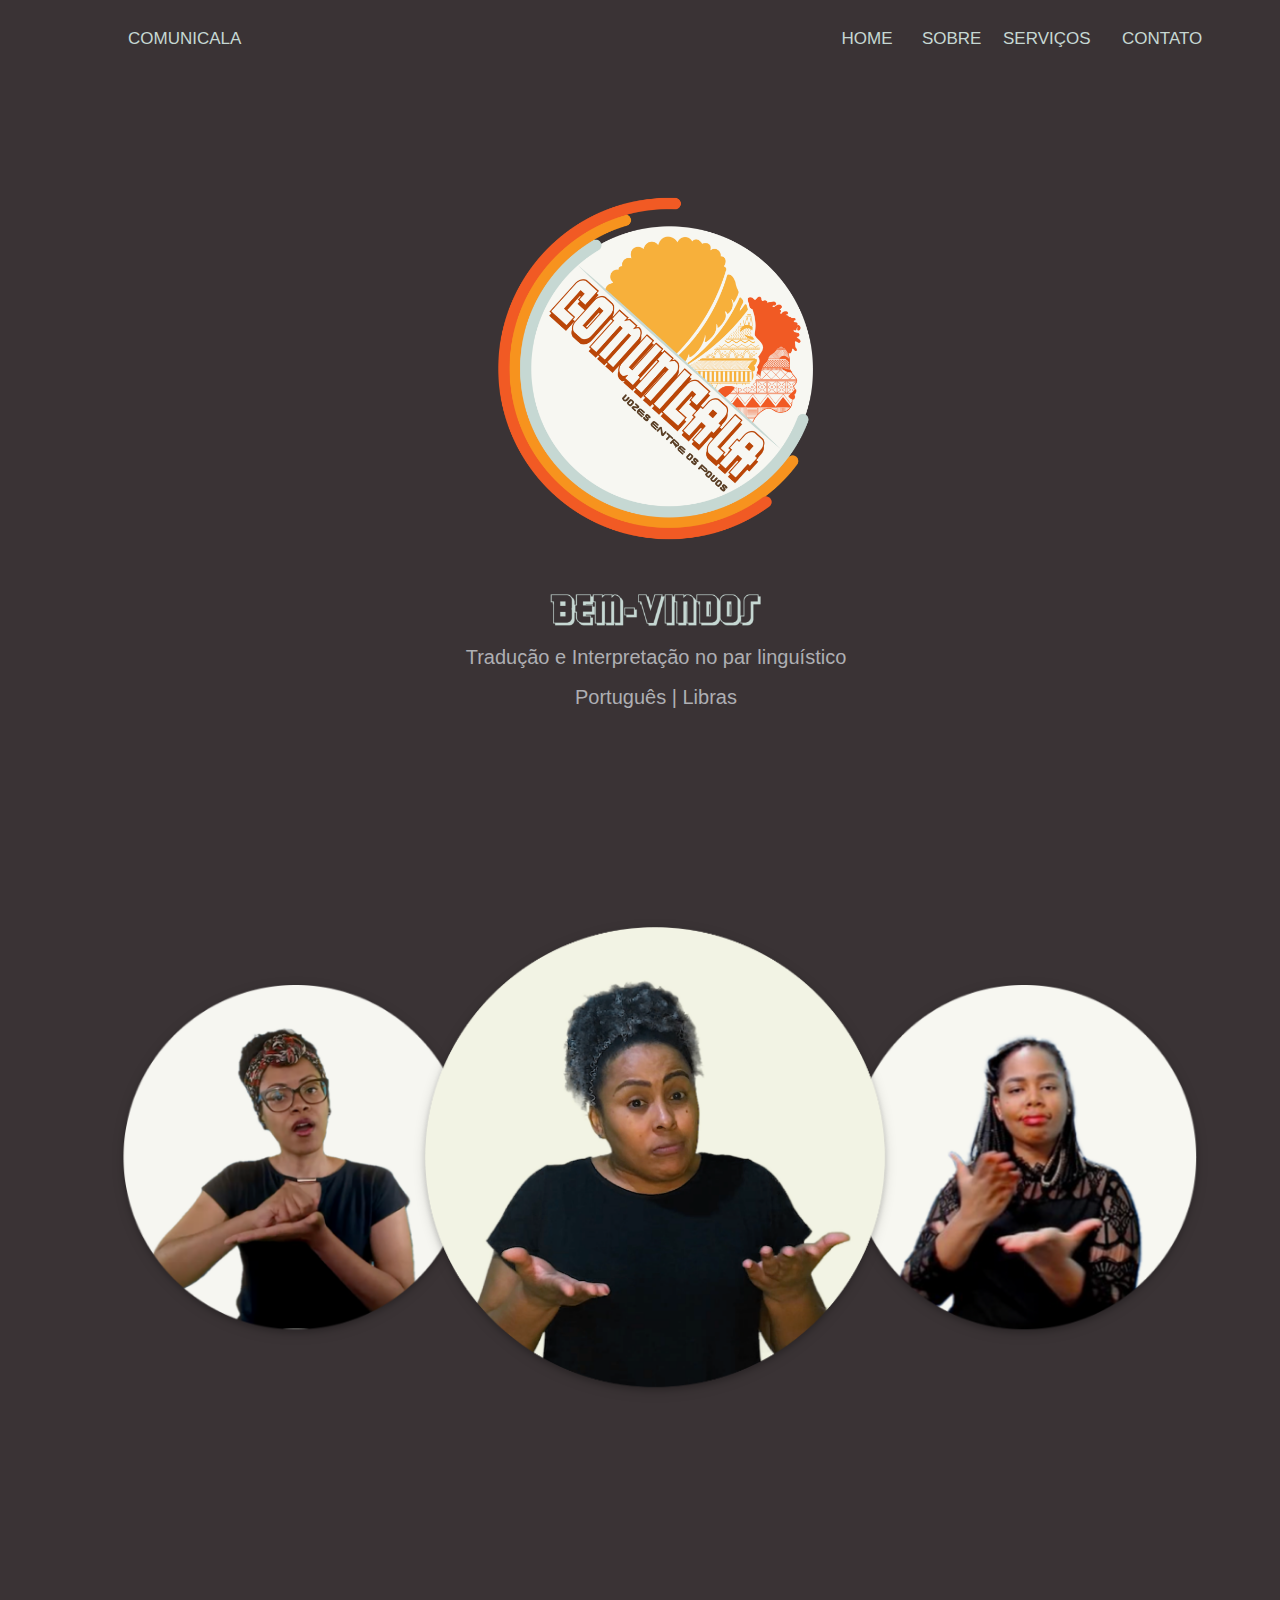
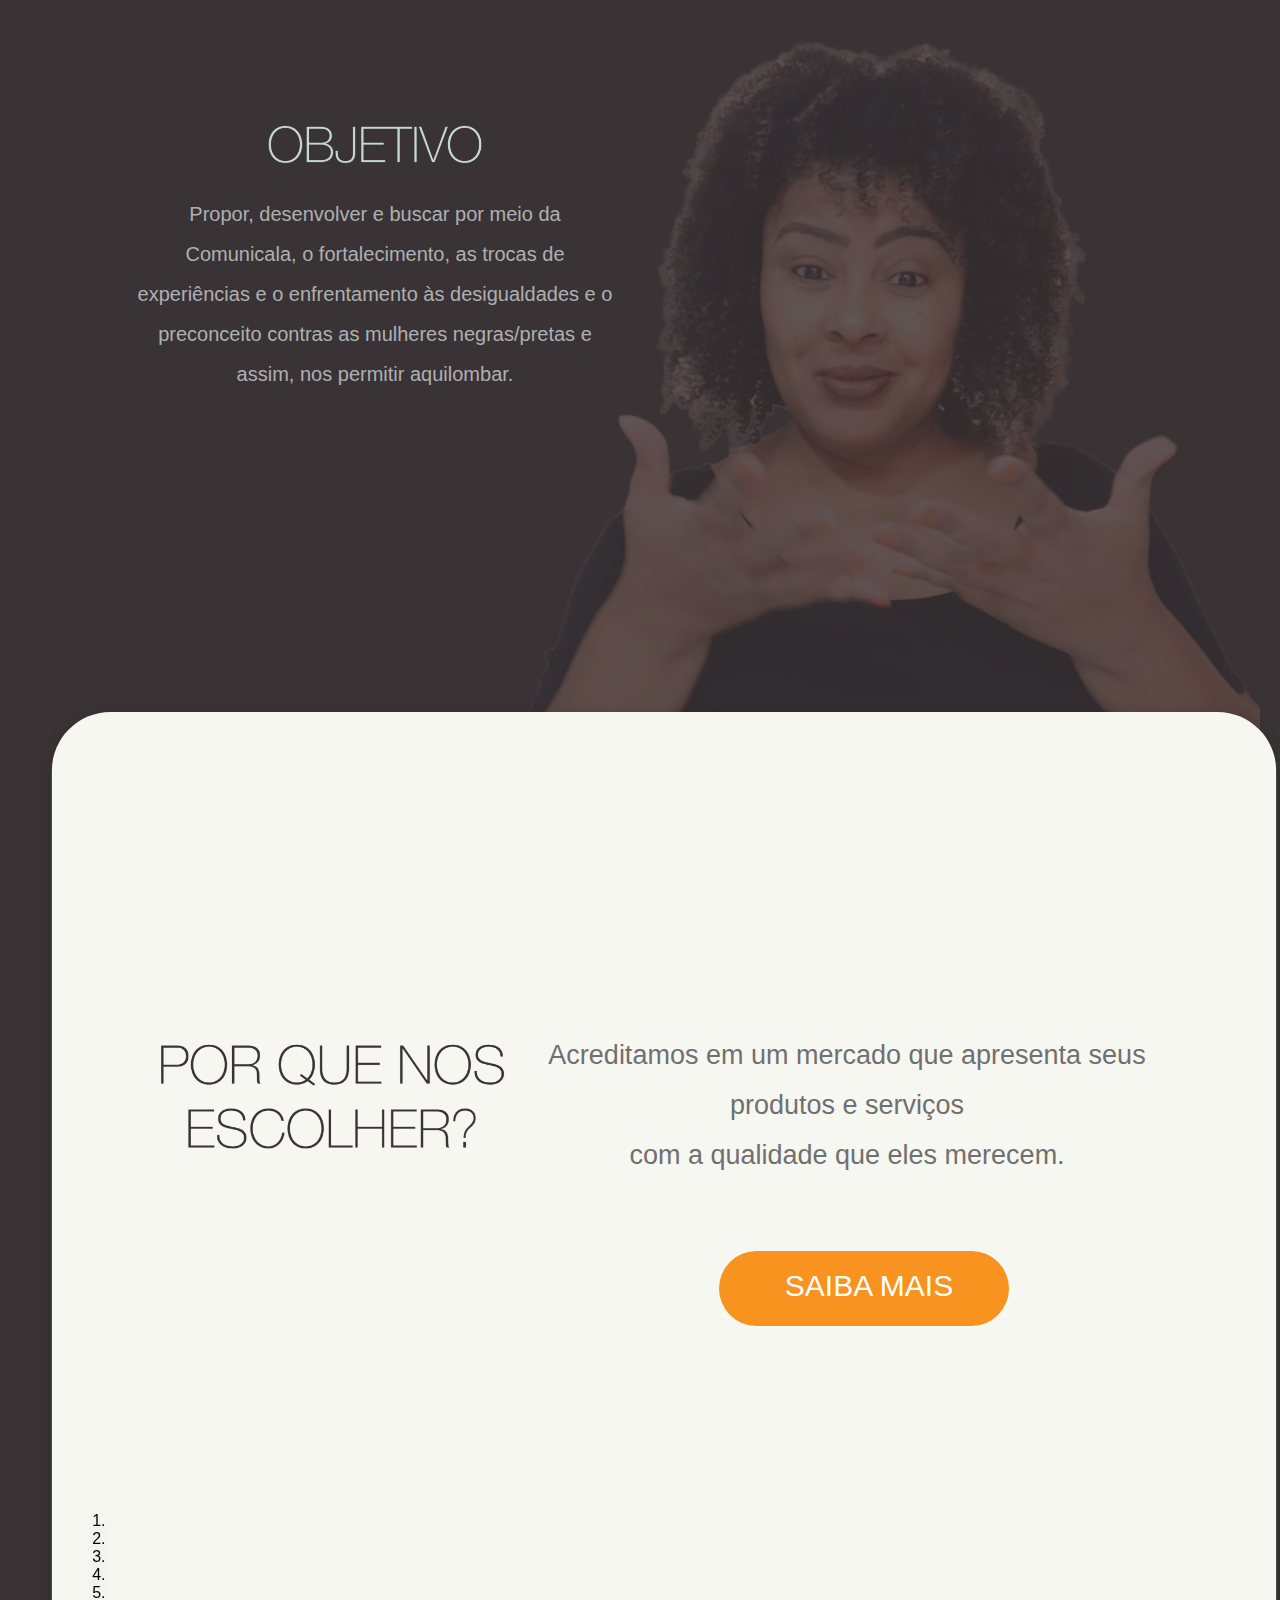
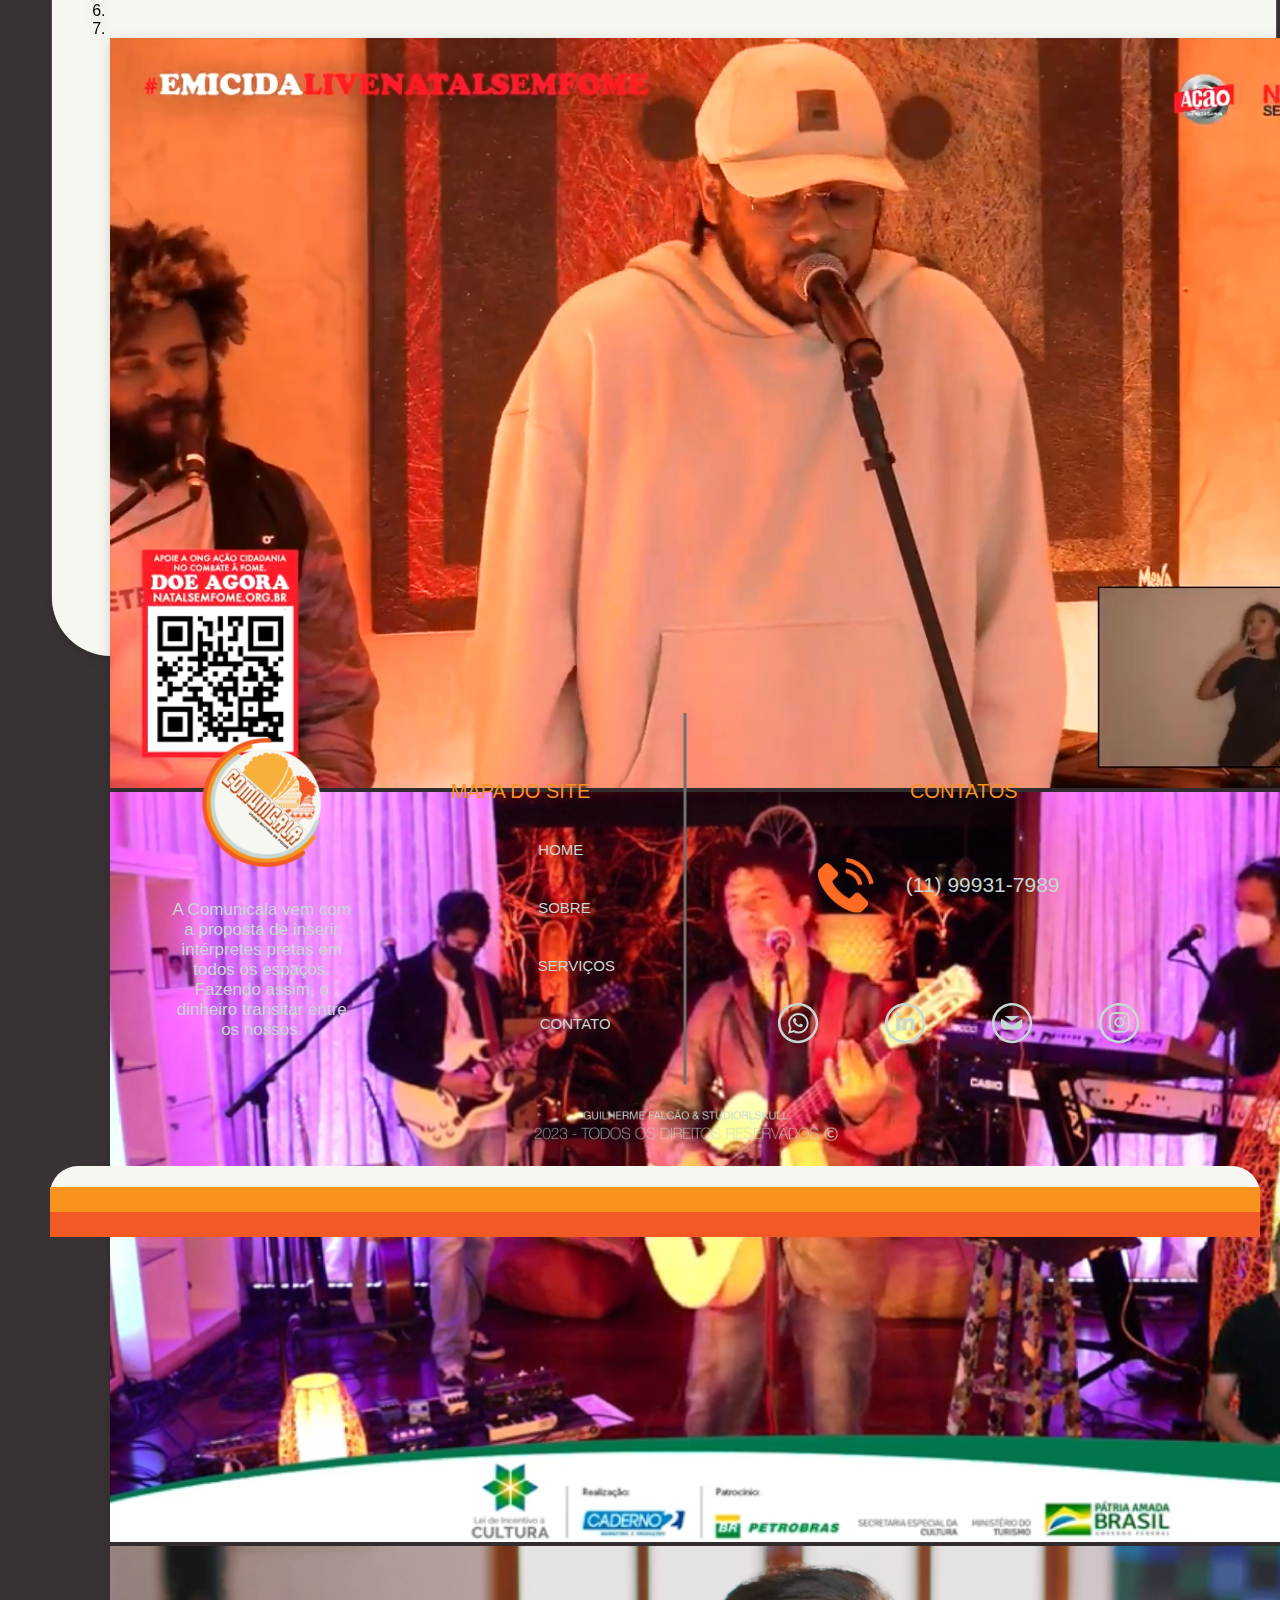
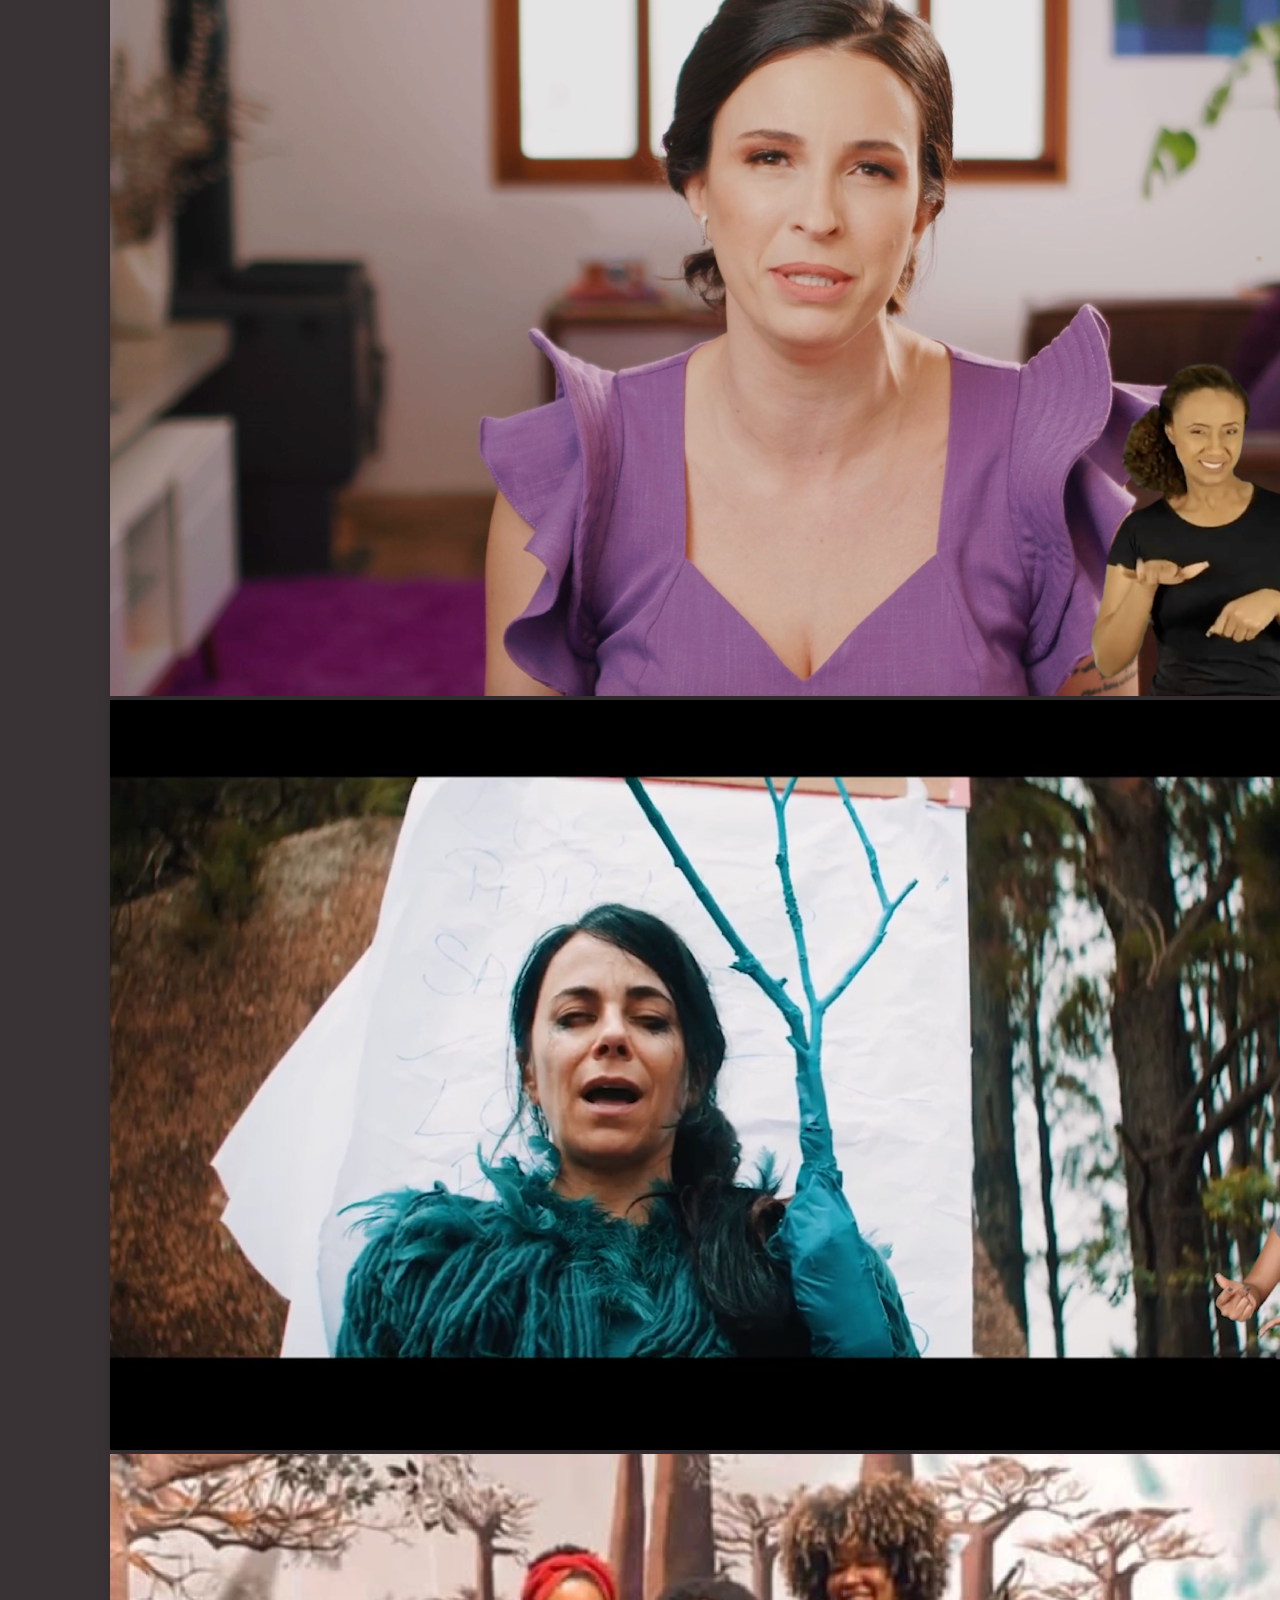
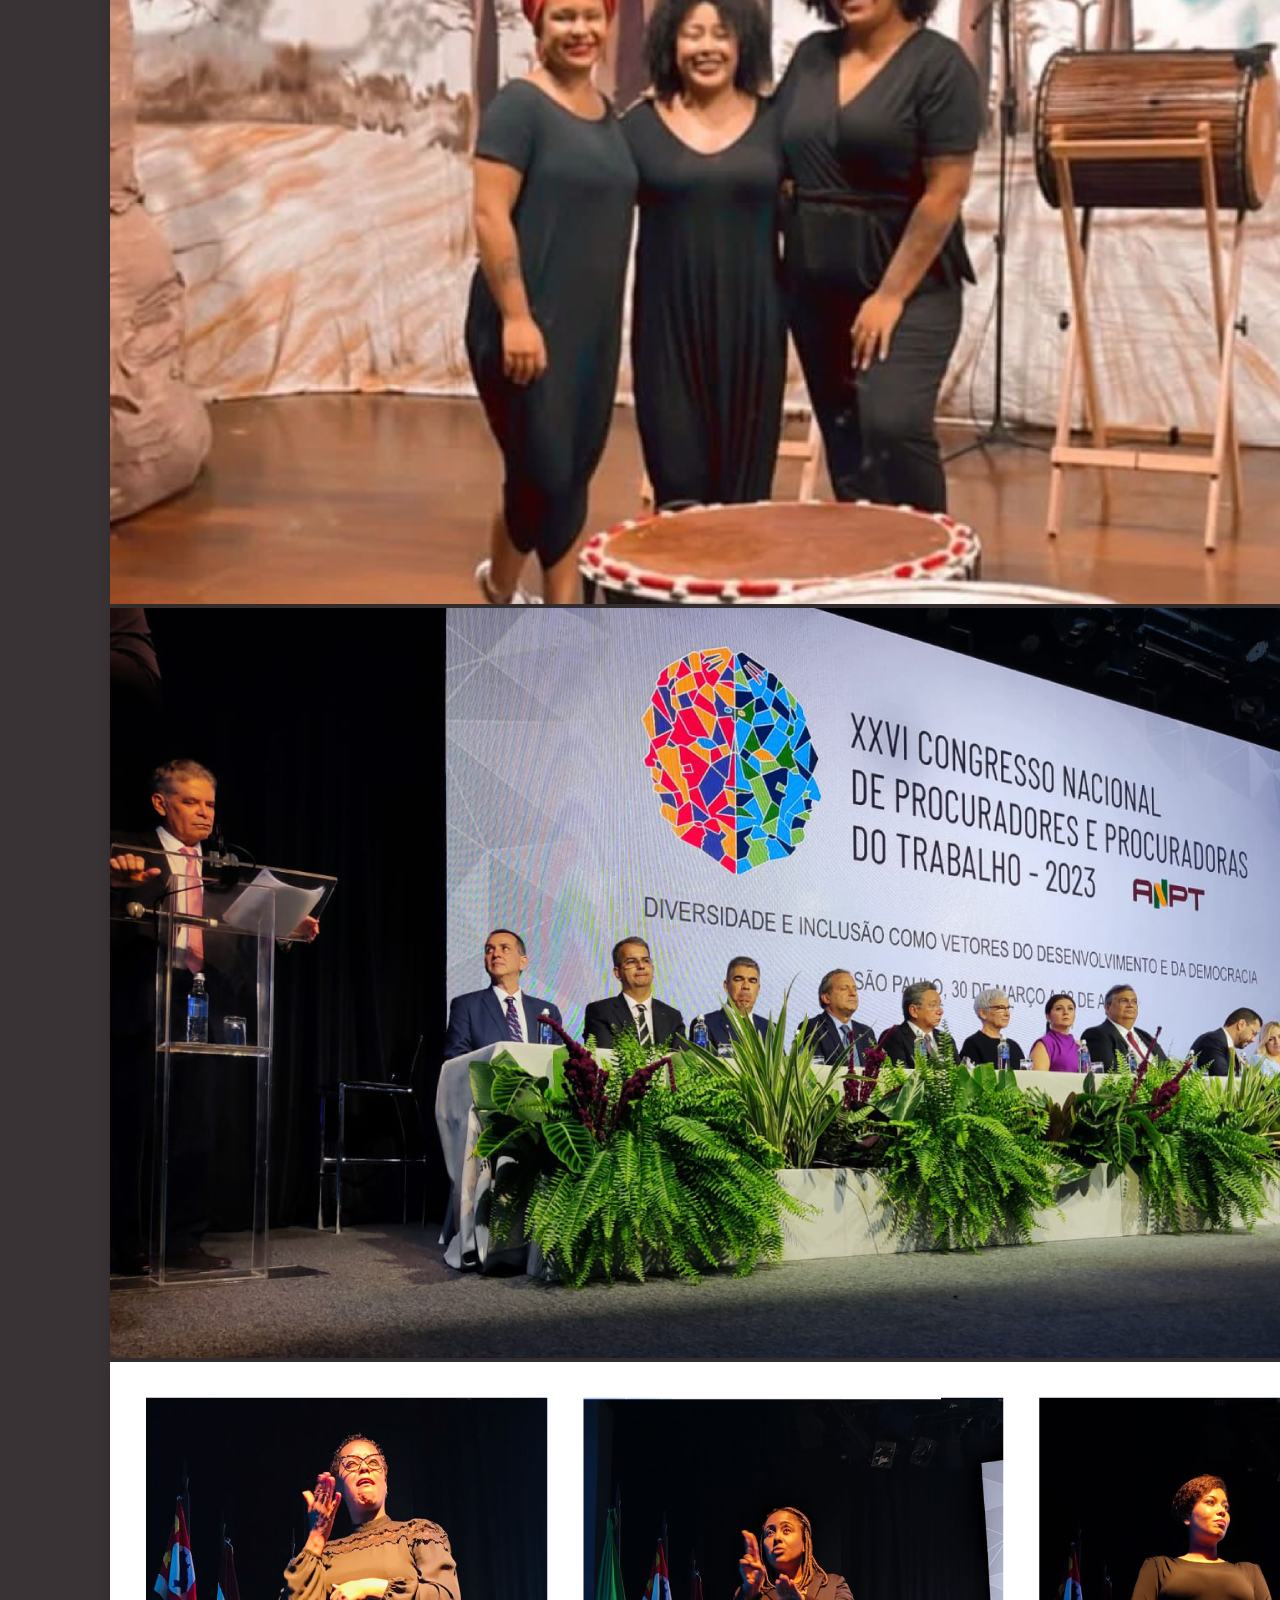
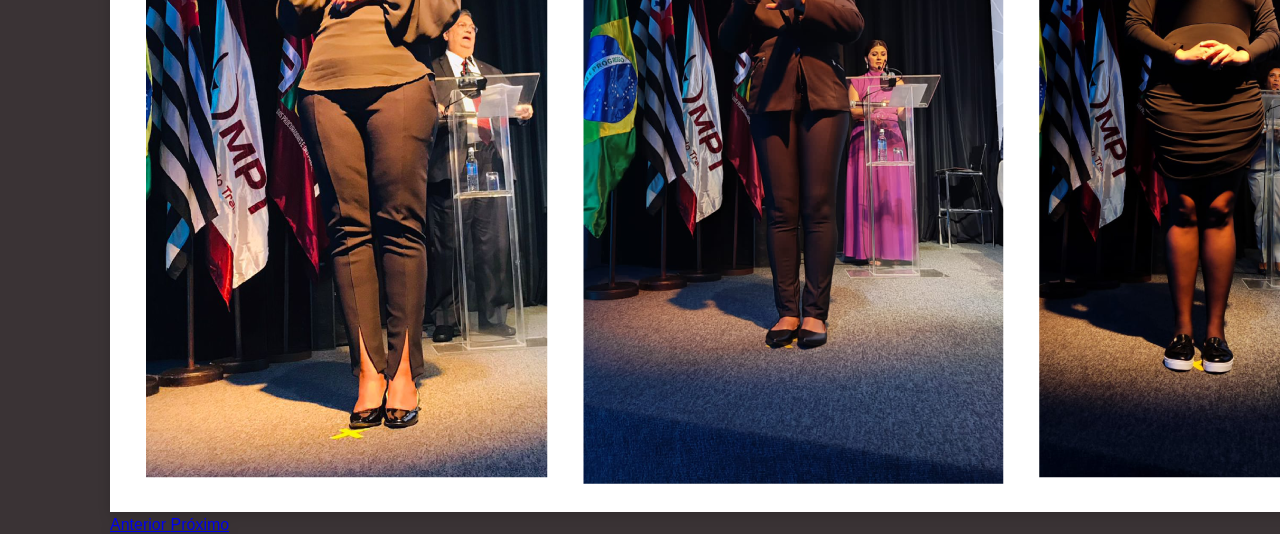
<file: index.html>
<!DOCTYPE html>
<html>
<head>
<meta charset="utf-8"/>
<meta http-equiv="X-UA-Compatible" content="IE=edge"/>
<meta name="viewport" content="width=device-width, initial-scale=1.0">
<link rel="icon" type="image/x-icon" href="img/LOGO_OFICIAL_SEM_FUNDO.png">
<title>HOME</title>

<script id="applicationScript" type="text/javascript" src="HOME.js"></script>
    <link rel="stylesheet" href="https://stackpath.bootstrapcdn.com/bootstrap/4.1.3/css/bootstrap.min.css" integrity="sha384-MCw98/SFnGE8fJT3GXwEOngsV7Zt27NXFoaoApmYm81iuXoPkFOJwJ8ERdknLPMO" crossorigin="anonymous"> 
    <link rel="stylesheet" type="text/css" id="applicationStylesheet" href="HOME.css"/>
    <style > 
        body{
            background-color: rgba(58,51,53,1);
        }
    </style>
</head>
<body>
<div id="HOME">
	
	<div id="Grupo_76">
		<img id="home_objetivo" src="img/home_objetivo.png" srcset="img/home_objetivo.png 1x, img/home_objetivo@2x.png 2x">
			
	</div>
	<div id="Grupo_1">
		<svg class="Retngulo_1">
			<rect id="Retngulo_1" rx="0" ry="0" x="0" y="0" width="1090" height="77">
			</rect>
		</svg>
		<div id="HOME_n">
			<span> <a href="index.html" style="text-decoration: none;" class="nav"> HOME</a></span>
		</div>
		<div onclick="application.goToTargetView(event)" id="SOBRE_o">
			<span>  <a href="SOBRE.html" style="text-decoration: none;" class="nav"> SOBRE</a></span>
		</div>
		<div onclick="application.goToTargetView(event)" id="SERVIOS">
			<span><a href="SERVICOS.html" style="text-decoration: none;"class="nav"> SERVIÇOS</a></span>
		</div>
		<div onclick="application.goToTargetView(event)" id="CONTATO_q">
			<span><a href="contato.html" style="text-decoration: none;"class="nav"> CONTATO</a></span>
		</div>
		<div id="COMUNICALA">
			<span><a href="index.html" style="text-decoration: none;" class="nav">COMUNICALA</a></span>
		</div>
	</div>
	<div id="Grupo_77">
		<img id="LOGO_OFICIAL_COM_FUNDO" src="img/LOGO_OFICIAL_COM_FUNDO.png" srcset="img/LOGO_OFICIAL_COM_FUNDO.png 1x, img/LOGO_OFICIAL_COM_FUNDO@2x.png 2x">
			
	</div>
	<div id="Grupo_78">
		<img id="bem_vindos" src="img/bem_vindos.png" srcset="img/bem_vindos.png 1x, img/bem_vindos@2x.png 2x">
			
	</div>
	<div id="Traduo_e_Interpretao_no_par_li">
		<span>Tradução e Interpretação no par linguístico <br/>Português | Libras</span>
	</div>
	<div id="Grupo_73">
		<img id="home_01_direita" src="img/home_01_direita.png" srcset="img/home_01_direita.png 1x, img/home_01_direita@2x.png 2x">
			
	</div>
	<div id="Grupo_74">
		<img id="home_01_esquerda" src="img/home_01_esquerda.png" srcset="img/home_01_esquerda.png 1x, img/home_01_esquerda@2x.png 2x">
			
	</div>
	<div id="Grupo_72">
		<img id="home_01" src="img/home_01.png" srcset="img/home_01.png 1x, img/home_01@2x.png 2x">
			
	</div>
	<div id="Grupo_93">
        
		<svg class="Caminho_57" viewBox="0 0 1210 1526">
			<path id="Caminho_57" d="M 58 0 L 1152 0 C 1184.032470703125 0 1210 25.96748352050781 1210 58 L 1210 1468 C 1210 1500.032470703125 1184.032470703125 1526 1152 1526 L 58 1526 C 25.96748352050781 1526 0 1500.032470703125 0 1468 L 0 58 C 0 25.96748352050781 25.96748352050781 0 58 0 Z">
			</path>
		</svg>
       <div id="teste">
        
<div id="carouselExampleIndicators" class="carousel slide" data-ride="carousel">
  <ol class="carousel-indicators">
    <li data-target="#carouselExampleIndicators" data-slide-to="0" class="active"></li>
    <li data-target="#carouselExampleIndicators" data-slide-to="1"></li>
    <li data-target="#carouselExampleIndicators" data-slide-to="2"></li>
      <li data-target="#carouselExampleIndicators" data-slide-to="3"></li>
      <li data-target="#carouselExampleIndicators" data-slide-to="4"></li>
      <li data-target="#carouselExampleIndicators" data-slide-to="5"></li>
      <li data-target="#carouselExampleIndicators" data-slide-to="6"></li>
  </ol>
  <div class="carousel-inner">
    <div class="carousel-item active">
      <img class="d-block w-100" src="img/IMG_5462.PNG" alt="Primeiro Slide">
    </div>
    <div class="carousel-item">
      <img class="d-block w-100" src="img/IMG_8845.PNG" alt="Segundo Slide">
    </div>
    <div class="carousel-item">
      <img class="d-block w-100" src="img/Nubank.png" alt="Terceiro Slide">
    </div>
       <div class="carousel-item">
      <img class="d-block w-100" src="img/img_0001.png" alt="Quarto Slide">
    </div>
       <div class="carousel-item">
      <img class="d-block w-100" src="img/img_0002.png" alt="Quinto Slide">
    </div>
      <div class="carousel-item">
      <img class="d-block w-100" src="img/img_0003.png" alt="Quinto Slide">
    </div>
      <div class="carousel-item">
      <img class="d-block w-100" src="img/img_0004.png" alt="Quinto Slide">
    </div>
      <!--<div class="carousel-item">
      <img class="d-block w-100" src="img/img_0005.png" alt="Quinto Slide">
    </div>
      <div class="carousel-item">
      <img class="d-block w-100" src="img/img_0006.png" alt="Quinto Slide">
    </div>-->
  </div>
  <a class="carousel-control-prev" href="#carouselExampleIndicators" role="button" data-slide="prev">
    <span class="carousel-control-prev-icon" aria-hidden="true"></span>
    <span class="sr-only">Anterior</span>
  </a>
  <a class="carousel-control-next" href="#carouselExampleIndicators" role="button" data-slide="next">
    <span class="carousel-control-next-icon" aria-hidden="true"></span>
    <span class="sr-only">Próximo</span>
  </a>
</div>
            
        </div>
	</div>
	<div id="Grupo_75">
		<div id="Propor_desenvolver_e_buscar_po">
			<span>Propor, desenvolver e buscar por meio da Comunicala, o fortalecimento, as trocas de experiências e o enfrentamento às desigualdades e o preconceito contras as mulheres negras/pretas e assim, nos permitir aquilombar.</span>
		</div>
	</div>
	<div id="Grupo_80">
		<div id="Acreditamos_em_um_mercado_que_">
			<span>Acreditamos em um mercado que apresenta seus produtos e serviços<br/>com a qualidade que eles merecem.</span>
		</div>
	</div>
	<a href="SERVICOS.html">
	<div id="Grupo_81">
		<svg class="Retngulo_3">
			<rect onclick="application.goToTargetView(event)" id="Retngulo_3" rx="37.5" ry="37.5" x="0" y="0" width="290" height="75">
			</rect>
		</svg>
		<div id="SAIBA_MAIS">
			<span>SAIBA MAIS</span>
		</div>
        
	</div></a>
    
    
    
	<svg class="Caminho_1" viewBox="960 6242.586 3 371.71">
		<path id="Caminho_1" d="M 960 6242.5859375 L 960 6614.2958984375">
		</path>
	</svg>
	<div id="Grupo_82">
		<img id="LOGO_OFICIAL_COM_FUNDO_be" src="img/LOGO_OFICIAL_COM_FUNDO_be.png" srcset="img/LOGO_OFICIAL_COM_FUNDO_be.png 1x, img/LOGO_OFICIAL_COM_FUNDO_be@2x.png 2x">
			
	</div>
	<div id="Grupo_83">
		<div id="A_Comunicala_vem_com_a_propost">
			<span>A Comunicala vem com a proposta de inserir intérpretes pretas em todos os espaços. Fazendo assim, o dinheiro transitar entre os nossos. </span>
		</div>
	</div>
	<div id="Grupo_120">
		<div id="Grupo_84">
			<div id="MAPA_DO_SITE">
				<span>MAPA DO SITE</span>
			</div>
		</div>
	</div>
	<div id="Grupo_85">
		<div id="HOME_bl" class="nav">
			<span><a href="index.html" style="text-decoration: none;"> HOME</a></span>
		</div>
	</div>
	<div onclick="application.goToTargetView(event)" id="Grupo_87">
		<div id="SERVIOS_bn" class="nav">
			<span><a href="SERVICOS.html" style="text-decoration: none;">SERVIÇOS</a></span>	
		</div>
	</div>
	<div onclick="application.goToTargetView(event)" id="Grupo_88">
		<div id="CONTATO_bp" class="nav">
			<span><a href="contato.html" style="text-decoration: none;" class="nav">CONTATO</a></span>
		</div>
	</div>
	<div onclick="application.goToTargetView(event)" id="Grupo_86">
		<div id="SOBRE_br">
			<span><a href="SOBRE.html" style="text-decoration: none;"  class="nav">SOBRE</a></span>
		</div>
	</div>
	
	<div id="Grupo_121">
		<div id="Grupo_89">
			<div id="CONTATOS" >
				<span>CONTATOS</span>
			</div>
		</div>
	</div>
	<div id="Grupo_90">
		<img id="telefone" src="img/telefone.png" srcset="img/telefone.png 1x, img/telefone@2x.png 2x">
			
	</div>
	<div id="Grupo_91">
		<div id="n_1_99931-7989">
			<span>(11) 99931-7989</span>
		</div>
	</div>
	<div id="Grupo_71">
		<svg class="Caminho_2" viewBox="927.557 27.305 20.78 20.78">
			<path id="Caminho_2" d="M 944.653076171875 32.14497375488281 C 944.653076171875 32.81048202514648 944.11376953125 33.35015869140625 943.447509765625 33.35015869140625 C 942.7816772460938 33.35015869140625 942.2423706054688 32.81048202514648 942.2423706054688 32.14497375488281 C 942.2423706054688 31.4791145324707 942.7816772460938 30.9394359588623 943.447509765625 30.9394359588623 C 944.11376953125 30.9394359588623 944.653076171875 31.4791145324707 944.653076171875 32.14497375488281 M 943.1520385742188 37.54886245727539 C 943.1520385742188 40.34099197387695 940.8807373046875 42.61268997192383 938.0885620117188 42.61268997192383 C 935.2968139648438 42.61268997192383 933.0247192382812 40.34099197387695 933.0247192382812 37.54886245727539 C 933.0247192382812 34.7570915222168 935.2968139648438 32.48539352416992 938.0885620117188 32.48539352416992 C 940.8807373046875 32.48539352416992 943.1520385742188 34.7570915222168 943.1520385742188 37.54886245727539 M 941.3326416015625 37.54886245727539 C 941.3326416015625 35.76051712036133 939.8772583007812 34.30510330200195 938.0885620117188 34.30510330200195 C 936.2998657226562 34.30510330200195 934.8451538085938 35.76051712036133 934.8451538085938 37.54886245727539 C 934.8451538085938 39.33756637573242 936.2998657226562 40.79262161254883 938.0885620117188 40.79262161254883 C 939.8772583007812 40.79262161254883 941.3326416015625 39.33756637573242 941.3326416015625 37.54886245727539 M 948.33740234375 33.48097610473633 C 948.33740234375 30.07003593444824 945.572021484375 27.30500221252441 942.1614379882812 27.30500221252441 L 933.7330322265625 27.30500221252441 C 930.3224487304688 27.30500221252441 927.5570678710938 30.07003593444824 927.5570678710938 33.48097610473633 L 927.5570678710938 41.90940093994141 C 927.5570678710938 45.32033920288086 930.3224487304688 48.08537292480469 933.7330322265625 48.08537292480469 L 942.1614379882812 48.08537292480469 C 945.572021484375 48.08537292480469 948.33740234375 45.32033920288086 948.33740234375 41.90940093994141 L 948.33740234375 33.48097610473633 Z M 946.3101806640625 41.81636810302734 C 946.3101806640625 44.15900039672852 944.4110717773438 46.05820465087891 942.0680541992188 46.05820465087891 L 933.8267211914062 46.05820465087891 C 931.4837646484375 46.05820465087891 929.5845336914062 44.15900039672852 929.5845336914062 41.81636810302734 L 929.5845336914062 33.57401275634766 C 929.5845336914062 31.23137664794922 931.4837646484375 29.33217239379883 933.8267211914062 29.33217239379883 L 942.0680541992188 29.33217239379883 C 944.4110717773438 29.33217239379883 946.3101806640625 31.23137664794922 946.3101806640625 33.57401275634766 L 946.3101806640625 41.81636810302734 Z">
			</path>
		</svg>
		<a href="https://instagram.com/comunicala.tils?igshid=YmMyMTA2M2Y=" target="_blank">
			<svg class="Caminho_3" viewBox="900.253 0 40.245 40.246">
			<path id="Caminho_3" d="M 920.375732421875 -5.172507826500805e-07 C 909.280029296875 -5.172507826500805e-07 900.253173828125 9.027273178100586 900.253173828125 20.12306594848633 C 900.253173828125 31.21885871887207 909.280029296875 40.24613189697266 920.375732421875 40.24613189697266 C 931.4715576171875 40.24613189697266 940.4984130859375 31.21885871887207 940.4984130859375 20.12306594848633 C 940.4984130859375 9.027273178100586 931.4715576171875 -5.172507826500805e-07 920.375732421875 -5.172507826500805e-07 M 920.375732421875 37.66538238525391 C 910.703369140625 37.66538238525391 902.8338623046875 29.79588317871094 902.8338623046875 20.12306594848633 C 902.8338623046875 10.45024871826172 910.703369140625 2.580748081207275 920.375732421875 2.580748081207275 C 930.0489501953125 2.580748081207275 937.918212890625 10.45024871826172 937.918212890625 20.12306594848633 C 937.918212890625 29.79588317871094 930.0489501953125 37.66538238525391 920.375732421875 37.66538238525391">
			</path>
		</svg></a>
	</div>
	<div id="Grupo_70">
		<svg class="Caminho_4" viewBox="330.513 24.732 18.553 18.51">
			<path id="Caminho_4" d="M 330.8188171386719 30.87660598754883 L 334.668212890625 30.87660598754883 L 334.668212890625 43.24210357666016 L 330.8188171386719 43.24210357666016 L 330.8188171386719 30.87660598754883 Z M 332.7440795898438 24.73199844360352 C 333.9752807617188 24.73199844360352 334.97265625 25.73079299926758 334.97265625 26.95914459228516 C 334.97265625 28.18927764892578 333.9752807617188 29.18949508666992 332.7440795898438 29.18949508666992 C 331.5104064941406 29.18949508666992 330.5130004882812 28.18927764892578 330.5130004882812 26.95914459228516 C 330.5130004882812 25.73079299926758 331.5104064941406 24.73199844360352 332.7440795898438 24.73199844360352 M 337.0800170898438 43.24210357666016 L 340.9215393066406 43.24210357666016 L 340.9215393066406 37.12565612792969 C 340.9215393066406 35.51304244995117 341.226318359375 33.9514045715332 343.2274780273438 33.9514045715332 C 345.1968994140625 33.9514045715332 345.2246704101562 35.79536056518555 345.2246704101562 37.23044967651367 L 345.2246704101562 43.24210357666016 L 349.0658569335938 43.24210357666016 L 349.0658569335938 36.46014785766602 C 349.0658569335938 33.13013076782227 348.3483276367188 30.57076263427734 344.4569091796875 30.57076263427734 C 342.5851135253906 30.57076263427734 341.3311157226562 31.59486770629883 340.8171081542969 32.56835174560547 L 340.7668762207031 32.56835174560547 L 340.7668762207031 30.87660598754883 L 337.0800170898438 30.87660598754883 L 337.0800170898438 43.24210357666016 Z">
			</path>
		</svg>
		<a href="https://www.linkedin.com/in/comunicala" target="_blank">
		<svg class="Caminho_5" viewBox="300.084 0 40.246 40.246">
			<path id="Caminho_5" d="M 320.2067260742188 -1.199420239572646e-06 C 309.1109313964844 -1.199420239572646e-06 300.0840148925781 9.026915550231934 300.0840148925781 20.12271118164062 C 300.0840148925781 31.21885871887207 309.1109313964844 40.24613189697266 320.2067260742188 40.24613189697266 C 331.302490234375 40.24613189697266 340.3301391601562 31.21885871887207 340.3301391601562 20.12271118164062 C 340.3301391601562 9.026915550231934 331.302490234375 -1.199420239572646e-06 320.2067260742188 -1.199420239572646e-06 M 320.2067260742188 37.66538238525391 C 310.5342712402344 37.66538238525391 302.664794921875 29.79588317871094 302.664794921875 20.12271118164062 C 302.664794921875 10.45024871826172 310.5342712402344 2.580747127532959 320.2067260742188 2.580747127532959 C 329.8798828125 2.580747127532959 337.7490539550781 10.45024871826172 337.7490539550781 20.12271118164062 C 337.7490539550781 29.79588317871094 329.8798828125 37.66538238525391 320.2067260742188 37.66538238525391">
			</path>
		</svg></a>
	</div>
	<svg class="Caminho_9" viewBox="27.498 27.408 20.635 20.686">
		<path id="Caminho_9" d="M 37.91651916503906 27.40800285339355 C 32.28307723999023 27.40800285339355 27.69975280761719 31.990966796875 27.69975280761719 37.62477111816406 C 27.69975280761719 39.34788513183594 28.14175987243652 41.04568862915039 28.98121643066406 42.56027603149414 L 27.49799728393555 48.09355926513672 L 33.05979919433594 46.60356903076172 C 34.55477142333984 47.41450500488281 36.22513198852539 47.8415412902832 37.91651916503906 47.8415412902832 C 43.54996490478516 47.8415412902832 48.13329315185547 43.25821685791016 48.13329315185547 37.62477111816406 C 48.13329315185547 31.990966796875 43.54996490478516 27.40800285339355 37.91651916503906 27.40800285339355 M 37.91651916503906 45.91025924682617 C 36.43508911132812 45.91025924682617 34.97254180908203 45.50532531738281 33.68680191040039 44.73894119262695 L 33.33640670776367 44.53005981445312 L 30.22952842712402 45.36273956298828 L 31.05757713317871 42.2733268737793 L 30.84263610839844 41.92043685913086 C 30.04987335205078 40.61865615844727 29.63103866577148 39.13330078125 29.63103866577148 37.62477111816406 C 29.63103866577148 33.05606079101562 33.34781265258789 29.33928680419922 37.91651916503906 29.33928680419922 C 42.48487091064453 29.33928680419922 46.20200347900391 33.05606079101562 46.20200347900391 37.62477111816406 C 46.20200347900391 42.1934814453125 42.48487091064453 45.91025924682617 37.91651916503906 45.91025924682617">
		</path>
	</svg>
	<div id="Grupo_69">
		<svg class="Caminho_8" viewBox="42.866 42.974 9.914 9.217">
			<path id="Caminho_8" d="M 51.60697174072266 49.06271362304688 C 51.18671035766602 48.81105041503906 50.63954925537109 48.53016662597656 50.14407348632812 48.73298645019531 C 49.76408767700195 48.88876342773438 49.52134323120117 49.48333740234375 49.27502822875977 49.78739166259766 C 49.14849090576172 49.94316101074219 48.99770736694336 49.96775817871094 48.80343627929688 49.88933563232422 C 47.37725448608398 49.32114410400391 46.28364562988281 48.36869049072266 45.49658966064453 47.05657196044922 C 45.3632698059082 46.85232543945312 45.38715362548828 46.69155883789062 45.54791641235352 46.50263977050781 C 45.78567504882812 46.22246551513672 46.08438110351562 45.90450286865234 46.14890289306641 45.52701568603516 C 46.21306610107422 45.14988708496094 46.03590774536133 44.70859527587891 45.87977600097656 44.37281036376953 C 45.68087387084961 43.94328308105469 45.45773315429688 43.33088302612305 45.02749252319336 43.088134765625 C 44.63218307495117 42.86463928222656 44.11139678955078 42.98975372314453 43.75921630859375 43.27670288085938 C 43.15145874023438 43.77182006835938 42.85773468017578 44.54747772216797 42.86664581298828 45.31635284423828 C 42.86914443969727 45.53485870361328 42.89588165283203 45.75301361083984 42.94720458984375 45.96367645263672 C 43.06983184814453 46.47091674804688 43.30402374267578 46.94464874267578 43.56815338134766 47.39485168457031 C 43.76670455932617 47.73419952392578 43.98307037353516 48.06391906738281 44.21619415283203 48.38081359863281 C 44.97936630249023 49.41738891601562 45.92861175537109 50.31815338134766 47.02792358398438 50.99150085449219 C 47.57722854614258 51.32764434814453 48.16858673095703 51.62278747558594 48.78133773803711 51.82525634765625 C 49.46858596801758 52.05232238769531 50.08061981201172 52.28865051269531 50.8227653503418 52.14749145507812 C 51.59912872314453 52.00027465820312 52.36515426635742 51.51941680908203 52.67349243164062 50.77085113525391 C 52.76474380493164 50.54949188232422 52.81036758422852 50.30247497558594 52.75904083251953 50.06827545166016 C 52.65388107299805 49.58456420898438 51.99835586547852 49.29654693603516 51.60697174072266 49.06271362304688">
			</path>
		</svg>
		<a href="https://wa.me/5511999317989" target="_blank">
			<svg class="Caminho_10" viewBox="0 0.001 40.246 40.245">
			<path id="Caminho_10" d="M 20.12270355224609 0.001000000047497451 C 9.026912689208984 0.001000000047497451 -1.199420239572646e-06 9.02791690826416 -1.199420239572646e-06 20.12370872497559 C -1.199420239572646e-06 31.21950340270996 9.026912689208984 40.24642181396484 20.12270355224609 40.24642181396484 C 31.21849250793457 40.24642181396484 40.24612045288086 31.21950340270996 40.24612045288086 20.12370872497559 C 40.24612045288086 9.02791690826416 31.21849250793457 0.001000000047497451 20.12270355224609 0.001000000047497451 M 20.12270355224609 37.66567230224609 C 10.45024585723877 37.66567230224609 2.580746412277222 29.79616737365723 2.580746412277222 20.12370872497559 C 2.580746412277222 10.45053577423096 10.45024585723877 2.581035375595093 20.12270355224609 2.581035375595093 C 29.79622840881348 2.581035375595093 37.66501617431641 10.45053577423096 37.66501617431641 20.12370872497559 C 37.66501617431641 29.79616737365723 29.79622840881348 37.66567230224609 20.12270355224609 37.66567230224609">
			</path>
		</svg> </a>
	</div>
	<svg class="Retngulo_29">
		<rect id="Retngulo_29" rx="28" ry="28" x="0" y="0" width="1210" height="68">
		</rect>
	</svg>
	<svg class="Retngulo_30">
		<rect id="Retngulo_30" rx="0" ry="0" x="0" y="0" width="1210" height="50">
		</rect>
	</svg>
	<svg class="Retngulo_31">
		<rect id="Retngulo_31" rx="0" ry="0" x="0" y="0" width="1210" height="25">
		</rect>
	</svg>
	<div id="Grupo_92">
		<img id="DIREITOS" src="img/DIREITOS.png" srcset="img/DIREITOS.png 1x, img/DIREITOS@2x.png 2x">
			
	</div>
	
	<div id="Grupo_49">
		<a href="contato.html" target="_blank">
		<svg class="Caminho_7" viewBox="600.169 0 40.245 40.246">
			<path id="Caminho_7" d="M 620.2916870117188 -1.199420239572646e-06 C 609.1959228515625 -1.199420239572646e-06 600.1690063476562 9.026915550231934 600.1690063476562 20.12306594848633 C 600.1690063476562 31.21885871887207 609.1959228515625 40.24613189697266 620.2916870117188 40.24613189697266 C 631.387451171875 40.24613189697266 640.4144287109375 31.21885871887207 640.4144287109375 20.12306594848633 C 640.4144287109375 9.026915550231934 631.387451171875 -1.199420239572646e-06 620.2916870117188 -1.199420239572646e-06 M 620.2916870117188 37.66538238525391 C 610.6185913085938 37.66538238525391 602.7490844726562 29.79588317871094 602.7490844726562 20.12306594848633 C 602.7490844726562 10.45024871826172 610.6185913085938 2.580747127532959 620.2916870117188 2.580747127532959 C 629.9649047851562 2.580747127532959 637.8344116210938 10.45024871826172 637.8344116210938 20.12306594848633 C 637.8344116210938 29.79588317871094 629.9649047851562 37.66538238525391 620.2916870117188 37.66538238525391">
			</path> 
		</svg>
		<div id="Grupo_48">
            <svg>
			<img id="Grupo_47" src="img/Grupo_47.png" srcset="img/Grupo_47.png 1x, img/Grupo_47@2x.png 2x">
				
			</svg>
		</div></a>
	</div>
	<img id="OBJETIVO" src="img/OBJETIVO.png" srcset="img/OBJETIVO.png 1x, img/OBJETIVO@2x.png 2x">
		
	<img id="POR-QUE-NOS-ESCOLHER" src="img/POR-QUE-NOS-ESCOLHER.png" srcset="img/POR-QUE-NOS-ESCOLHER.png 1x, img/POR-QUE-NOS-ESCOLHER@2x.png 2x">
		
</div>
    <script src="https://code.jquery.com/jquery-3.3.1.slim.min.js" integrity="sha384-q8i/X+965DzO0rT7abK41JStQIAqVgRVzpbzo5smXKp4YfRvH+8abtTE1Pi6jizo" crossorigin="anonymous"></script>
<script src="https://cdnjs.cloudflare.com/ajax/libs/popper.js/1.14.3/umd/popper.min.js" integrity="sha384-ZMP7rVo3mIykV+2+9J3UJ46jBk0WLaUAdn689aCwoqbBJiSnjAK/l8WvCWPIPm49" crossorigin="anonymous"></script>
<script src="https://stackpath.bootstrapcdn.com/bootstrap/4.1.3/js/bootstrap.min.js" integrity="sha384-ChfqqxuZUCnJSK3+MXmPNIyE6ZbWh2IMqE241rYiqJxyMiZ6OW/JmZQ5stwEULTy" crossorigin="anonymous"></script>
</body>
</html>
</file>
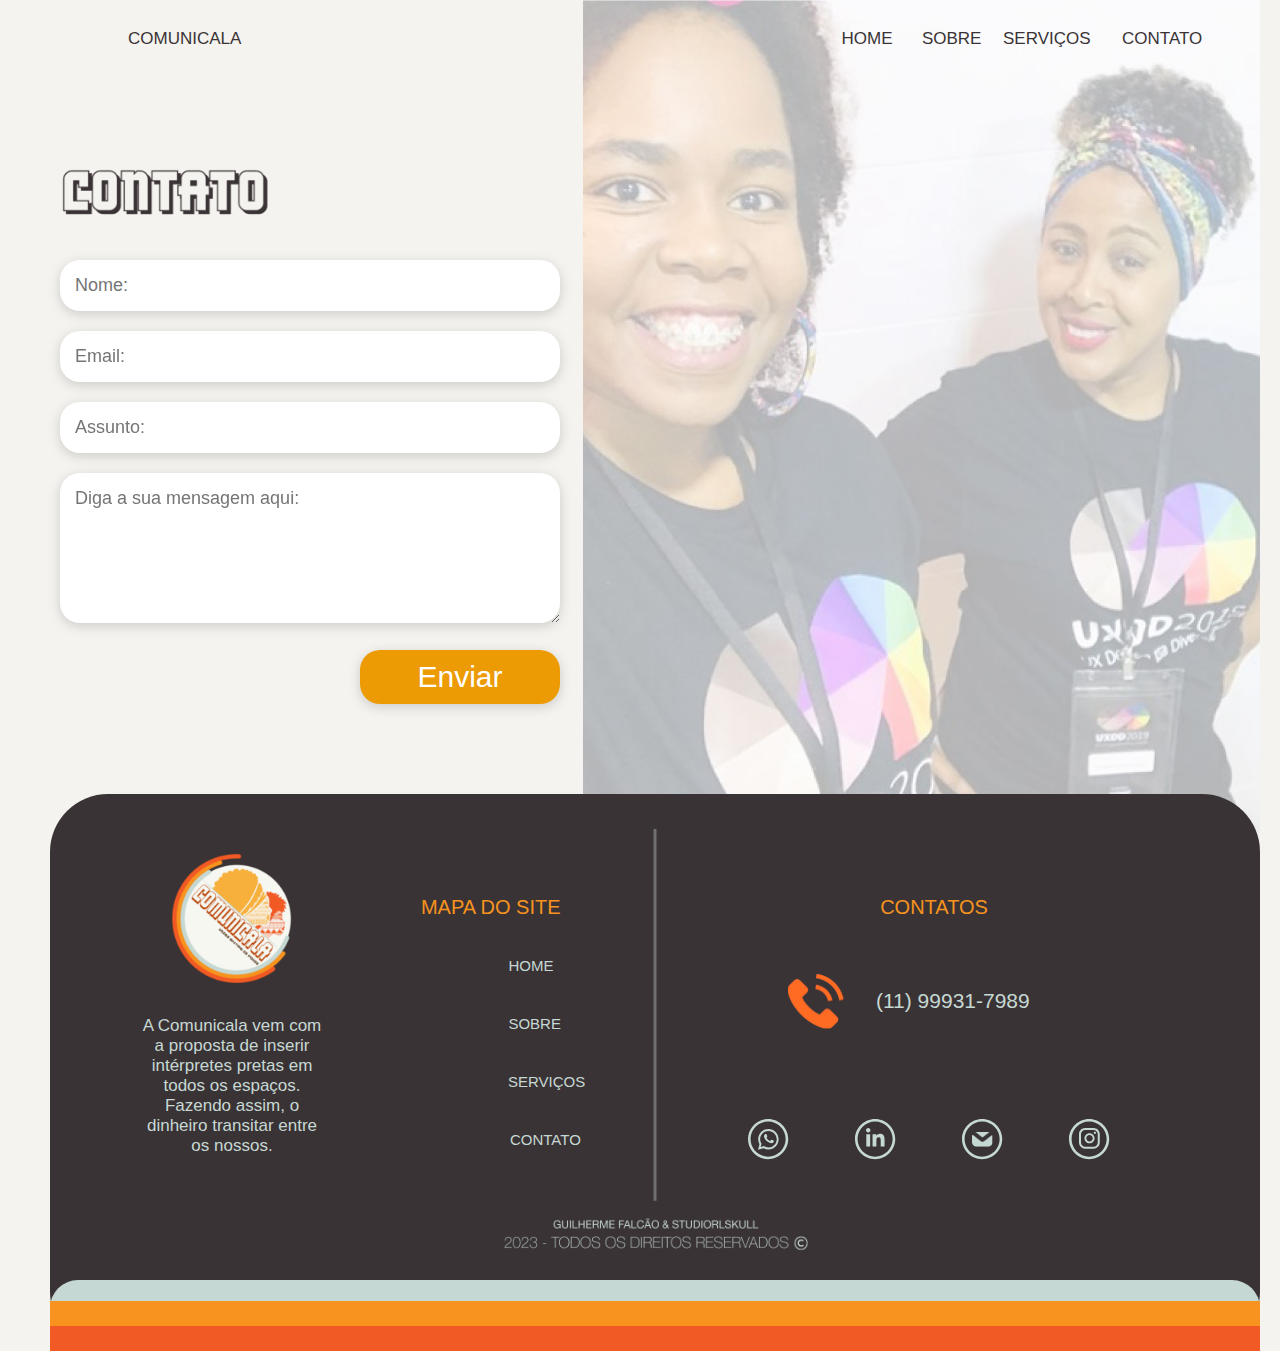
<file: contato.html>
<!DOCTYPE html>
<html>
<head>
<meta charset="utf-8"/>
<meta http-equiv="X-UA-Compatible" content="IE=edge"/>
<meta name="viewport" content="width=device-width, initial-scale=1.0">
    <link rel="icon" type="image/x-icon" href="img/LOGO_OFICIAL_SEM_FUNDO.png">
<title>CONTATO</title>
<link rel="stylesheet" type="text/css" id="applicationStylesheet" href="CONTATO.css"/>
<script id="applicationScript" type="text/javascript" src="CONTATO.js"></script>
</head>
<body>
<div id="CONTATO">
	<img id="comtato" src="img/comtato.png" srcset="img/comtato.png 1x, img/comtato@2x.png 2x">
		
	<div id="Grupo_43">
		<svg class="Retngulo_1_g">
			<rect id="Retngulo_1_g" rx="0" ry="0" x="0" y="0" width="1090" height="77">
			</rect>
		</svg>
		<div onclick="application.goToTargetView(event)" id="HOME_g">
			<span><a href="index.html" style="text-decoration: none;" class="nav"> HOME</a></span>
		</div>
		<div onclick="application.goToTargetView(event)" id="SOBRE_ha">
			<span><a href="SOBRE.html" style="text-decoration: none;" class="nav">SOBRE</a></span>
		</div>
		<div onclick="application.goToTargetView(event)" id="SERVIOS_hb">
			<span><a href="SERVICOS.html" style="text-decoration: none;" class="nav">SERVIÇOS</a></span>
		</div>
		<div id="CONTATO_hc">
			<span><a href="contato.html" style="text-decoration: none;" class="nav">CONTATO</a></span>
		</div>
		<div id="COMUNICALA_hd">
			<span><a href="index.html" style="text-decoration: none;" class="nav">COMUNICALA</a></span>
		</div>
	</div>
	<img id="contato" src="img/contato.png" srcset="img/contato.png 1x, img/contato@2x.png 2x">
		
	
	
	
	<div id="teste">
		<form action="https://formsubmit.co/contato@comunicala.com.br" method="POST" target="_blank">
			<label for="nome"></label>
			<input type="text" id="nome" name="nome" required placeholder="Nome:" >
		  
			<label for="email"></label>
			<input type="email" id="email" name="email" required placeholder="Email:">
		  
			<label for="assunto"></label>
			<input type="text" id="assunto" name="assunto" required placeholder="Assunto:">
		  
			<label for="mensagem"></label>
			<textarea id="mensagem" name="mensagem" required placeholder="Diga a sua mensagem aqui:" class="textt"></textarea>
			
			<button type="submit">Enviar</button>
		  </form>
		  

	</div>
	<svg class="Retngulo_62">
		<rect id="Retngulo_62" rx="58" ry="58" x="0" y="0" width="1210" height="556">
		</rect>
	</svg>
	<svg class="Caminho_39" viewBox="960 6242.586 3 371.71">
		<path id="Caminho_39" d="M 960 6242.5859375 L 960 6614.2958984375">
		</path>
	</svg>
	<div id="A_Comunicala_vem_com_a_propost_hr">
		<span>A Comunicala vem com a proposta de inserir intérpretes pretas em todos os espaços. Fazendo assim, o dinheiro transitar entre os nossos. </span>
	</div>
	<div id="MAPA_DO_SITE_hs">
		<span>MAPA DO SITE</span>
	</div>
	<div id="HOME_ht">
		<span><a href="index.html" style="text-decoration: none;" class="nav">HOME</a></span>
	</div>
	<div id="SERVIOS_hu">
		<span><a href="SERVICOS.html" style="text-decoration: none;">SERVIÇOS</a></span>
	</div>
	<div id="CONTATO_hv">
		<span><a href="contato.html" style="text-decoration: none;">CONTATO</a></span>
	</div>
	<div id="SOBRE_hw">
		<span><a href="SOBRE.html" style="text-decoration: none;">SOBRE</a></span>
	</div>
	
	<div id="CONTATOS_hx">
		<span>CONTATOS</span>
	</div>
	<img id="telefone_hy" src="img/telefone_hy.png" srcset="img/telefone_hy.png 1x, img/telefone_hy@2x.png 2x">
		
	<div id="n_1_99931-7989_hz">
		<span>(11) 99931-7989</span>
	</div>
	<div id="Grupo_64">
		<svg class="Caminho_40" viewBox="927.557 27.305 20.78 20.78">
			<path id="Caminho_40" d="M 944.653076171875 32.14497375488281 C 944.653076171875 32.81048202514648 944.11376953125 33.35015869140625 943.447509765625 33.35015869140625 C 942.7816772460938 33.35015869140625 942.2423706054688 32.81048202514648 942.2423706054688 32.14497375488281 C 942.2423706054688 31.4791145324707 942.7816772460938 30.9394359588623 943.447509765625 30.9394359588623 C 944.11376953125 30.9394359588623 944.653076171875 31.4791145324707 944.653076171875 32.14497375488281 M 943.1520385742188 37.54886245727539 C 943.1520385742188 40.34099197387695 940.8807373046875 42.61268997192383 938.0885620117188 42.61268997192383 C 935.2968139648438 42.61268997192383 933.0247192382812 40.34099197387695 933.0247192382812 37.54886245727539 C 933.0247192382812 34.7570915222168 935.2968139648438 32.48539352416992 938.0885620117188 32.48539352416992 C 940.8807373046875 32.48539352416992 943.1520385742188 34.7570915222168 943.1520385742188 37.54886245727539 M 941.3326416015625 37.54886245727539 C 941.3326416015625 35.76051712036133 939.8772583007812 34.30510330200195 938.0885620117188 34.30510330200195 C 936.2998657226562 34.30510330200195 934.8451538085938 35.76051712036133 934.8451538085938 37.54886245727539 C 934.8451538085938 39.33756637573242 936.2998657226562 40.79262161254883 938.0885620117188 40.79262161254883 C 939.8772583007812 40.79262161254883 941.3326416015625 39.33756637573242 941.3326416015625 37.54886245727539 M 948.33740234375 33.48097610473633 C 948.33740234375 30.07003593444824 945.572021484375 27.30500221252441 942.1614379882812 27.30500221252441 L 933.7330322265625 27.30500221252441 C 930.3224487304688 27.30500221252441 927.5570678710938 30.07003593444824 927.5570678710938 33.48097610473633 L 927.5570678710938 41.90940093994141 C 927.5570678710938 45.32033920288086 930.3224487304688 48.08537292480469 933.7330322265625 48.08537292480469 L 942.1614379882812 48.08537292480469 C 945.572021484375 48.08537292480469 948.33740234375 45.32033920288086 948.33740234375 41.90940093994141 L 948.33740234375 33.48097610473633 Z M 946.3101806640625 41.81636810302734 C 946.3101806640625 44.15900039672852 944.4110717773438 46.05820465087891 942.0680541992188 46.05820465087891 L 933.8267211914062 46.05820465087891 C 931.4837646484375 46.05820465087891 929.5845336914062 44.15900039672852 929.5845336914062 41.81636810302734 L 929.5845336914062 33.57401275634766 C 929.5845336914062 31.23137664794922 931.4837646484375 29.33217239379883 933.8267211914062 29.33217239379883 L 942.0680541992188 29.33217239379883 C 944.4110717773438 29.33217239379883 946.3101806640625 31.23137664794922 946.3101806640625 33.57401275634766 L 946.3101806640625 41.81636810302734 Z">
			</path>
		</svg>
			<svg class="Caminho_41" viewBox="900.253 0 40.245 40.246">
		<a href="https://instagram.com/comunicala.tils?igshid=YmMyMTA2M2Y=" target="_blank">
                
				<path id="Caminho_41" d="M 920.375732421875 -5.172507826500805e-07 C 909.280029296875 -5.172507826500805e-07 900.253173828125 9.027273178100586 900.253173828125 20.12306594848633 C 900.253173828125 31.21885871887207 909.280029296875 40.24613189697266 920.375732421875 40.24613189697266 C 931.4715576171875 40.24613189697266 940.4984130859375 31.21885871887207 940.4984130859375 20.12306594848633 C 940.4984130859375 9.027273178100586 931.4715576171875 -5.172507826500805e-07 920.375732421875 -5.172507826500805e-07 M 920.375732421875 37.66538238525391 C 910.703369140625 37.66538238525391 902.8338623046875 29.79588317871094 902.8338623046875 20.12306594848633 C 902.8338623046875 10.45024871826172 910.703369140625 2.580748081207275 920.375732421875 2.580748081207275 C 930.0489501953125 2.580748081207275 937.918212890625 10.45024871826172 937.918212890625 20.12306594848633 C 937.918212890625 29.79588317871094 930.0489501953125 37.66538238525391 920.375732421875 37.66538238525391">
				</path>
            </a>
			</svg>
		
	</div>
	<div id="Grupo_62">
		<svg class="Caminho_42" viewBox="330.513 24.732 18.553 18.51">
			<path id="Caminho_42" d="M 330.8188171386719 30.87660598754883 L 334.668212890625 30.87660598754883 L 334.668212890625 43.24210357666016 L 330.8188171386719 43.24210357666016 L 330.8188171386719 30.87660598754883 Z M 332.7440795898438 24.73199844360352 C 333.9752807617188 24.73199844360352 334.97265625 25.73079299926758 334.97265625 26.95914459228516 C 334.97265625 28.18927764892578 333.9752807617188 29.18949508666992 332.7440795898438 29.18949508666992 C 331.5104064941406 29.18949508666992 330.5130004882812 28.18927764892578 330.5130004882812 26.95914459228516 C 330.5130004882812 25.73079299926758 331.5104064941406 24.73199844360352 332.7440795898438 24.73199844360352 M 337.0800170898438 43.24210357666016 L 340.9215393066406 43.24210357666016 L 340.9215393066406 37.12565612792969 C 340.9215393066406 35.51304244995117 341.226318359375 33.9514045715332 343.2274780273438 33.9514045715332 C 345.1968994140625 33.9514045715332 345.2246704101562 35.79536056518555 345.2246704101562 37.23044967651367 L 345.2246704101562 43.24210357666016 L 349.0658569335938 43.24210357666016 L 349.0658569335938 36.46014785766602 C 349.0658569335938 33.13013076782227 348.3483276367188 30.57076263427734 344.4569091796875 30.57076263427734 C 342.5851135253906 30.57076263427734 341.3311157226562 31.59486770629883 340.8171081542969 32.56835174560547 L 340.7668762207031 32.56835174560547 L 340.7668762207031 30.87660598754883 L 337.0800170898438 30.87660598754883 L 337.0800170898438 43.24210357666016 Z">
			</path>
		</svg>
		<a href="https://www.linkedin.com/in/comunicala" target="_blank">
			<svg class="Caminho_43" viewBox="300.084 0 40.246 40.246">
				<path id="Caminho_43" d="M 320.2067260742188 -1.199420239572646e-06 C 309.1109313964844 -1.199420239572646e-06 300.0840148925781 9.026915550231934 300.0840148925781 20.12271118164062 C 300.0840148925781 31.21885871887207 309.1109313964844 40.24613189697266 320.2067260742188 40.24613189697266 C 331.302490234375 40.24613189697266 340.3301391601562 31.21885871887207 340.3301391601562 20.12271118164062 C 340.3301391601562 9.026915550231934 331.302490234375 -1.199420239572646e-06 320.2067260742188 -1.199420239572646e-06 M 320.2067260742188 37.66538238525391 C 310.5342712402344 37.66538238525391 302.664794921875 29.79588317871094 302.664794921875 20.12271118164062 C 302.664794921875 10.45024871826172 310.5342712402344 2.580747127532959 320.2067260742188 2.580747127532959 C 329.8798828125 2.580747127532959 337.7490539550781 10.45024871826172 337.7490539550781 20.12271118164062 C 337.7490539550781 29.79588317871094 329.8798828125 37.66538238525391 320.2067260742188 37.66538238525391">
				</path>
			</svg>
		</a>
	</div>
	<div id="Grupo_63">
		<svg class="Caminho_46" viewBox="42.866 42.974 9.914 9.217">
			<path id="Caminho_46" d="M 51.60697174072266 49.06271362304688 C 51.18671035766602 48.81105041503906 50.63954925537109 48.53016662597656 50.14407348632812 48.73298645019531 C 49.76408767700195 48.88876342773438 49.52134323120117 49.48333740234375 49.27502822875977 49.78739166259766 C 49.14849090576172 49.94316101074219 48.99770736694336 49.96775817871094 48.80343627929688 49.88933563232422 C 47.37725448608398 49.32114410400391 46.28364562988281 48.36869049072266 45.49658966064453 47.05657196044922 C 45.3632698059082 46.85232543945312 45.38715362548828 46.69155883789062 45.54791641235352 46.50263977050781 C 45.78567504882812 46.22246551513672 46.08438110351562 45.90450286865234 46.14890289306641 45.52701568603516 C 46.21306610107422 45.14988708496094 46.03590774536133 44.70859527587891 45.87977600097656 44.37281036376953 C 45.68087387084961 43.94328308105469 45.45773315429688 43.33088302612305 45.02749252319336 43.088134765625 C 44.63218307495117 42.86463928222656 44.11139678955078 42.98975372314453 43.75921630859375 43.27670288085938 C 43.15145874023438 43.77182006835938 42.85773468017578 44.54747772216797 42.86664581298828 45.31635284423828 C 42.86914443969727 45.53485870361328 42.89588165283203 45.75301361083984 42.94720458984375 45.96367645263672 C 43.06983184814453 46.47091674804688 43.30402374267578 46.94464874267578 43.56815338134766 47.39485168457031 C 43.76670455932617 47.73419952392578 43.98307037353516 48.06391906738281 44.21619415283203 48.38081359863281 C 44.97936630249023 49.41738891601562 45.92861175537109 50.31815338134766 47.02792358398438 50.99150085449219 C 47.57722854614258 51.32764434814453 48.16858673095703 51.62278747558594 48.78133773803711 51.82525634765625 C 49.46858596801758 52.05232238769531 50.08061981201172 52.28865051269531 50.8227653503418 52.14749145507812 C 51.59912872314453 52.00027465820312 52.36515426635742 51.51941680908203 52.67349243164062 50.77085113525391 C 52.76474380493164 50.54949188232422 52.81036758422852 50.30247497558594 52.75904083251953 50.06827545166016 C 52.65388107299805 49.58456420898438 51.99835586547852 49.29654693603516 51.60697174072266 49.06271362304688">
			</path>
		</svg>
		<svg class="Caminho_47" viewBox="27.498 27.408 20.635 20.686">
			<path id="Caminho_47" d="M 37.91651916503906 27.40800285339355 C 32.28307723999023 27.40800285339355 27.69975280761719 31.990966796875 27.69975280761719 37.62477111816406 C 27.69975280761719 39.34788513183594 28.14175987243652 41.04568862915039 28.98121643066406 42.56027603149414 L 27.49799728393555 48.09355926513672 L 33.05979919433594 46.60356903076172 C 34.55477142333984 47.41450500488281 36.22513198852539 47.8415412902832 37.91651916503906 47.8415412902832 C 43.54996490478516 47.8415412902832 48.13329315185547 43.25821685791016 48.13329315185547 37.62477111816406 C 48.13329315185547 31.990966796875 43.54996490478516 27.40800285339355 37.91651916503906 27.40800285339355 M 37.91651916503906 45.91025924682617 C 36.43508911132812 45.91025924682617 34.97254180908203 45.50532531738281 33.68680191040039 44.73894119262695 L 33.33640670776367 44.53005981445312 L 30.22952842712402 45.36273956298828 L 31.05757713317871 42.2733268737793 L 30.84263610839844 41.92043685913086 C 30.04987335205078 40.61865615844727 29.63103866577148 39.13330078125 29.63103866577148 37.62477111816406 C 29.63103866577148 33.05606079101562 33.34781265258789 29.33928680419922 37.91651916503906 29.33928680419922 C 42.48487091064453 29.33928680419922 46.20200347900391 33.05606079101562 46.20200347900391 37.62477111816406 C 46.20200347900391 42.1934814453125 42.48487091064453 45.91025924682617 37.91651916503906 45.91025924682617">
			</path>
		</svg>
		<a href="https://wa.me/5511999317989" target="_blank">
			<svg class="Caminho_48" viewBox="0 0.001 40.246 40.245">
				<path id="Caminho_48" d="M 20.12270355224609 0.001000000047497451 C 9.026912689208984 0.001000000047497451 -1.199420239572646e-06 9.02791690826416 -1.199420239572646e-06 20.12370872497559 C -1.199420239572646e-06 31.21950340270996 9.026912689208984 40.24642181396484 20.12270355224609 40.24642181396484 C 31.21849250793457 40.24642181396484 40.24612045288086 31.21950340270996 40.24612045288086 20.12370872497559 C 40.24612045288086 9.02791690826416 31.21849250793457 0.001000000047497451 20.12270355224609 0.001000000047497451 M 20.12270355224609 37.66567230224609 C 10.45024585723877 37.66567230224609 2.580746412277222 29.79616737365723 2.580746412277222 20.12370872497559 C 2.580746412277222 10.45053577423096 10.45024585723877 2.581035375595093 20.12270355224609 2.581035375595093 C 29.79622840881348 2.581035375595093 37.66501617431641 10.45053577423096 37.66501617431641 20.12370872497559 C 37.66501617431641 29.79616737365723 29.79622840881348 37.66567230224609 20.12270355224609 37.66567230224609">
				</path>
			</svg>
		</a>
	</div>
	<div id="Grupo_113">
		<img id="LOGO_OFICIAL_COM_FUNDO_ib" src="img/LOGO_OFICIAL_COM_FUNDO_ib.png" srcset="img/LOGO_OFICIAL_COM_FUNDO_ib.png 1x, img/LOGO_OFICIAL_COM_FUNDO_ib@2x.png 2x">
			
	</div>
	<svg class="Retngulo_64">
		<rect id="Retngulo_64" rx="28" ry="28" x="0" y="0" width="1210" height="70">
		</rect>
	</svg>
	<svg class="Retngulo_65">
		<rect id="Retngulo_65" rx="0" ry="0" x="0" y="0" width="1210" height="50">
		</rect>
	</svg>
	<svg class="Retngulo_66">
		<rect id="Retngulo_66" rx="0" ry="0" x="0" y="0" width="1210" height="25">
		</rect>
	</svg>
	<div id="Grupo_61">
		<svg class="Caminho_45" viewBox="600.169 0 40.245 40.246">
			<path id="Caminho_45" d="M 620.2916870117188 -1.199420239572646e-06 C 609.1959228515625 -1.199420239572646e-06 600.1690063476562 9.026915550231934 600.1690063476562 20.12306594848633 C 600.1690063476562 31.21885871887207 609.1959228515625 40.24613189697266 620.2916870117188 40.24613189697266 C 631.387451171875 40.24613189697266 640.4144287109375 31.21885871887207 640.4144287109375 20.12306594848633 C 640.4144287109375 9.026915550231934 631.387451171875 -1.199420239572646e-06 620.2916870117188 -1.199420239572646e-06 M 620.2916870117188 37.66538238525391 C 610.6185913085938 37.66538238525391 602.7490844726562 29.79588317871094 602.7490844726562 20.12306594848633 C 602.7490844726562 10.45024871826172 610.6185913085938 2.580747127532959 620.2916870117188 2.580747127532959 C 629.9649047851562 2.580747127532959 637.8344116210938 10.45024871826172 637.8344116210938 20.12306594848633 C 637.8344116210938 29.79588317871094 629.9649047851562 37.66538238525391 620.2916870117188 37.66538238525391">
			</path>
		</svg>
		<a href="contato.html">
			<div id="Grupo_60">
                <svg>
				<img id="Grupo_59" src="img/Grupo_59.png" srcset="img/Grupo_59.png 1x, img/Grupo_59@2x.png 2x">
				
				</svg>
			</div>
		</a>
	</div>
	<div id="Grupo_114">
		<img id="DIREITOS_ik" src="img/DIREITOS_ik.png" srcset="img/DIREITOS_ik.png 1x, img/DIREITOS_ik@2x.png 2x">
			
	</div>
</div>
</body>
</html>
</file>
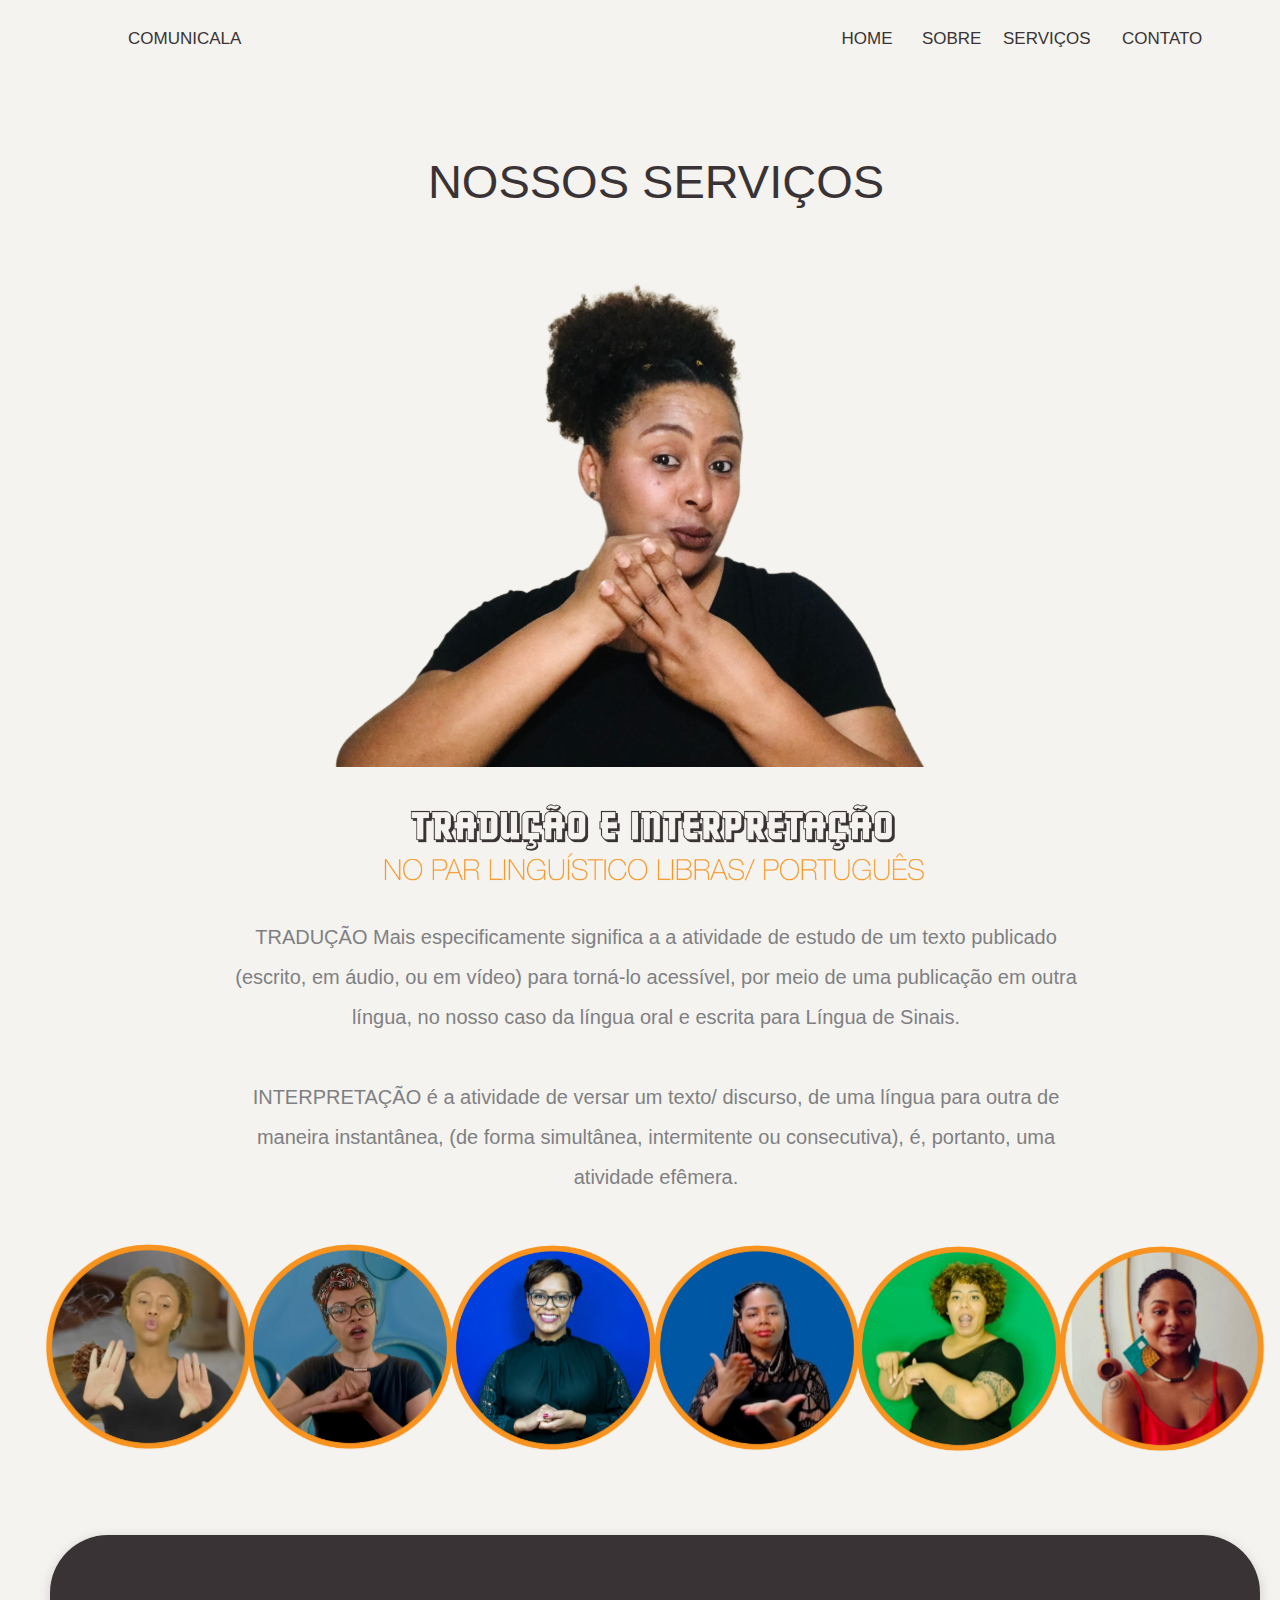
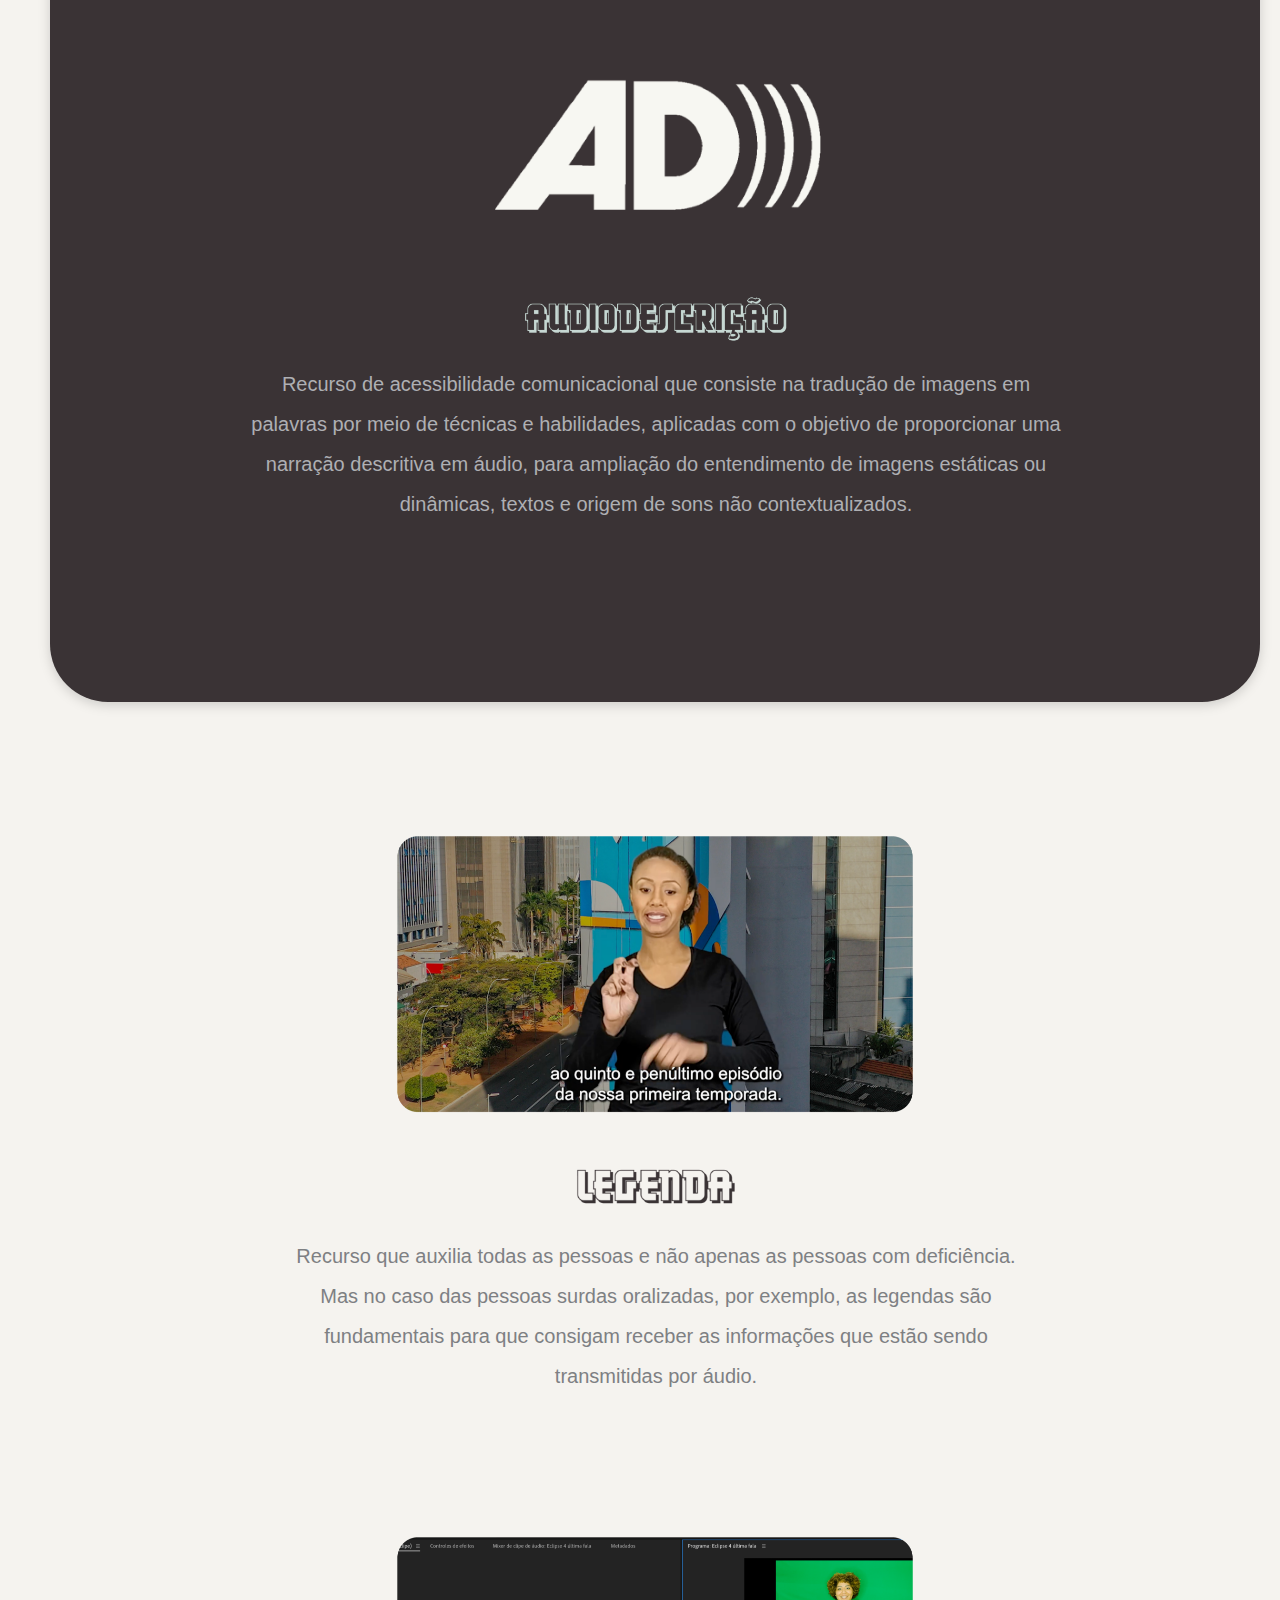
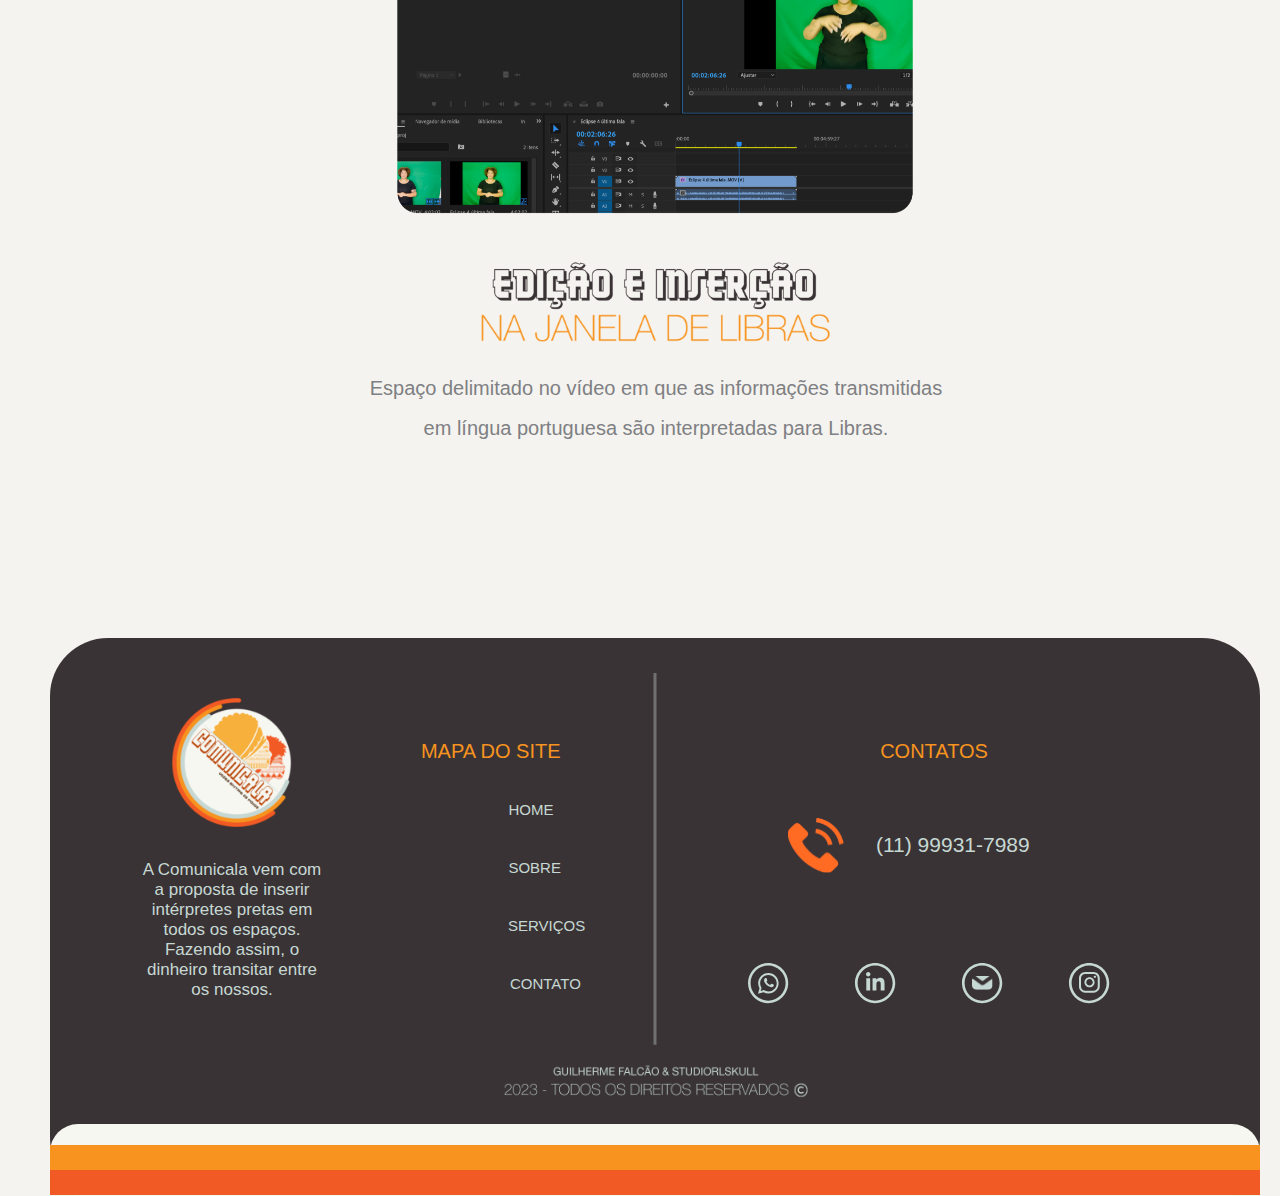
<file: SERVICOS.html>
<!DOCTYPE html>
<html>
<head>
<meta charset="utf-8"/>
<meta http-equiv="X-UA-Compatible" content="IE=edge"/>
<meta name="viewport" content="width=device-width, initial-scale=1.0">
    <link rel="icon" type="image/x-icon" href="img/LOGO_OFICIAL_SEM_FUNDO.png">
<title>SERVICOS</title>
<link rel="stylesheet" type="text/css" id="applicationStylesheet" href="SERVICOS.css"/>
<script id="applicationScript" type="text/javascript" src="SERVICOS.js"></script>
</head>
<body>
<div id="SERVICOS">
	<svg class="Retngulo_54">
		<rect id="Retngulo_54" rx="58" ry="58" x="0" y="0" width="1210" height="558">
		</rect>
	</svg>
	<div id="Grupo_42_e">
		<svg class="Retngulo_1_e">
			<rect id="Retngulo_1_e" rx="0" ry="0" x="0" y="0" width="1090" height="77">
			</rect>
		</svg>
		<div onclick="application.goToTargetView(event)" id="HOME_e">
			<span><a href="index.html" style="text-decoration: none;" class="nav"> HOME</a></span>
		</div>
		<div onclick="application.goToTargetView(event)" id="SOBRE_fa">
			<span><a href="SOBRE.html" style="text-decoration: none;" class="nav">SOBRE</a></span>
		</div>
		<div id="SERVIOS_fb">
			<span><a href="SERVICOS.html" style="text-decoration: none;" class="nav">SERVIÇOS</a></span>	
		</div>
		<div onclick="application.goToTargetView(event)" id="CONTATO_fc">
			<span><a href="contato.html" style="text-decoration: none;" class="nav">CONTATO</a></span>
		</div>
		<div id="COMUNICALA_fd">
			<span><a href="index.html" style="text-decoration: none;" class="nav">COMUNICALA</a></span>
		</div>
	</div>
	<div id="Grupo_106">
		<img id="servico_01" src="img/servico_01.png" srcset="img/servico_01.png 1x, img/servico_01@2x.png 2x">
			
	</div>
	<div id="Grupo_126">
		<div id="NossoS_SERVIOS">
			<span>NossoS SERVIÇOS</span>
		</div>
	</div>
	<div id="TRADUO_Mais_especificamente_si">
		<span>TRADUÇÃO Mais especificamente significa a a atividade de estudo de um texto publicado (escrito, em áudio, ou em vídeo) para torná-lo acessível, por meio de uma publicação em outra língua, no nosso caso da língua oral e escrita para Língua de Sinais.<br/><br/>INTERPRETAÇÃO é a atividade de versar um texto/ discurso, de uma língua para outra de maneira instantânea, (de forma simultânea, intermitente ou consecutiva), é, portanto, uma atividade efêmera.</span>
	</div>
	<div id="Grupo_107">
		<img id="traducao_e_interpretacao" src="img/traducao_e_interpretacao.png" srcset="img/traducao_e_interpretacao.png 1x, img/traducao_e_interpretacao@2x.png 2x">
			
	</div>
	<img id="servicos_02" src="img/servicos_02.png" srcset="img/servicos_02.png 1x, img/servicos_02@2x.png 2x">
		
	<img id="servicos_03" src="img/servicos_03.png" srcset="img/servicos_03.png 1x, img/servicos_03@2x.png 2x">
		
	<img id="servicos_04" src="img/servicos_04.png" srcset="img/servicos_04.png 1x, img/servicos_04@2x.png 2x">
		
	<img id="servicos_05" src="img/servicos_05.png" srcset="img/servicos_05.png 1x, img/servicos_05@2x.png 2x">
		
	<img id="servicos_06" src="img/servicos_06.png" srcset="img/servicos_06.png 1x, img/servicos_06@2x.png 2x">
		
	<img id="servicos_07" src="img/servicos_07.png" srcset="img/servicos_07.png 1x, img/servicos_07@2x.png 2x">
		
	<svg class="Retngulo_36">
		<rect id="Retngulo_36" rx="58" ry="58" x="0" y="0" width="1210" height="767">
		</rect>
	</svg>
	<div id="Grupo_115">
		<img id="AD" src="img/AD.png" srcset="img/AD.png 1x, img/AD@2x.png 2x">
			
	</div>
	<div id="Recurso_de_acessibilidade_comu">
		<span>Recurso de acessibilidade comunicacional que consiste na tradução de imagens em palavras por meio de técnicas e habilidades, aplicadas com o objetivo de proporcionar uma narração descritiva em áudio, para ampliação do entendimento de imagens estáticas ou dinâmicas, textos e origem de sons não contextualizados.</span>
	</div>
	<div id="Grupo_108">
		<img id="audiodescricao" src="img/audiodescricao.png" srcset="img/audiodescricao.png 1x, img/audiodescricao@2x.png 2x">
			
	</div>
	<div id="Grupo_116">
		<img id="servico_legenda" src="img/servico_legenda.png" srcset="img/servico_legenda.png 1x, img/servico_legenda@2x.png 2x">
			
	</div>
	<div id="Recurso_que_auxilia_todas_as_p">
		<span>Recurso que auxilia todas as pessoas e não apenas as pessoas com deficiência. Mas no caso das pessoas surdas oralizadas, por exemplo, as legendas são fundamentais para que consigam receber as informações que estão sendo transmitidas por áudio.</span>
	</div>
	<div id="Grupo_109">
		<img id="legenda" src="img/legenda.png" srcset="img/legenda.png 1x, img/legenda@2x.png 2x">
			
	</div>
	<div id="Grupo_117">
		<img id="servico_edicao" src="img/servico_edicao.png" srcset="img/servico_edicao.png 1x, img/servico_edicao@2x.png 2x">
			
	</div>
	<div id="Grupo_110">
		<img id="edicao_e_insercao" src="img/edicao_e_insercao.png" srcset="img/edicao_e_insercao.png 1x, img/edicao_e_insercao@2x.png 2x">
			
	</div>
	<div id="Espao_delimitado_no_vdeo_em_qu">
		<span>Espaço delimitado no vídeo em que as informações transmitidas em língua portuguesa são interpretadas para Libras.</span>
	</div>
	<svg class="Caminho_29_f" viewBox="960 6242.586 3 371.71">
		<path id="Caminho_29_f" d="M 960 6242.5859375 L 960 6614.2958984375">
		</path>
	</svg>
	<div id="A_Comunicala_vem_com_a_propost_f">
		<span>A Comunicala vem com a proposta de inserir intérpretes pretas em todos os espaços. Fazendo assim, o dinheiro transitar entre os nossos. </span>
	</div>
	<div id="MAPA_DO_SITE_f">
		<span>MAPA DO SITE</span>
	</div>
	<div id="HOME_ga">
		<span><a href="index.html" style="text-decoration: none;" class="nav"> HOME</a></span>
	</div>
	<div id="SERVIOS_gb">
		<span><a href="SERVICOS.html" style="text-decoration: none;">SERVIÇOS</a></span>
	</div>
	<div id="CONTATO_gc">
		<span><a href="contato.html" style="text-decoration: none;">CONTATO</a></span>
	</div>
	<div id="SOBRE_gd">
		<span><a href="SOBRE.html" style="text-decoration: none;">SOBRE</a></span>
	</div>
	
	<div id="CONTATOS_ge">
		<span>CONTATOS</span>
	</div>
	<div id="Grupo_112">
		<img id="telefone_gg" src="img/telefone_gg.png" srcset="img/telefone_gg.png 1x, img/telefone_gg@2x.png 2x">
			
	</div>
	<div id="n_1_99931-7989_gh">
		<span>(11) 99931-7989</span>
	</div>
	<div id="Grupo_58">
		<svg class="Caminho_30_gj" viewBox="927.557 27.305 20.78 20.78">
			<path id="Caminho_30_gj" d="M 944.653076171875 32.14497375488281 C 944.653076171875 32.81048202514648 944.11376953125 33.35015869140625 943.447509765625 33.35015869140625 C 942.7816772460938 33.35015869140625 942.2423706054688 32.81048202514648 942.2423706054688 32.14497375488281 C 942.2423706054688 31.4791145324707 942.7816772460938 30.9394359588623 943.447509765625 30.9394359588623 C 944.11376953125 30.9394359588623 944.653076171875 31.4791145324707 944.653076171875 32.14497375488281 M 943.1520385742188 37.54886245727539 C 943.1520385742188 40.34099197387695 940.8807373046875 42.61268997192383 938.0885620117188 42.61268997192383 C 935.2968139648438 42.61268997192383 933.0247192382812 40.34099197387695 933.0247192382812 37.54886245727539 C 933.0247192382812 34.7570915222168 935.2968139648438 32.48539352416992 938.0885620117188 32.48539352416992 C 940.8807373046875 32.48539352416992 943.1520385742188 34.7570915222168 943.1520385742188 37.54886245727539 M 941.3326416015625 37.54886245727539 C 941.3326416015625 35.76051712036133 939.8772583007812 34.30510330200195 938.0885620117188 34.30510330200195 C 936.2998657226562 34.30510330200195 934.8451538085938 35.76051712036133 934.8451538085938 37.54886245727539 C 934.8451538085938 39.33756637573242 936.2998657226562 40.79262161254883 938.0885620117188 40.79262161254883 C 939.8772583007812 40.79262161254883 941.3326416015625 39.33756637573242 941.3326416015625 37.54886245727539 M 948.33740234375 33.48097610473633 C 948.33740234375 30.07003593444824 945.572021484375 27.30500221252441 942.1614379882812 27.30500221252441 L 933.7330322265625 27.30500221252441 C 930.3224487304688 27.30500221252441 927.5570678710938 30.07003593444824 927.5570678710938 33.48097610473633 L 927.5570678710938 41.90940093994141 C 927.5570678710938 45.32033920288086 930.3224487304688 48.08537292480469 933.7330322265625 48.08537292480469 L 942.1614379882812 48.08537292480469 C 945.572021484375 48.08537292480469 948.33740234375 45.32033920288086 948.33740234375 41.90940093994141 L 948.33740234375 33.48097610473633 Z M 946.3101806640625 41.81636810302734 C 946.3101806640625 44.15900039672852 944.4110717773438 46.05820465087891 942.0680541992188 46.05820465087891 L 933.8267211914062 46.05820465087891 C 931.4837646484375 46.05820465087891 929.5845336914062 44.15900039672852 929.5845336914062 41.81636810302734 L 929.5845336914062 33.57401275634766 C 929.5845336914062 31.23137664794922 931.4837646484375 29.33217239379883 933.8267211914062 29.33217239379883 L 942.0680541992188 29.33217239379883 C 944.4110717773438 29.33217239379883 946.3101806640625 31.23137664794922 946.3101806640625 33.57401275634766 L 946.3101806640625 41.81636810302734 Z">
			</path>
		</svg>
		<a href="https://instagram.com/comunicala.tils?igshid=YmMyMTA2M2Y=" target="_blank">
			<svg class="Caminho_31_gk" viewBox="900.253 0 40.245 40.246">
				<path id="Caminho_31_gk" d="M 920.375732421875 -5.172507826500805e-07 C 909.280029296875 -5.172507826500805e-07 900.253173828125 9.027273178100586 900.253173828125 20.12306594848633 C 900.253173828125 31.21885871887207 909.280029296875 40.24613189697266 920.375732421875 40.24613189697266 C 931.4715576171875 40.24613189697266 940.4984130859375 31.21885871887207 940.4984130859375 20.12306594848633 C 940.4984130859375 9.027273178100586 931.4715576171875 -5.172507826500805e-07 920.375732421875 -5.172507826500805e-07 M 920.375732421875 37.66538238525391 C 910.703369140625 37.66538238525391 902.8338623046875 29.79588317871094 902.8338623046875 20.12306594848633 C 902.8338623046875 10.45024871826172 910.703369140625 2.580748081207275 920.375732421875 2.580748081207275 C 930.0489501953125 2.580748081207275 937.918212890625 10.45024871826172 937.918212890625 20.12306594848633 C 937.918212890625 29.79588317871094 930.0489501953125 37.66538238525391 920.375732421875 37.66538238525391">
				</path>
			</svg>
		</a>
	</div>
	<div id="Grupo_57">
		<svg class="Caminho_32_gm" viewBox="330.513 24.732 18.553 18.51">
			<path id="Caminho_32_gm" d="M 330.8188171386719 30.87660598754883 L 334.668212890625 30.87660598754883 L 334.668212890625 43.24210357666016 L 330.8188171386719 43.24210357666016 L 330.8188171386719 30.87660598754883 Z M 332.7440795898438 24.73199844360352 C 333.9752807617188 24.73199844360352 334.97265625 25.73079299926758 334.97265625 26.95914459228516 C 334.97265625 28.18927764892578 333.9752807617188 29.18949508666992 332.7440795898438 29.18949508666992 C 331.5104064941406 29.18949508666992 330.5130004882812 28.18927764892578 330.5130004882812 26.95914459228516 C 330.5130004882812 25.73079299926758 331.5104064941406 24.73199844360352 332.7440795898438 24.73199844360352 M 337.0800170898438 43.24210357666016 L 340.9215393066406 43.24210357666016 L 340.9215393066406 37.12565612792969 C 340.9215393066406 35.51304244995117 341.226318359375 33.9514045715332 343.2274780273438 33.9514045715332 C 345.1968994140625 33.9514045715332 345.2246704101562 35.79536056518555 345.2246704101562 37.23044967651367 L 345.2246704101562 43.24210357666016 L 349.0658569335938 43.24210357666016 L 349.0658569335938 36.46014785766602 C 349.0658569335938 33.13013076782227 348.3483276367188 30.57076263427734 344.4569091796875 30.57076263427734 C 342.5851135253906 30.57076263427734 341.3311157226562 31.59486770629883 340.8171081542969 32.56835174560547 L 340.7668762207031 32.56835174560547 L 340.7668762207031 30.87660598754883 L 337.0800170898438 30.87660598754883 L 337.0800170898438 43.24210357666016 Z">
			</path>
		</svg>
		<a href="https://www.linkedin.com/in/comunicala" target="_blank">
			<svg class="Caminho_33_gn" viewBox="300.084 0 40.246 40.246">
				<path id="Caminho_33_gn" d="M 320.2067260742188 -1.199420239572646e-06 C 309.1109313964844 -1.199420239572646e-06 300.0840148925781 9.026915550231934 300.0840148925781 20.12271118164062 C 300.0840148925781 31.21885871887207 309.1109313964844 40.24613189697266 320.2067260742188 40.24613189697266 C 331.302490234375 40.24613189697266 340.3301391601562 31.21885871887207 340.3301391601562 20.12271118164062 C 340.3301391601562 9.026915550231934 331.302490234375 -1.199420239572646e-06 320.2067260742188 -1.199420239572646e-06 M 320.2067260742188 37.66538238525391 C 310.5342712402344 37.66538238525391 302.664794921875 29.79588317871094 302.664794921875 20.12271118164062 C 302.664794921875 10.45024871826172 310.5342712402344 2.580747127532959 320.2067260742188 2.580747127532959 C 329.8798828125 2.580747127532959 337.7490539550781 10.45024871826172 337.7490539550781 20.12271118164062 C 337.7490539550781 29.79588317871094 329.8798828125 37.66538238525391 320.2067260742188 37.66538238525391">
				</path>
			</svg>
		</a>
	</div>
	<div id="Grupo_56">
		<svg class="Caminho_36_gp" viewBox="42.866 42.974 9.914 9.217">
			<path id="Caminho_36_gp" d="M 51.60697174072266 49.06271362304688 C 51.18671035766602 48.81105041503906 50.63954925537109 48.53016662597656 50.14407348632812 48.73298645019531 C 49.76408767700195 48.88876342773438 49.52134323120117 49.48333740234375 49.27502822875977 49.78739166259766 C 49.14849090576172 49.94316101074219 48.99770736694336 49.96775817871094 48.80343627929688 49.88933563232422 C 47.37725448608398 49.32114410400391 46.28364562988281 48.36869049072266 45.49658966064453 47.05657196044922 C 45.3632698059082 46.85232543945312 45.38715362548828 46.69155883789062 45.54791641235352 46.50263977050781 C 45.78567504882812 46.22246551513672 46.08438110351562 45.90450286865234 46.14890289306641 45.52701568603516 C 46.21306610107422 45.14988708496094 46.03590774536133 44.70859527587891 45.87977600097656 44.37281036376953 C 45.68087387084961 43.94328308105469 45.45773315429688 43.33088302612305 45.02749252319336 43.088134765625 C 44.63218307495117 42.86463928222656 44.11139678955078 42.98975372314453 43.75921630859375 43.27670288085938 C 43.15145874023438 43.77182006835938 42.85773468017578 44.54747772216797 42.86664581298828 45.31635284423828 C 42.86914443969727 45.53485870361328 42.89588165283203 45.75301361083984 42.94720458984375 45.96367645263672 C 43.06983184814453 46.47091674804688 43.30402374267578 46.94464874267578 43.56815338134766 47.39485168457031 C 43.76670455932617 47.73419952392578 43.98307037353516 48.06391906738281 44.21619415283203 48.38081359863281 C 44.97936630249023 49.41738891601562 45.92861175537109 50.31815338134766 47.02792358398438 50.99150085449219 C 47.57722854614258 51.32764434814453 48.16858673095703 51.62278747558594 48.78133773803711 51.82525634765625 C 49.46858596801758 52.05232238769531 50.08061981201172 52.28865051269531 50.8227653503418 52.14749145507812 C 51.59912872314453 52.00027465820312 52.36515426635742 51.51941680908203 52.67349243164062 50.77085113525391 C 52.76474380493164 50.54949188232422 52.81036758422852 50.30247497558594 52.75904083251953 50.06827545166016 C 52.65388107299805 49.58456420898438 51.99835586547852 49.29654693603516 51.60697174072266 49.06271362304688">
			</path>
		</svg>
		<svg class="Caminho_37_gq" viewBox="27.498 27.408 20.635 20.686">
			<path id="Caminho_37_gq" d="M 37.91651916503906 27.40800285339355 C 32.28307723999023 27.40800285339355 27.69975280761719 31.990966796875 27.69975280761719 37.62477111816406 C 27.69975280761719 39.34788513183594 28.14175987243652 41.04568862915039 28.98121643066406 42.56027603149414 L 27.49799728393555 48.09355926513672 L 33.05979919433594 46.60356903076172 C 34.55477142333984 47.41450500488281 36.22513198852539 47.8415412902832 37.91651916503906 47.8415412902832 C 43.54996490478516 47.8415412902832 48.13329315185547 43.25821685791016 48.13329315185547 37.62477111816406 C 48.13329315185547 31.990966796875 43.54996490478516 27.40800285339355 37.91651916503906 27.40800285339355 M 37.91651916503906 45.91025924682617 C 36.43508911132812 45.91025924682617 34.97254180908203 45.50532531738281 33.68680191040039 44.73894119262695 L 33.33640670776367 44.53005981445312 L 30.22952842712402 45.36273956298828 L 31.05757713317871 42.2733268737793 L 30.84263610839844 41.92043685913086 C 30.04987335205078 40.61865615844727 29.63103866577148 39.13330078125 29.63103866577148 37.62477111816406 C 29.63103866577148 33.05606079101562 33.34781265258789 29.33928680419922 37.91651916503906 29.33928680419922 C 42.48487091064453 29.33928680419922 46.20200347900391 33.05606079101562 46.20200347900391 37.62477111816406 C 46.20200347900391 42.1934814453125 42.48487091064453 45.91025924682617 37.91651916503906 45.91025924682617">
			</path>
		</svg>
		<a href="https://wa.me/5511999317989" target="_blank">
			<svg class="Caminho_38_gr" viewBox="0 0.001 40.246 40.245">
				<path id="Caminho_38_gr" d="M 20.12270355224609 0.001000000047497451 C 9.026912689208984 0.001000000047497451 -1.199420239572646e-06 9.02791690826416 -1.199420239572646e-06 20.12370872497559 C -1.199420239572646e-06 31.21950340270996 9.026912689208984 40.24642181396484 20.12270355224609 40.24642181396484 C 31.21849250793457 40.24642181396484 40.24612045288086 31.21950340270996 40.24612045288086 20.12370872497559 C 40.24612045288086 9.02791690826416 31.21849250793457 0.001000000047497451 20.12270355224609 0.001000000047497451 M 20.12270355224609 37.66567230224609 C 10.45024585723877 37.66567230224609 2.580746412277222 29.79616737365723 2.580746412277222 20.12370872497559 C 2.580746412277222 10.45053577423096 10.45024585723877 2.581035375595093 20.12270355224609 2.581035375595093 C 29.79622840881348 2.581035375595093 37.66501617431641 10.45053577423096 37.66501617431641 20.12370872497559 C 37.66501617431641 29.79616737365723 29.79622840881348 37.66567230224609 20.12270355224609 37.66567230224609">
				</path>
			</svg>
		</a>
	</div>
	<div id="Grupo_111">
		<img id="LOGO_OFICIAL_COM_FUNDO_gt" src="img/LOGO_OFICIAL_COM_FUNDO_gt.png" srcset="img/LOGO_OFICIAL_COM_FUNDO_gt.png 1x, img/LOGO_OFICIAL_COM_FUNDO_gt@2x.png 2x">
			
	</div>
	<svg class="Retngulo_51_gu">
		<rect id="Retngulo_51_gu" rx="28" ry="28" x="0" y="0" width="1210" height="72">
		</rect>
	</svg>
	<svg class="Retngulo_52_gv">
		<rect id="Retngulo_52_gv" rx="0" ry="0" x="0" y="0" width="1210" height="50">
		</rect>
	</svg>
	<svg class="Retngulo_53_gw">
		<rect id="Retngulo_53_gw" rx="0" ry="0" x="0" y="0" width="1210" height="25">
		</rect>
	</svg>

	<div id="Grupo_55">
		<svg class="Caminho_35_gy" viewBox="600.169 0 40.245 40.246">
			<path id="Caminho_35_gy" d="M 620.2916870117188 -1.199420239572646e-06 C 609.1959228515625 -1.199420239572646e-06 600.1690063476562 9.026915550231934 600.1690063476562 20.12306594848633 C 600.1690063476562 31.21885871887207 609.1959228515625 40.24613189697266 620.2916870117188 40.24613189697266 C 631.387451171875 40.24613189697266 640.4144287109375 31.21885871887207 640.4144287109375 20.12306594848633 C 640.4144287109375 9.026915550231934 631.387451171875 -1.199420239572646e-06 620.2916870117188 -1.199420239572646e-06 M 620.2916870117188 37.66538238525391 C 610.6185913085938 37.66538238525391 602.7490844726562 29.79588317871094 602.7490844726562 20.12306594848633 C 602.7490844726562 10.45024871826172 610.6185913085938 2.580747127532959 620.2916870117188 2.580747127532959 C 629.9649047851562 2.580747127532959 637.8344116210938 10.45024871826172 637.8344116210938 20.12306594848633 C 637.8344116210938 29.79588317871094 629.9649047851562 37.66538238525391 620.2916870117188 37.66538238525391">
			</path>
		</svg>
			<div id="Grupo_54">
		<a href="contato.html">
                
                <svg>
				<img id="Grupo_53" src="img/Grupo_53.png" srcset="img/Grupo_53.png 1x, img/Grupo_53@2x.png 2x">
				
				</svg>
            </a>
			</div>
		
	</div>
	<img id="DIREITOS_g" src="img/DIREITOS_g.png" srcset="img/DIREITOS_g.png 1x, img/DIREITOS_g@2x.png 2x">
		
	<img id="NO-PAR" src="img/NO-PAR.png" srcset="img/NO-PAR.png 1x, img/NO-PAR@2x.png 2x">
		
	<img id="NA-JANELA" src="img/NA-JANELA.png" srcset="img/NA-JANELA.png 1x, img/NA-JANELA@2x.png 2x">
		
</div>
</body>
</html>
</file>
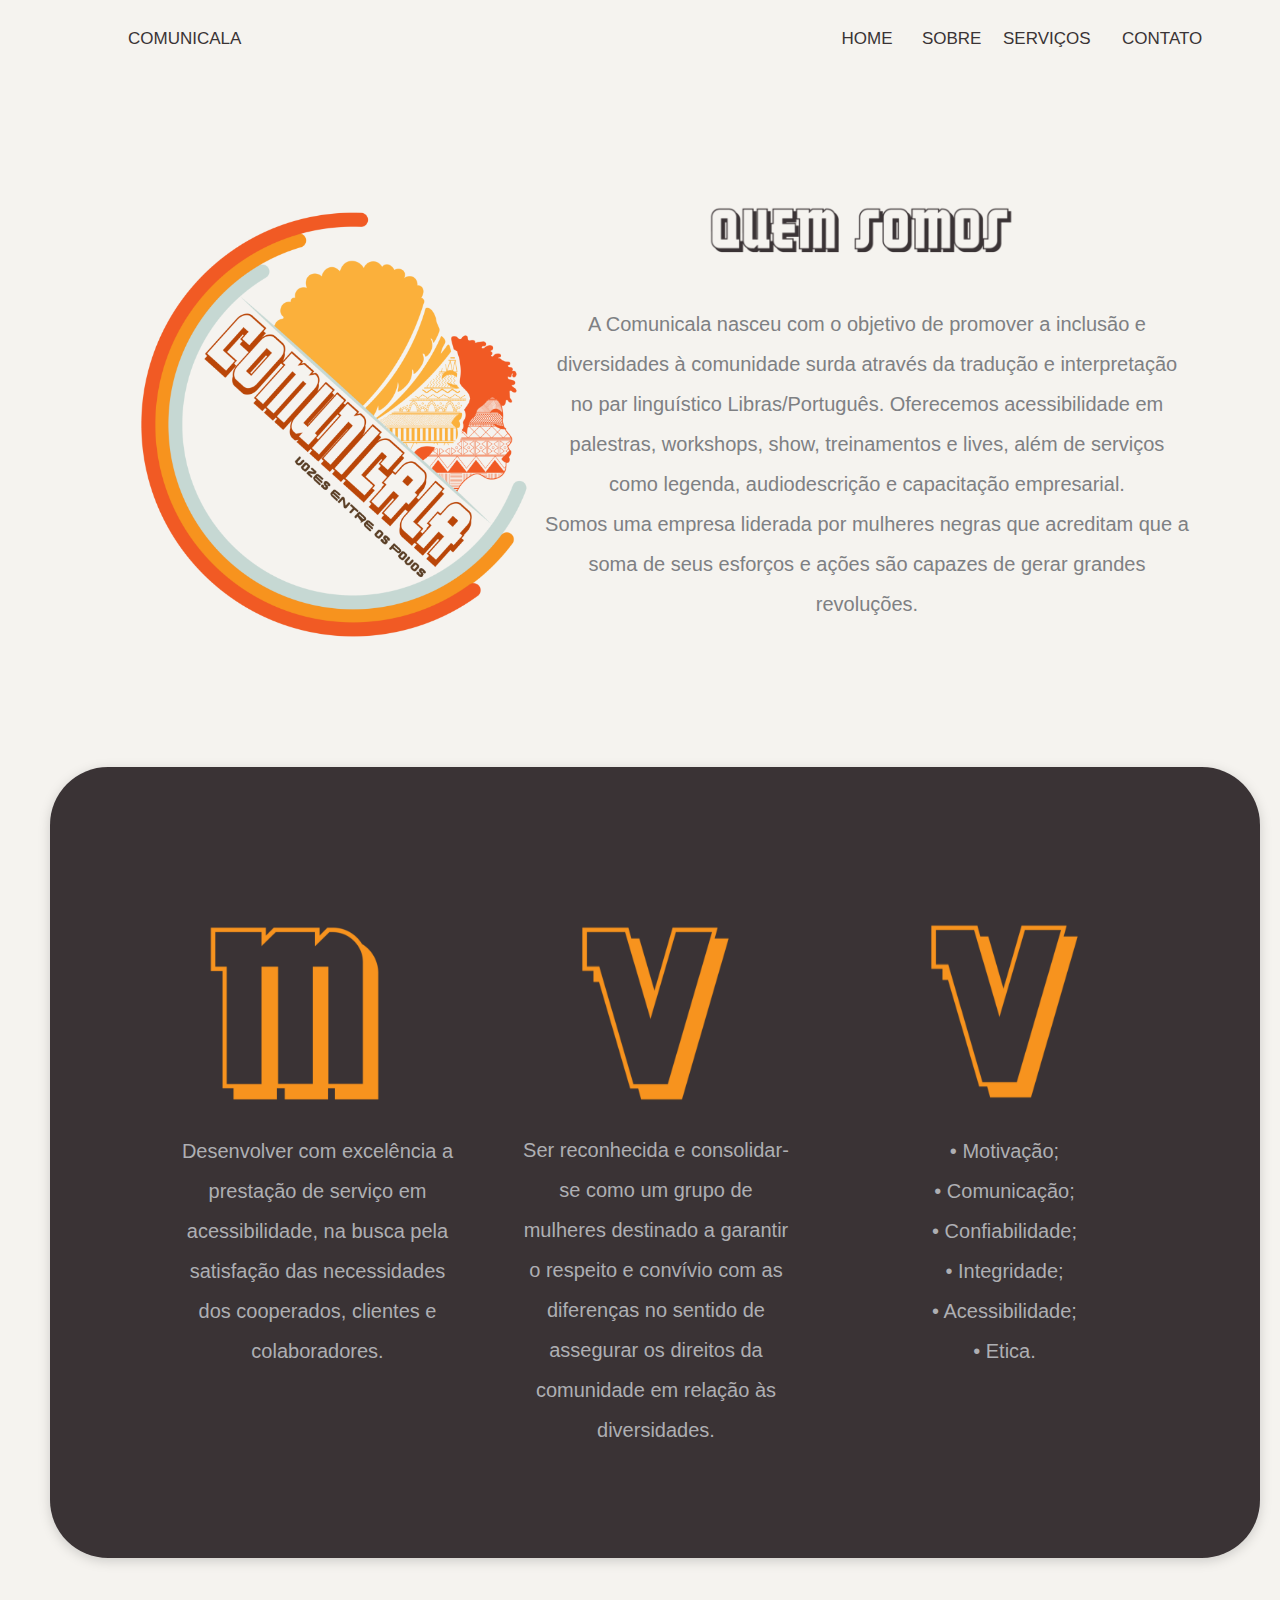
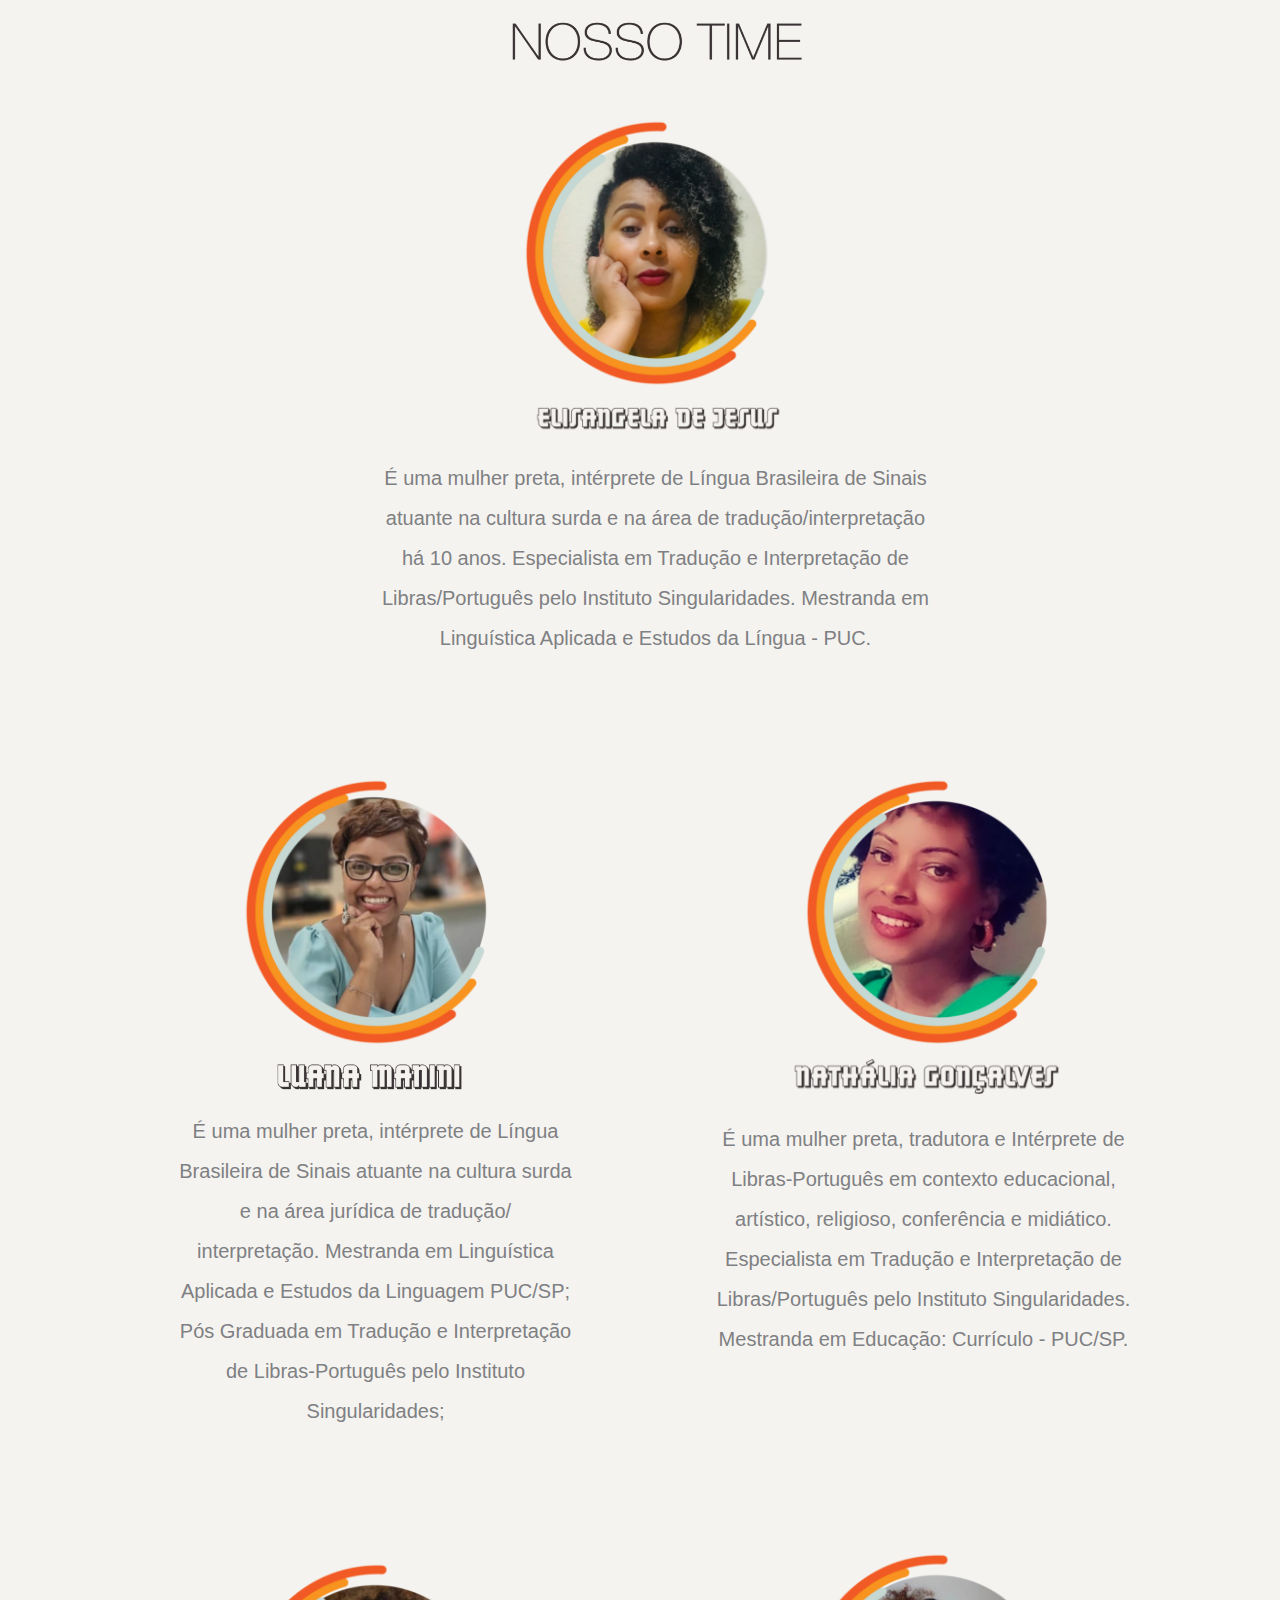
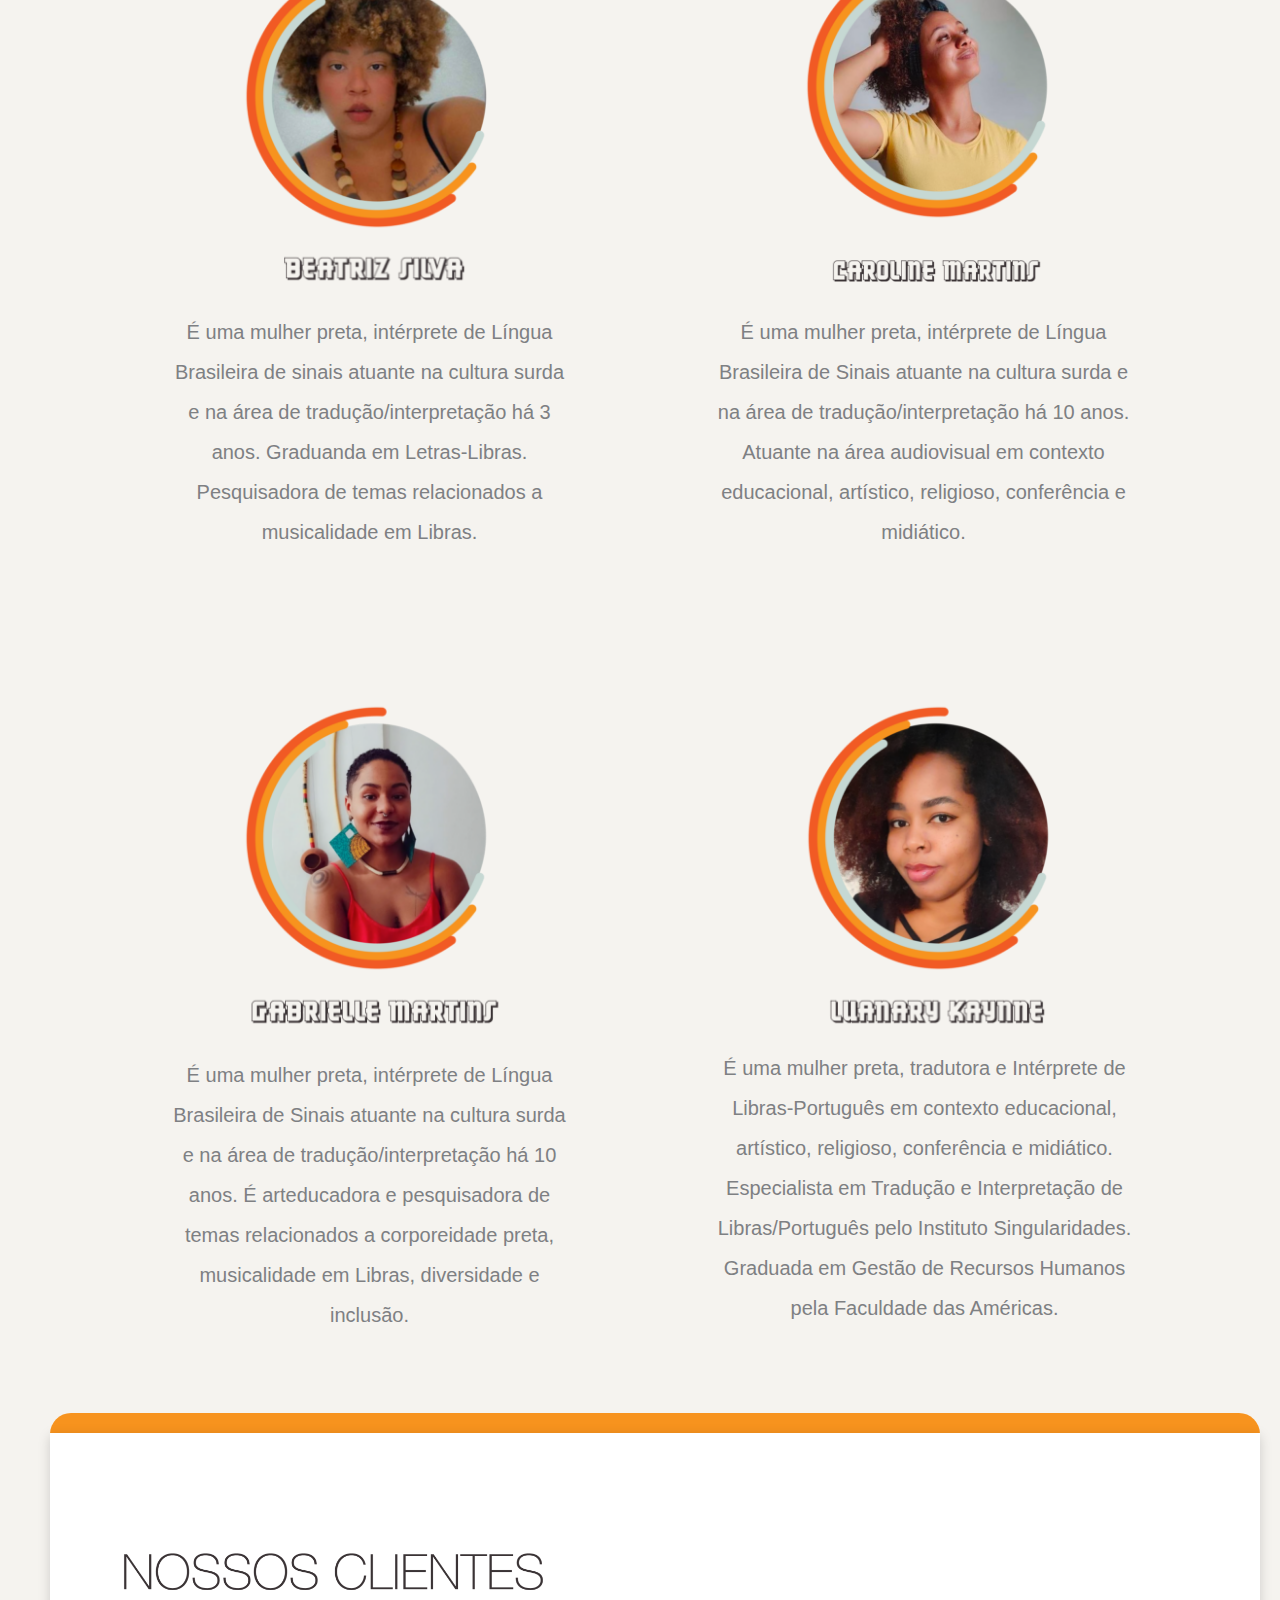
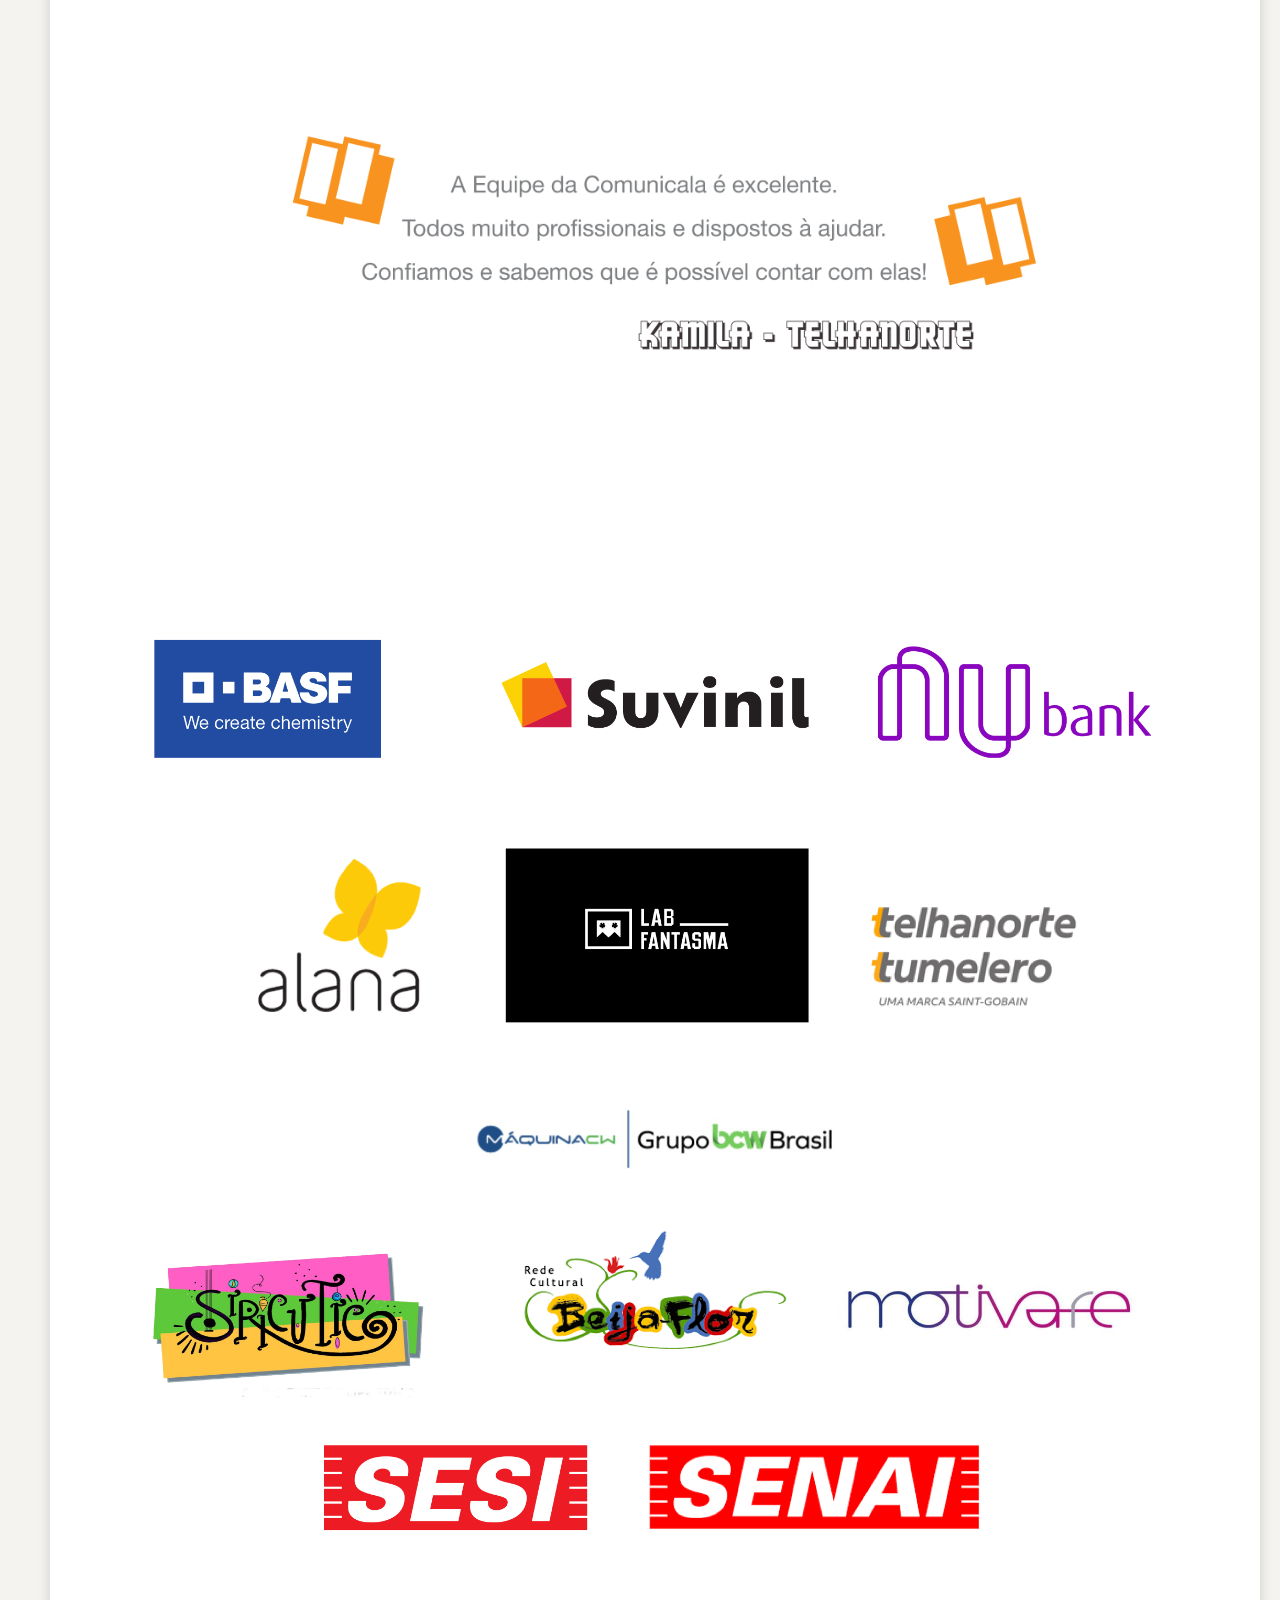
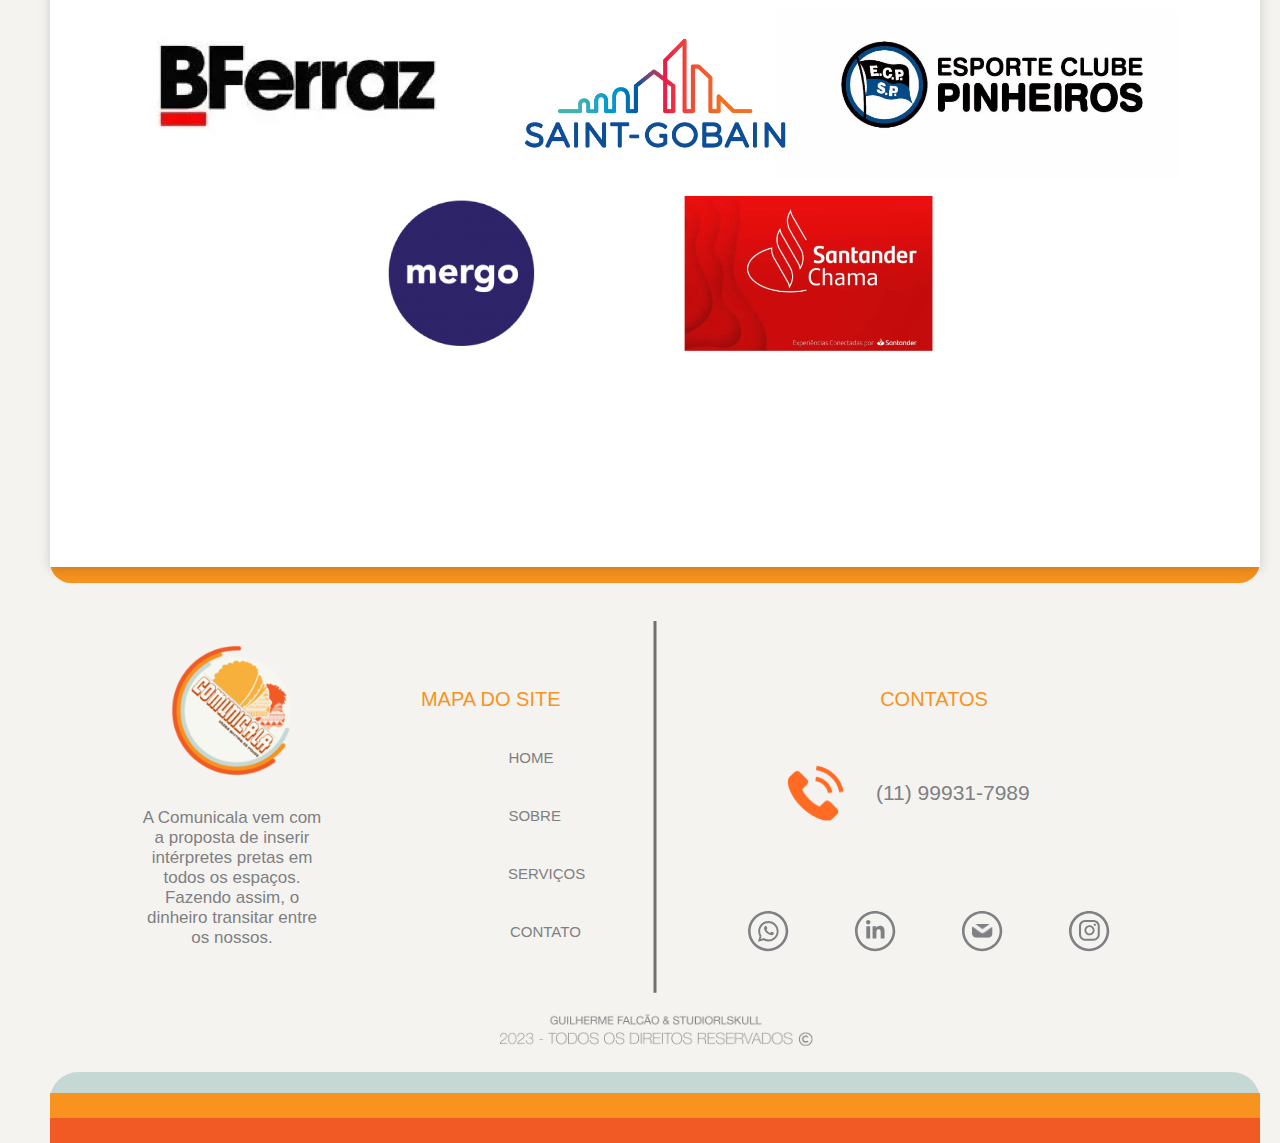
<file: SOBRE.html>
<!DOCTYPE html>
<html>
<head>
<meta charset="utf-8"/>
<meta http-equiv="X-UA-Compatible" content="IE=edge"/>
<meta name="viewport" content="width=device-width, initial-scale=1.0">
<link rel="icon" type="image/x-icon" href="img/LOGO_OFICIAL_SEM_FUNDO.png">
<title>SOBRE</title>
<link rel="stylesheet" type="text/css" id="applicationStylesheet" href="SOBRE.css"/>
<script id="applicationScript" type="text/javascript" src="SOBRE.js"></script>
</head>
<body>
<div id="SOBRE">
	<div id="Grupo_42">
		<svg class="Retngulo_34">
			<rect id="Retngulo_34" rx="21" ry="21" x="0" y="0" width="1210" height="107">
			</rect>
		</svg>
		<svg class="Retngulo_35">
			<rect id="Retngulo_35" rx="21" ry="21" x="0" y="0" width="1210" height="121">
			</rect>
		</svg>
		<div id="Grupo_41">
			<svg class="Retngulo_1_cq">
				<rect id="Retngulo_1_cq" rx="0" ry="0" x="0" y="0" width="1090" height="77">
				</rect>
			</svg>
			<div onclick="application.goToTargetView(event)" id="HOME_cr">
				<span> <a href="index.html" style="text-decoration: none;" class="nav"> HOME</a></span>
			</div>
			<div id="SOBRE_cs">
				<span><a href="SOBRE.html" style="text-decoration: none;" class="nav"> SOBRE</a></span>
			</div>
			<div onclick="application.goToTargetView(event)" id="SERVIOS_ct">
				<span><a href="SERVICOS.html" style="text-decoration: none;"class="nav"> SERVIÇOS</a></span>
			</div>
			<div onclick="application.goToTargetView(event)" id="CONTATO_cu">
				<span><a href="contato.html" style="text-decoration: none;"class="nav"> CONTATO</a></span>
			</div>
			<div id="COMUNICALA_cv">
				<span><a href="index.html" style="text-decoration: none;" class="nav">COMUNICALA</a></span>
			</div>
		</div>
		<img id="LOGO_OFICIAL_SEM_FUNDO" src="img/LOGO_OFICIAL_SEM_FUNDO.png" srcset="img/LOGO_OFICIAL_SEM_FUNDO.png 1x, img/LOGO_OFICIAL_SEM_FUNDO@2x.png 2x">
			
		<div id="A_Comunicala_nasceu_com_o_obje">
			<span>A Comunicala nasceu com o objetivo de promover a inclusão e diversidades à comunidade surda através da tradução e interpretação no par linguístico Libras/Português. Oferecemos acessibilidade em palestras, workshops, show, treinamentos e lives, além de serviços como legenda, audiodescrição e capacitação empresarial.<br/>Somos uma empresa liderada por mulheres negras que acreditam que a soma de seus esforços e ações são capazes de gerar grandes revoluções.</span><br/>
		</div>
		<img id="quem_somos" src="img/quem_somos.png" srcset="img/quem_somos.png 1x, img/quem_somos@2x.png 2x">
			
		<svg class="Retngulo_32">
			<rect id="Retngulo_32" rx="58" ry="58" x="0" y="0" width="1210" height="791">
			</rect>
		</svg>
		<div id="Grupo_94">
			<img id="M" src="img/M.png" srcset="img/M.png 1x, img/M@2x.png 2x">
				
		</div>
		<div id="Grupo_95">
			<img id="V" src="img/V.png" srcset="img/V.png 1x, img/V@2x.png 2x">
				
		</div>
		<div id="Desenvolver_com_excelncia_a_pr">
			<span>Desenvolver com excelência a prestação de serviço em acessibilidade, na busca pela satisfação das necessidades dos cooperados, clientes e<br/>colaboradores.</span>
		</div>
		<div id="Ser_reconhecida_e_consolidar-s">
			<span>Ser reconhecida e consolidar-se como um grupo de mulheres destinado a garantir o respeito e convívio com as diferenças no sentido de assegurar os direitos da comunidade em relação às<br/>diversidades.</span>
		</div>
		<div id="n_Motivao__Comunicao__Confiabi">
			<span>• Motivação;<br/>• Comunicação;<br/>• Confiabilidade;<br/>• Integridade;<br/>• Acessibilidade;<br/>• Etica.</span>
		</div>
		<div id="n_uma_mulher_preta_intrprete_d">
			<span>É uma mulher preta, intérprete de Língua Brasileira de Sinais atuante na cultura surda e na área de tradução/interpretação há 10 anos. Especialista em Tradução e Interpretação de Libras/Português pelo Instituto Singularidades. Mestranda em Linguística Aplicada e Estudos da Língua - PUC.</span>
		</div>
		<img id="elisangela_de_jesus" src="img/elisangela_de_jesus.png" srcset="img/elisangela_de_jesus.png 1x, img/elisangela_de_jesus@2x.png 2x">
			
		<div id="Grupo_97">
			<img id="elis" src="img/elis.png" srcset="img/elis.png 1x, img/elis@2x.png 2x">
				
		</div>
		<div id="n_uma_mulher_preta_intrprete_d_db">
			<span>É uma mulher preta, intérprete de Língua Brasileira de Sinais atuante na cultura surda e na área jurídica de tradução/ interpretação. Mestranda em Linguística Aplicada e Estudos da Linguagem PUC/SP; Pós Graduada em Tradução e Interpretação de Libras-Português pelo Instituto Singularidades;</span>
		</div>
		<div id="n_uma_mulher_preta_tradutora_e">
			<span>É uma mulher preta, tradutora e Intérprete de Libras-Português em contexto educacional, artístico, religioso, conferência e midiático. Especialista em Tradução e Interpretação de Libras/Português pelo Instituto Singularidades. Mestranda em Educação: Currículo - PUC/SP.</span>
		</div>
		<img id="nathalia_goncalves" src="img/nathalia_goncalves.png" srcset="img/nathalia_goncalves.png 1x, img/nathalia_goncalves@2x.png 2x">
			
		<div id="Grupo_99">
			<img id="nathalia" src="img/nathalia.png" srcset="img/nathalia.png 1x, img/nathalia@2x.png 2x">
				
		</div>
		<div id="Grupo_98">
			<img id="LUANA" src="img/LUANA.png" srcset="img/LUANA.png 1x, img/LUANA@2x.png 2x">
				
		</div>
		<img id="LUANA_MANINI" src="img/LUANA_MANINI.png" srcset="img/LUANA_MANINI.png 1x, img/LUANA_MANINI@2x.png 2x">
			
		<div id="n_uma_mulher_preta_intrprete_d_dj">
			<span>É uma mulher preta, intérprete de Língua Brasileira de sinais atuante na cultura surda e na área de tradução/interpretação há 3 anos. Graduanda em Letras-Libras. Pesquisadora de temas relacionados a musicalidade em Libras. </span>
		</div>
		<div id="n_uma_mulher_preta_intrprete_d_dk">
			<span>É uma mulher preta, intérprete de Língua Brasileira de Sinais atuante na cultura surda e na área de tradução/interpretação há 10 anos. Atuante na área audiovisual em contexto educacional, artístico, religioso, conferência e midiático. </span>
		</div>
		<img id="beatriz_silva" src="img/beatriz_silva.png" srcset="img/beatriz_silva.png 1x, img/beatriz_silva@2x.png 2x">
			
		<div id="Grupo_100">
			<img id="bia" src="img/bia.png" srcset="img/bia.png 1x, img/bia@2x.png 2x">
				
		</div>
		<div id="Grupo_101">
			<img id="carol" src="img/carol.png" srcset="img/carol.png 1x, img/carol@2x.png 2x">
				
		</div>
		<img id="caroline_martins" src="img/caroline_martins.png" srcset="img/caroline_martins.png 1x, img/caroline_martins@2x.png 2x">
			
		<div id="n_uma_mulher_preta_intrprete_d_dr">
			<span>É uma mulher preta, intérprete de Língua Brasileira de Sinais atuante na cultura surda e na área de tradução/interpretação há 10 anos. É arteducadora e pesquisadora de temas relacionados a corporeidade preta, musicalidade em Libras, diversidade e inclusão.</span>
		</div>
		<div id="n_uma_mulher_preta_tradutora_e_ds">
			<span>É uma mulher preta, tradutora e Intérprete de Libras-Português em contexto educacional, artístico, religioso, conferência e midiático. Especialista em Tradução e Interpretação de Libras/Português pelo Instituto Singularidades. Graduada em Gestão de Recursos Humanos pela Faculdade das Américas. </span>
		</div>
		<img id="gabrielle_martins" src="img/gabrielle_martins.png" srcset="img/gabrielle_martins.png 1x, img/gabrielle_martins@2x.png 2x">
			
		<img id="luanary_kaynne" src="img/luanary_kaynne.png" srcset="img/luanary_kaynne.png 1x, img/luanary_kaynne@2x.png 2x">
			
		<div id="Grupo_102">
			<img id="gaby" src="img/gaby.png" srcset="img/gaby.png 1x, img/gaby@2x.png 2x">
				
		</div>
		<div id="Grupo_103">
			<img id="luanary" src="img/luanary.png" srcset="img/luanary.png 1x, img/luanary@2x.png 2x">
				
		</div>
		<svg class="Retngulo_33">
			<rect id="Retngulo_33" rx="0" ry="0" x="0" y="0" width="1210" height="2334">
			</rect>
		</svg>
		<img id="parceiros02" src="img/parceiros02.png" srcset="img/parceiros02.png 1x, img/parceiros02@2x.png 2x">
			
		<img id="DEPOIMENTO" src="img/DEPOIMENTO.png" srcset="img/DEPOIMENTO.png 1x, img/DEPOIMENTO@2x.png 2x">
			
		<div id="Grupo_96">
			<img id="V_d" src="img/V_d.png" srcset="img/V_d.png 1x, img/V_d@2x.png 2x">
				
		</div>
		<img id="NOSSO-TIME" src="img/NOSSO-TIME.png" srcset="img/NOSSO-TIME.png 1x, img/NOSSO-TIME@2x.png 2x">
			
	</div>
	<svg class="Caminho_29" viewBox="960 6242.586 3 371.71">
		<path id="Caminho_29" d="M 960 6242.5859375 L 960 6614.2958984375">
		</path>
	</svg>
	<div id="A_Comunicala_vem_com_a_propost_d">
		<span>A Comunicala vem com a proposta de inserir intérpretes pretas em todos os espaços. Fazendo assim, o dinheiro transitar entre os nossos. </span>
	</div>
	<div id="Grupo_124">
		<div id="MAPA_DO_SITE_d">
			<span>MAPA DO SITE</span>
		</div>
	</div>
	<div id="HOME_d">
		<span> <a href="index.html" style="text-decoration: none;" class="nav"> HOME</a></span>
	</div>
	<div id="SERVIOS_ea">
		<span><a href="SERVICOS.html" style="text-decoration: none;">SERVIÇOS</a></span>
	</div>
	<div id="CONTATO_eb">
		<span><a href="contato.html" style="text-decoration: none;">CONTATO</a></span>
	</div>
	<div id="SOBRE_ec">
		<span><a href="SOBRE.html" style="text-decoration: none;">SOBRE</a></span>
	</div>
	
	<div id="Grupo_125">
		<div id="CONTATOS_ee">
			<span>CONTATOS</span>
		</div>
	</div>
	<div id="Grupo_105">
		<img id="telefone_eg" src="img/telefone_eg.png" srcset="img/telefone_eg.png 1x, img/telefone_eg@2x.png 2x">
			
	</div>
	<div id="n_1_99931-7989_eh">
		<span>(11) 99931-7989</span>
	</div>
	<div id="Grupo_68">
		<svg class="Caminho_30" viewBox="927.557 27.305 20.78 20.78">
			<path id="Caminho_30" d="M 944.653076171875 32.14497375488281 C 944.653076171875 32.81048202514648 944.11376953125 33.35015869140625 943.447509765625 33.35015869140625 C 942.7816772460938 33.35015869140625 942.2423706054688 32.81048202514648 942.2423706054688 32.14497375488281 C 942.2423706054688 31.4791145324707 942.7816772460938 30.9394359588623 943.447509765625 30.9394359588623 C 944.11376953125 30.9394359588623 944.653076171875 31.4791145324707 944.653076171875 32.14497375488281 M 943.1520385742188 37.54886245727539 C 943.1520385742188 40.34099197387695 940.8807373046875 42.61268997192383 938.0885620117188 42.61268997192383 C 935.2968139648438 42.61268997192383 933.0247192382812 40.34099197387695 933.0247192382812 37.54886245727539 C 933.0247192382812 34.7570915222168 935.2968139648438 32.48539352416992 938.0885620117188 32.48539352416992 C 940.8807373046875 32.48539352416992 943.1520385742188 34.7570915222168 943.1520385742188 37.54886245727539 M 941.3326416015625 37.54886245727539 C 941.3326416015625 35.76051712036133 939.8772583007812 34.30510330200195 938.0885620117188 34.30510330200195 C 936.2998657226562 34.30510330200195 934.8451538085938 35.76051712036133 934.8451538085938 37.54886245727539 C 934.8451538085938 39.33756637573242 936.2998657226562 40.79262161254883 938.0885620117188 40.79262161254883 C 939.8772583007812 40.79262161254883 941.3326416015625 39.33756637573242 941.3326416015625 37.54886245727539 M 948.33740234375 33.48097610473633 C 948.33740234375 30.07003593444824 945.572021484375 27.30500221252441 942.1614379882812 27.30500221252441 L 933.7330322265625 27.30500221252441 C 930.3224487304688 27.30500221252441 927.5570678710938 30.07003593444824 927.5570678710938 33.48097610473633 L 927.5570678710938 41.90940093994141 C 927.5570678710938 45.32033920288086 930.3224487304688 48.08537292480469 933.7330322265625 48.08537292480469 L 942.1614379882812 48.08537292480469 C 945.572021484375 48.08537292480469 948.33740234375 45.32033920288086 948.33740234375 41.90940093994141 L 948.33740234375 33.48097610473633 Z M 946.3101806640625 41.81636810302734 C 946.3101806640625 44.15900039672852 944.4110717773438 46.05820465087891 942.0680541992188 46.05820465087891 L 933.8267211914062 46.05820465087891 C 931.4837646484375 46.05820465087891 929.5845336914062 44.15900039672852 929.5845336914062 41.81636810302734 L 929.5845336914062 33.57401275634766 C 929.5845336914062 31.23137664794922 931.4837646484375 29.33217239379883 933.8267211914062 29.33217239379883 L 942.0680541992188 29.33217239379883 C 944.4110717773438 29.33217239379883 946.3101806640625 31.23137664794922 946.3101806640625 33.57401275634766 L 946.3101806640625 41.81636810302734 Z">
			</path>
		</svg>
		<a href="https://instagram.com/comunicala.tils?igshid=YmMyMTA2M2Y=" target="_blank">
			<svg class="Caminho_31" viewBox="900.253 0 40.245 40.246">
				<path id="Caminho_31" d="M 920.375732421875 -5.172507826500805e-07 C 909.280029296875 -5.172507826500805e-07 900.253173828125 9.027273178100586 900.253173828125 20.12306594848633 C 900.253173828125 31.21885871887207 909.280029296875 40.24613189697266 920.375732421875 40.24613189697266 C 931.4715576171875 40.24613189697266 940.4984130859375 31.21885871887207 940.4984130859375 20.12306594848633 C 940.4984130859375 9.027273178100586 931.4715576171875 -5.172507826500805e-07 920.375732421875 -5.172507826500805e-07 M 920.375732421875 37.66538238525391 C 910.703369140625 37.66538238525391 902.8338623046875 29.79588317871094 902.8338623046875 20.12306594848633 C 902.8338623046875 10.45024871826172 910.703369140625 2.580748081207275 920.375732421875 2.580748081207275 C 930.0489501953125 2.580748081207275 937.918212890625 10.45024871826172 937.918212890625 20.12306594848633 C 937.918212890625 29.79588317871094 930.0489501953125 37.66538238525391 920.375732421875 37.66538238525391">
				</path>
			</svg>
		</a>
	</div>
	<div id="Grupo_66">
		<svg class="Caminho_32" viewBox="330.513 24.732 18.553 18.51">
			<path id="Caminho_32" d="M 330.8188171386719 30.87660598754883 L 334.668212890625 30.87660598754883 L 334.668212890625 43.24210357666016 L 330.8188171386719 43.24210357666016 L 330.8188171386719 30.87660598754883 Z M 332.7440795898438 24.73199844360352 C 333.9752807617188 24.73199844360352 334.97265625 25.73079299926758 334.97265625 26.95914459228516 C 334.97265625 28.18927764892578 333.9752807617188 29.18949508666992 332.7440795898438 29.18949508666992 C 331.5104064941406 29.18949508666992 330.5130004882812 28.18927764892578 330.5130004882812 26.95914459228516 C 330.5130004882812 25.73079299926758 331.5104064941406 24.73199844360352 332.7440795898438 24.73199844360352 M 337.0800170898438 43.24210357666016 L 340.9215393066406 43.24210357666016 L 340.9215393066406 37.12565612792969 C 340.9215393066406 35.51304244995117 341.226318359375 33.9514045715332 343.2274780273438 33.9514045715332 C 345.1968994140625 33.9514045715332 345.2246704101562 35.79536056518555 345.2246704101562 37.23044967651367 L 345.2246704101562 43.24210357666016 L 349.0658569335938 43.24210357666016 L 349.0658569335938 36.46014785766602 C 349.0658569335938 33.13013076782227 348.3483276367188 30.57076263427734 344.4569091796875 30.57076263427734 C 342.5851135253906 30.57076263427734 341.3311157226562 31.59486770629883 340.8171081542969 32.56835174560547 L 340.7668762207031 32.56835174560547 L 340.7668762207031 30.87660598754883 L 337.0800170898438 30.87660598754883 L 337.0800170898438 43.24210357666016 Z">
			</path>
		</svg>
		<a href="https://www.linkedin.com/in/comunicala" target="_blank">
		<svg class="Caminho_33" viewBox="300.084 0 40.246 40.246">
			<path id="Caminho_33" d="M 320.2067260742188 -1.199420239572646e-06 C 309.1109313964844 -1.199420239572646e-06 300.0840148925781 9.026915550231934 300.0840148925781 20.12271118164062 C 300.0840148925781 31.21885871887207 309.1109313964844 40.24613189697266 320.2067260742188 40.24613189697266 C 331.302490234375 40.24613189697266 340.3301391601562 31.21885871887207 340.3301391601562 20.12271118164062 C 340.3301391601562 9.026915550231934 331.302490234375 -1.199420239572646e-06 320.2067260742188 -1.199420239572646e-06 M 320.2067260742188 37.66538238525391 C 310.5342712402344 37.66538238525391 302.664794921875 29.79588317871094 302.664794921875 20.12271118164062 C 302.664794921875 10.45024871826172 310.5342712402344 2.580747127532959 320.2067260742188 2.580747127532959 C 329.8798828125 2.580747127532959 337.7490539550781 10.45024871826172 337.7490539550781 20.12271118164062 C 337.7490539550781 29.79588317871094 329.8798828125 37.66538238525391 320.2067260742188 37.66538238525391">
			</path>
		</svg></a>
	</div>
	<div id="Grupo_65">
		<svg class="Caminho_36" viewBox="42.866 42.974 9.914 9.217">
			<path id="Caminho_36" d="M 51.60697174072266 49.06271362304688 C 51.18671035766602 48.81105041503906 50.63954925537109 48.53016662597656 50.14407348632812 48.73298645019531 C 49.76408767700195 48.88876342773438 49.52134323120117 49.48333740234375 49.27502822875977 49.78739166259766 C 49.14849090576172 49.94316101074219 48.99770736694336 49.96775817871094 48.80343627929688 49.88933563232422 C 47.37725448608398 49.32114410400391 46.28364562988281 48.36869049072266 45.49658966064453 47.05657196044922 C 45.3632698059082 46.85232543945312 45.38715362548828 46.69155883789062 45.54791641235352 46.50263977050781 C 45.78567504882812 46.22246551513672 46.08438110351562 45.90450286865234 46.14890289306641 45.52701568603516 C 46.21306610107422 45.14988708496094 46.03590774536133 44.70859527587891 45.87977600097656 44.37281036376953 C 45.68087387084961 43.94328308105469 45.45773315429688 43.33088302612305 45.02749252319336 43.088134765625 C 44.63218307495117 42.86463928222656 44.11139678955078 42.98975372314453 43.75921630859375 43.27670288085938 C 43.15145874023438 43.77182006835938 42.85773468017578 44.54747772216797 42.86664581298828 45.31635284423828 C 42.86914443969727 45.53485870361328 42.89588165283203 45.75301361083984 42.94720458984375 45.96367645263672 C 43.06983184814453 46.47091674804688 43.30402374267578 46.94464874267578 43.56815338134766 47.39485168457031 C 43.76670455932617 47.73419952392578 43.98307037353516 48.06391906738281 44.21619415283203 48.38081359863281 C 44.97936630249023 49.41738891601562 45.92861175537109 50.31815338134766 47.02792358398438 50.99150085449219 C 47.57722854614258 51.32764434814453 48.16858673095703 51.62278747558594 48.78133773803711 51.82525634765625 C 49.46858596801758 52.05232238769531 50.08061981201172 52.28865051269531 50.8227653503418 52.14749145507812 C 51.59912872314453 52.00027465820312 52.36515426635742 51.51941680908203 52.67349243164062 50.77085113525391 C 52.76474380493164 50.54949188232422 52.81036758422852 50.30247497558594 52.75904083251953 50.06827545166016 C 52.65388107299805 49.58456420898438 51.99835586547852 49.29654693603516 51.60697174072266 49.06271362304688">
			</path>
		</svg>
		<svg class="Caminho_37" viewBox="27.498 27.408 20.635 20.686">
			<path id="Caminho_37" d="M 37.91651916503906 27.40800285339355 C 32.28307723999023 27.40800285339355 27.69975280761719 31.990966796875 27.69975280761719 37.62477111816406 C 27.69975280761719 39.34788513183594 28.14175987243652 41.04568862915039 28.98121643066406 42.56027603149414 L 27.49799728393555 48.09355926513672 L 33.05979919433594 46.60356903076172 C 34.55477142333984 47.41450500488281 36.22513198852539 47.8415412902832 37.91651916503906 47.8415412902832 C 43.54996490478516 47.8415412902832 48.13329315185547 43.25821685791016 48.13329315185547 37.62477111816406 C 48.13329315185547 31.990966796875 43.54996490478516 27.40800285339355 37.91651916503906 27.40800285339355 M 37.91651916503906 45.91025924682617 C 36.43508911132812 45.91025924682617 34.97254180908203 45.50532531738281 33.68680191040039 44.73894119262695 L 33.33640670776367 44.53005981445312 L 30.22952842712402 45.36273956298828 L 31.05757713317871 42.2733268737793 L 30.84263610839844 41.92043685913086 C 30.04987335205078 40.61865615844727 29.63103866577148 39.13330078125 29.63103866577148 37.62477111816406 C 29.63103866577148 33.05606079101562 33.34781265258789 29.33928680419922 37.91651916503906 29.33928680419922 C 42.48487091064453 29.33928680419922 46.20200347900391 33.05606079101562 46.20200347900391 37.62477111816406 C 46.20200347900391 42.1934814453125 42.48487091064453 45.91025924682617 37.91651916503906 45.91025924682617">
			</path>
		</svg>
		<a href="https://wa.me/5511999317989" target="_blank">
		<svg class="Caminho_38" viewBox="0 0.001 40.246 40.245">
			<path id="Caminho_38" d="M 20.12270355224609 0.001000000047497451 C 9.026912689208984 0.001000000047497451 -1.199420239572646e-06 9.02791690826416 -1.199420239572646e-06 20.12370872497559 C -1.199420239572646e-06 31.21950340270996 9.026912689208984 40.24642181396484 20.12270355224609 40.24642181396484 C 31.21849250793457 40.24642181396484 40.24612045288086 31.21950340270996 40.24612045288086 20.12370872497559 C 40.24612045288086 9.02791690826416 31.21849250793457 0.001000000047497451 20.12270355224609 0.001000000047497451 M 20.12270355224609 37.66567230224609 C 10.45024585723877 37.66567230224609 2.580746412277222 29.79616737365723 2.580746412277222 20.12370872497559 C 2.580746412277222 10.45053577423096 10.45024585723877 2.581035375595093 20.12270355224609 2.581035375595093 C 29.79622840881348 2.581035375595093 37.66501617431641 10.45053577423096 37.66501617431641 20.12370872497559 C 37.66501617431641 29.79616737365723 29.79622840881348 37.66567230224609 20.12270355224609 37.66567230224609">
			</path>
		</svg></a>
	</div>
	<div id="Grupo_104">
		<img id="LOGO_OFICIAL_COM_FUNDO_et" src="img/LOGO_OFICIAL_COM_FUNDO_et.png" srcset="img/LOGO_OFICIAL_COM_FUNDO_et.png 1x, img/LOGO_OFICIAL_COM_FUNDO_et@2x.png 2x">
			
	</div>
	<svg class="Retngulo_51">
		<rect id="Retngulo_51" rx="28" ry="28" x="0" y="0" width="1210" height="70">
		</rect>
	</svg>
	<svg class="Retngulo_52">
		<rect id="Retngulo_52" rx="0" ry="0" x="0" y="0" width="1210" height="50">
		</rect>
	</svg>
	<svg class="Retngulo_53">
		<rect id="Retngulo_53" rx="0" ry="0" x="0" y="0" width="1210" height="25">
		</rect>
	</svg>
	<div id="Grupo_67">
		<div id="Grupo_52">
			<svg class="Caminho_35" viewBox="600.169 0 40.245 40.246">
				<path id="Caminho_35" d="M 620.2916870117188 -1.199420239572646e-06 C 609.1959228515625 -1.199420239572646e-06 600.1690063476562 9.026915550231934 600.1690063476562 20.12306594848633 C 600.1690063476562 31.21885871887207 609.1959228515625 40.24613189697266 620.2916870117188 40.24613189697266 C 631.387451171875 40.24613189697266 640.4144287109375 31.21885871887207 640.4144287109375 20.12306594848633 C 640.4144287109375 9.026915550231934 631.387451171875 -1.199420239572646e-06 620.2916870117188 -1.199420239572646e-06 M 620.2916870117188 37.66538238525391 C 610.6185913085938 37.66538238525391 602.7490844726562 29.79588317871094 602.7490844726562 20.12306594848633 C 602.7490844726562 10.45024871826172 610.6185913085938 2.580747127532959 620.2916870117188 2.580747127532959 C 629.9649047851562 2.580747127532959 637.8344116210938 10.45024871826172 637.8344116210938 20.12306594848633 C 637.8344116210938 29.79588317871094 629.9649047851562 37.66538238525391 620.2916870117188 37.66538238525391">
				</path>
			</svg>
		</div>
			<div id="Grupo_51">
		<a href="contato.html" target="_blank">
                
                <svg>
				<img id="Grupo_50" src="img/Grupo_50.png" srcset="img/Grupo_50.png 1x, img/Grupo_50@2x.png 2x">
				
				</svg>
            </a>
			</div>
		
	</div>
	<img id="DIREITOS2" src="img/DIREITOS2.png" srcset="img/DIREITOS2.png 1x, img/DIREITOS2@2x.png 2x">
		
	<img id="NOSSOS-CLIENTES" src="img/NOSSOS-CLIENTES.png" srcset="img/NOSSOS-CLIENTES.png 1x, img/NOSSOS-CLIENTES@2x.png 2x">
		
</div>
</body>
</html>
</file>
<file: HOME.css>
.mediaViewInfo {
	--web-view-name: HOME;
	--web-view-id: HOME;
	--web-scale-on-resize: true;
	--web-enable-deep-linking: true;
}
:root {
	--web-view-ids: HOME;
}
* {
	margin: 0;
	padding: 0;
	box-sizing: border-box;
	border: none;
	
	font-family: Arial, Helvetica, sans-serif; */
}
html.body{
    background-color: rgba(58,51,53,1);
}

#HOME {
	position: relative;
	width: 1310px;
	height: 4434px;
	background-color: rgba(58,51,53,1);
	margin: auto;
	--web-view-name: HOME;
	--web-view-id: HOME;
	--web-scale-on-resize: true;
	--web-enable-deep-linking: true;
}
@keyframes  {


}
@keyframes  {


}
@keyframes  {


}
@keyframes  {


}
@keyframes  {


}
@keyframes  {


}
@keyframes  {


}
#Grupo_76 {
	position: absolute;
	width: 741px;
	height: 741px;
	left: 519px;
	top: 1601px;
	overflow: visible;
	padding: 0px;
}
#home_objetivo {
	opacity: 0.437;
	position: absolute;
	width: 741px;
	height: 741px;
	left: 0px;
	top: 0px;
	overflow: visible;
}
#Grupo_1 {
	position: absolute;
	width: 1090px;
	height: 77px;
	left: 110px;
	top: 0px;
	overflow: visible;
}
#Retngulo_1 {
	fill: transparent;
}
.Retngulo_1 {
	position: absolute;
	overflow: visible;
	width: 1090px;
	height: 77px;
	left: 0px;
	top: 0px;
}
#HOME_n {
	left: 731.606px;
	top: 29px;
	position: absolute;
	overflow: visible;
	width: 51px;
	white-space: nowrap;
	text-align: left;
	font-family: Helvetica Neue;
	font-style: normal;
	font-weight: normal;
	font-size: 17px;
	color: rgba(112,112,112,1);
}
#SOBRE_o {
	left: 811.941px;
	top: 29px;
	position: absolute;
	overflow: visible;
	width: 59px;
	white-space: nowrap;
	--web-animation: fadein undefineds undefined;
	--web-action-type: page;
	--web-action-target: SOBRE.html;
	cursor: pointer;
	text-align: left;
	font-family: Helvetica Neue;
	font-style: normal;
	font-weight: normal;
	font-size: 17px;
	color: rgba(112,112,112,1);
}
#SERVIOS {
	left: 893px;
	top: 29px;
	position: absolute;
	overflow: visible;
	width: 85px;
	white-space: nowrap;
	--web-animation: fadein undefineds undefined;
	--web-action-type: page;
	--web-action-target: SERVICOS.html;
	cursor: pointer;
	text-align: left;
	font-family: Helvetica Neue;
	font-style: normal;
	font-weight: normal;
	font-size: 17px;
	color: rgba(112,112,112,1);
}
#CONTATO_q {
	left: 1012px;
	top: 29px;
	position: absolute;
	overflow: visible;
	width: 79px;
	white-space: nowrap;
	--web-animation: fadein undefineds undefined;
	--web-action-type: page;
	--web-action-target: CONTATO.html;
	cursor: pointer;
	text-align: left;
	font-family: Helvetica Neue;
	font-style: normal;
	font-weight: normal;
	font-size: 17px;
	color: rgba(112,112,112,1);
}
#COMUNICALA {
	left: 18px;
	top: 29px;
	position: absolute;
	overflow: visible;
	width: 114px;
	white-space: nowrap;
	text-align: left;
	font-family: Helvetica Neue;
	font-style: normal;
	font-weight: normal;
	font-size: 17px;
	color: rgba(112,112,112,1);
}
#Grupo_77 {
	position: absolute;
	width: 365px;
	height: 365px;
	left: 472.972px;
	top: 186px;
	overflow: visible;
	padding: 0px;
}
#LOGO_OFICIAL_COM_FUNDO {
	position: absolute;
	width: 365px;
	height: 365px;
	left: 0px;
	top: 0px;
	overflow: visible;
}
#Grupo_78 {
	position: absolute;
	width: 223px;
	height: 49px;
	left: 543.976px;
	top: 587px;
	overflow: visible;
	padding: 0px;
}
#bem_vindos {
	position: absolute;
	width: 223px;
	height: 49px;
	left: 0px;
	top: 0px;
	overflow: visible;
}
#Traduo_e_Interpretao_no_par_li {
	left: 457.971px;
	top: 647px;
	position: absolute;
	overflow: visible;
	width: 396px;
	height: 63px;
	line-height: 40px;
	margin-top: -10px;
	text-align: center;
	font-family: Helvetica Neue;
	font-style: normal;
	font-weight: normal;
	font-size: 20px;
	color: rgba(174,175,179,1);
}
#Grupo_73 {
	position: absolute;
	width: 450px;
	height: 450px;
	left: 799px;
	top: 935px;
	overflow: visible;
	padding: 0px;
}
#home_01_direita {
	filter: drop-shadow(0px 3px 6px rgba(0, 0, 0, 0.161));
	position: absolute;
	width: 450px;
	height: 450px;
	left: 0px;
	top: 0px;
	overflow: visible;
}
#Grupo_74 {
	position: absolute;
	width: 450px;
	height: 450px;
	left: 74px;
	top: 935px;
	overflow: visible;
	padding: 0px;
}
#home_01_esquerda {
	filter: drop-shadow(0px 3px 6px rgba(0, 0, 0, 0.161));
	position: absolute;
	width: 450px;
	height: 450px;
	left: 0px;
	top: 0px;
	overflow: visible;
}
#Grupo_72 {
	position: absolute;
	width: 528px;
	height: 528px;
	left: 391px;
	top: 896px;
	overflow: visible;
	padding: 0px;
}
#home_01 {
	filter: drop-shadow(0px 3px 6px rgba(0, 0, 0, 0.161));
	position: absolute;
	width: 528px;
	height: 528px;
	left: 0px;
	top: 0px;
	overflow: visible;
}
#Grupo_93 {
	position: absolute;
	width: 1210px;
	height: 1526px;
	left: 50px;
	top: 2312px;
	overflow: visible;
}
#Caminho_57 {
	fill: rgba(247,247,242,1);
}
.Caminho_57 {
	filter: drop-shadow(0px 3px 6px rgba(0, 0, 0, 0.161));
	overflow: visible;
	position: absolute;
	width: 1228px;
	height: 1544px;
	left: 0px;
	top: 0px;
	transform: matrix(1,0,0,1,0,0);
}
#Grupo_75 {
	position: absolute;
	width: 487px;
	height: 226px;
	left: 131px;
	top: 1804px;
	overflow: visible;
	padding: 0px;
}
#Propor_desenvolver_e_buscar_po {
	left: 0px;
	top: 0px;
	position: absolute;
	overflow: visible;
	width: 488px;
	height: 226px;
	line-height: 40px;
	margin-top: -10px;
	text-align: center;
	font-family: Helvetica Neue;
	font-style: normal;
	font-weight: normal;
	font-size: 20px;
	color: rgba(174,175,179,1);
}
#Grupo_80 {
	position: absolute;
	width: 707px;
	height: 132px;
	left: 493px;
	top: 2630px;
	overflow: visible;
	padding: 0px;
	
}
#Acreditamos_em_um_mercado_que_ {
	left: 0px;
	top: 0px;
	position: absolute;
	overflow: visible;
	width: 708px;
	height: 132px;
	line-height: 50px;
	margin-top: 0;
	text-align: center;
	font-family: Helvetica Neue;
	font-style: normal;
	font-weight: normal;
	font-size: 27px;
	color: rgba(112,112,112,1);
}
#Grupo_81 {
	position: absolute;
	width: 290px;
	height: 75px;
	left: 718.784px;
	top: 2851px;
	overflow: visible;
	padding: 20px 64px 20px 66px;
}
#Retngulo_3 {
	fill: rgba(247,147,30,1);
}
.Retngulo_3 {
	position: absolute;
	overflow: visible;
	width: 290px;
	height: 75px;
	left: -0.234px;
	top: 0px;
	--web-animation: fadein undefineds undefined;
	--web-action-type: page;
	--web-action-target: SERVICOS.html;
	cursor: pointer;
}
#SAIBA_MAIS {
	left: 66px;
	top: 20px;
	position: absolute;
	overflow: visible;
	width: 161px;
	white-space: nowrap;
	line-height: 50px;
	margin-top: -10px;
	text-align: center;
	font-family: Helvetica Neue;
	font-style: normal;
	font-weight: lighter;
	font-size: 30px;
	color: rgba(255,255,255,1);
}
#Caminho_1 {
	fill: transparent;
	stroke: rgba(112,112,112,1);
	stroke-width: 3px;
	stroke-linejoin: miter;
	stroke-linecap: butt;
	stroke-miterlimit: 4;
	shape-rendering: auto;
}
.Caminho_1 {
	overflow: visible;
	position: absolute;
	width: 3px;
	height: 371.71px;
	left: 684.794px;
	top: 3912.857px;
	transform: matrix(1,0,0,1,0,0);
}
#Grupo_82 {
	position: absolute;
	width: 137px;
	height: 137px;
	left: 192.794px;
	top: 3934px;
	overflow: visible;
}
#LOGO_OFICIAL_COM_FUNDO_be {
	position: absolute;
	width: 137px;
	height: 137px;
	left: 0px;
	top: 0px;
	overflow: visible;
}
#Grupo_83 {
	position: absolute;
	width: 181px;
	height: 185px;
	left: 170.794px;
	top: 4100px;
	overflow: visible;
}
#A_Comunicala_vem_com_a_propost {
	left: 0px;
	top: 0px;
	position: absolute;
	overflow: visible;
	width: 182px;
	height: 185px;
	text-align: center;
	font-family: Helvetica Neue;
	font-style: normal;
	font-weight: normal;
	font-size: 17px;
	color: rgba(198,216,211,1);
}
#Grupo_120 {
	position: absolute;
	width: 137px;
	height: 23px;
	left: 450.7px;
	top: 3980px;
	overflow: visible;
}
#Grupo_84 {
	position: absolute;
	width: 137px;
	height: 23px;
	left: 0px;
	top: 0px;
	overflow: visible;
}
#MAPA_DO_SITE {
	left: 0px;
	top: 0px;
	position: absolute;
	overflow: visible;
	width: 138px;
	white-space: nowrap;
	text-align: left;
	font-family: Helvetica Neue;
	font-style: normal;
	font-weight: normal;
	font-size: 20px;
	color: rgba(247,147,30,1);
}
#Grupo_85 {
	position: absolute;
	width: 44px;
	height: 17px;
	left: 538.301px;
	top: 4041px;
	overflow: visible;
}
#HOME_bl {
	left: 0px;
	top: 0px;
	position: absolute;
	overflow: visible;
	width: 45px;
	white-space: nowrap;
	text-align: left;
	font-family: Helvetica Neue;
	font-style: normal;
	font-weight: normal;
	font-size: 15px;
	color: rgba(189,206,201,1);
}
#Grupo_87 {
	position: absolute;
	width: 74px;
	height: 17px;
	left: 537.779px;
	top: 4157px;
	overflow: visible;
	--web-animation: fadein undefineds undefined;
	--web-action-type: page;
	--web-action-target: SERVICOS.html;
	cursor: pointer;
}
#SERVIOS_bn {
	left: 0px;
	top: 0px;
	position: absolute;
	overflow: visible;
	width: 75px;
	white-space: nowrap;
	text-align: left;
	font-family: Helvetica Neue;
	font-style: normal;
	font-weight: normal;
	font-size: 15px;
	color: rgba(198,216,211,1);
}
#Grupo_88 {
	position: absolute;
	width: 69px;
	height: 17px;
	left: 539.781px;
	top: 4215px;
	overflow: visible;
	--web-animation: fadein undefineds undefined;
	--web-action-type: page;
	--web-action-target: CONTATO.html;
	cursor: pointer;
}
#CONTATO_bp {
	left: 0px;
	top: 0px;
	position: absolute;
	overflow: visible;
	width: 70px;
	white-space: nowrap;
	text-align: left;
	font-family: Helvetica Neue;
	font-style: normal;
	font-weight: normal;
	font-size: 15px;
	color: rgba(198,216,211,1);
}
#Grupo_86 {
	position: absolute;
	width: 51px;
	height: 17px;
	left: 538.181px;
	top: 4099px;
	overflow: visible;
	--web-animation: fadein undefineds undefined;
	--web-action-type: page;
	--web-action-target: SOBRE.html;
	cursor: pointer;
}
#SOBRE_br {
	left: 0px;
	top: 0px;
	position: absolute;
	overflow: visible;
	width: 52px;
	white-space: nowrap;
	text-align: left;
	font-family: Helvetica Neue;
	font-style: normal;
	font-weight: normal;
	font-size: 15px;
	color: rgba(198,216,211,1);
}
#Grupo_121 {
	position: absolute;
	width: 104px;
	height: 23px;
	left: 909.926px;
	top: 3980px;
	overflow: visible;
}
#Grupo_89 {
	position: absolute;
	width: 104px;
	height: 23px;
	left: 0px;
	top: 0px;
	overflow: visible;
}
#CONTATOS {
	left: 0px;
	top: 0px;
	position: absolute;
	overflow: visible;
	width: 105px;
	white-space: nowrap;
	text-align: left;
	font-family: Helvetica Neue;
	font-style: normal;
	font-weight: normal;
	font-size: 20px;
	color: rgba(247,147,30,1);
}
#Grupo_90 {
	position: absolute;
	width: 55.39px;
	height: 55.39px;
	left: 818.247px;
	top: 4058px;
	overflow: visible;
}
#telefone {
	position: absolute;
	width: 55.39px;
	height: 55.39px;
	left: 0px;
	top: 0px;
	overflow: visible;
}
#Grupo_91 {
	position: absolute;
	width: 153px;
	height: 24px;
	left: 905.786px;
	top: 4072.576px;
	overflow: visible;
}
#n_1_99931-7989 {
	left: 0px;
	top: 0px;
	position: absolute;
	overflow: visible;
	width: 154px;
	white-space: nowrap;
	text-align: left;
	font-family: Helvetica Neue;
	font-style: normal;
	font-weight: normal;
	font-size: 21px;
	color: rgba(198,216,211,1);
}
#Grupo_71 {
	position: absolute;
	width: 40.245px;
	height: 40.246px;
	left: 1098.961px;
	top: 4202.754px;
	overflow: visible;
}
#Caminho_2 {
	fill: rgba(198,216,211,1);
}
.Caminho_2 {
	overflow: visible;
	position: absolute;
	width: 20.78px;
	height: 20.78px;
	left: 9.733px;
	top: 9.733px;
	transform: matrix(1,0,0,1,0,0);
}
#Caminho_3 {
	fill: rgba(198,216,211,1);
}
.Caminho_3 {
	overflow: visible;
	position: absolute;
	width: 40.245px;
	height: 40.246px;
	left: 0px;
	top: 0px;
	transform: matrix(1,0,0,1,0,0);
}
#Grupo_70 {
	position: absolute;
	width: 40.246px;
	height: 40.246px;
	left: 885.026px;
	top: 4202.754px;
	overflow: visible;
}
#Caminho_4 {
	fill: rgba(198,216,211,1);
}
.Caminho_4 {
	overflow: visible;
	position: absolute;
	width: 18.553px;
	height: 18.51px;
	left: 10.847px;
	top: 8.816px;
	transform: matrix(1,0,0,1,0,0);
}
#Caminho_5 {
	fill: rgba(198,216,211,1);
}
.Caminho_5 {
	overflow: visible;
	position: absolute;
	width: 40.246px;
	height: 40.246px;
	left: 0px;
	top: 0px;
	transform: matrix(1,0,0,1,0,0);
}
#Caminho_9 {
	fill: rgba(198,216,211,1);
}
.Caminho_9 {
	overflow: visible;
	position: absolute;
	width: 20.635px;
	height: 20.686px;
	left: 787.861px;
	top: 4212.524px;
	transform: matrix(1,0,0,1,0,0);
}
#Grupo_69 {
	position: absolute;
	width: 40.246px;
	height: 40.246px;
	left: 778.059px;
	top: 4202.754px;
	overflow: visible;
}
#Caminho_8 {
	fill: rgba(198,216,211,1);
}
.Caminho_8 {
	overflow: visible;
	position: absolute;
	width: 9.914px;
	height: 9.216px;
	left: 15.28px;
	top: 15.318px;
	transform: matrix(1,0,0,1,0,0);
}
#Caminho_10 {
	fill: rgba(198,216,211,1);
}
.Caminho_10 {
	overflow: visible;
	position: absolute;
	width: 40.246px;
	height: 40.246px;
	left: 0px;
	top: 0px;
	transform: matrix(1,0,0,1,0,0);
}
#Retngulo_29 {
	fill: rgba(247,247,242,1);
}
.Retngulo_29 {
	position: absolute;
	overflow: visible;
	width: 1210px;
	height: 68px;
	left: 50px;
	top: 4366px;
}
#Retngulo_30 {
	fill: rgba(247,147,30,1);
}
.Retngulo_30 {
	position: absolute;
	overflow: visible;
	width: 1210px;
	height: 50px;
	left: 50px;
	top: 4387px;
}
#Retngulo_31 {
	fill: rgba(241,90,36,1);
}
.Retngulo_31 {
	position: absolute;
	overflow: visible;
	width: 1210px;
	height: 25px;
	left: 50px;
	top: 4412px;
}
#Grupo_92 {
	position: absolute;
	width: 322px;
	height: 40px;
	left: 524px;
	top: 4306px;
	overflow: visible;
}
#DIREITOS {
	position: absolute;
	width: 322px;
	height: 40px;
	left: 0px;
	top: 0px;
	overflow: visible;
}
#Grupo_49 {
	position: absolute;
	width: 40.245px;
	height: 40.246px;
	left: 991.994px;
	top: 4202.754px;
	overflow: visible;
}
#Caminho_7 {
	fill: rgba(198,216,211,1);
}
.Caminho_7 {
	overflow: visible;
	position: absolute;
	width: 40.245px;
	height: 40.246px;
	left: 0px;
	top: 0px;
	transform: matrix(1,0,0,1,0,0);
}
#Grupo_48 {
	position: absolute;
	width: 21.5px;
	height: 14.709px;
	left: 9.372px;
	top: 12.769px;
	overflow: visible;
}
#Grupo_47 {
	position: absolute;
	width: 21.5px;
	height: 14.709px;
	left: 0px;
	top: 0px;
	overflow: visible;
}
#OBJETIVO {
	position: absolute;
	width: 243px;
	height: 59px;
	left: 253px;
	top: 1715px;
	overflow: visible;
}
#POR-QUE-NOS-ESCOLHER {
	position: absolute;
	width: 357px;
	height: 148px;
	left: 153px;
	top: 2622px;
	overflow: visible;
}

#teste{
    filter: drop-shadow(0px 3px 6px rgba(0, 0, 0, 0.161));
	overflow: visible;
	position: absolute;
	width: 1100px;
	height: 800px;
	left: 60px;
	top: 800px;
	transform: matrix(1,0,0,1,0,0);
}

.nav{
	color: #c6d8d3;
}
.nav:hover {
	color: orange;
}

#HOME_bl a {
	color:#c6d8d3;
}
#SERVIOS_bn a{
	color: #c6d8d3;
}
#CONTATO_bp a{
	color: #c6d8d3;
}

#SOBRE_br a{
	color: #c6d8d3;
}
</file>
<file: CONTATO.css>
.mediaViewInfo {
	--web-view-name: CONTATO;
	--web-view-id: CONTATO;
	--web-scale-on-resize: true;
	--web-enable-deep-linking: true;
}
:root {
	--web-view-ids: CONTATO;
}
* {
	margin: 0;
	padding: 0;
	box-sizing: border-box;
	border: none;
	font-family: Arial, Helvetica, sans-serif;
}
body{
    background-color: rgba(245,243,239,1);
}
#CONTATO {
	position: relative;
	width: 1310px;
	height: 1350px;
	background-color: rgba(245,243,239,1);
	margin: auto;
	--web-view-name: CONTATO;
	--web-view-id: CONTATO;
	--web-scale-on-resize: true;
	--web-enable-deep-linking: true;
}
@keyframes  {


}
@keyframes  {


}
@keyframes  {


}
#comtato {
	position: absolute;
	width: 677px;
	height: 833px;
	left: 583px;
	top: 0px;
	overflow: visible;
}
#Grupo_43 {
	position: absolute;
	width: 1090px;
	height: 77px;
	left: 110px;
	top: 0px;
	overflow: visible;
}
#Retngulo_1_g {
	fill: transparent;
}
.Retngulo_1_g {
	position: absolute;
	overflow: visible;
	width: 1090px;
	height: 77px;
	left: 0px;
	top: 0px;
}
#HOME_g {
	left: 731.606px;
	top: 29px;
	position: absolute;
	overflow: visible;
	width: 51px;
	white-space: nowrap;
	--web-animation: fadein undefineds undefined;
	--web-action-type: page;
	--web-action-target: HOME.html;
	cursor: pointer;
	text-align: left;
	font-family: Helvetica Neue;
	font-style: normal;
	font-weight: normal;
	font-size: 17px;
	color: rgba(112,112,112,1);
}
#SOBRE_ha {
	left: 811.941px;
	top: 29px;
	position: absolute;
	overflow: visible;
	width: 59px;
	white-space: nowrap;
	--web-animation: fadein undefineds undefined;
	--web-action-type: page;
	--web-action-target: SOBRE.html;
	cursor: pointer;
	text-align: left;
	font-family: Helvetica Neue;
	font-style: normal;
	font-weight: normal;
	font-size: 17px;
	color: rgba(112,112,112,1);
}
#SERVIOS_hb {
	left: 893px;
	top: 29px;
	position: absolute;
	overflow: visible;
	width: 85px;
	white-space: nowrap;
	--web-animation: fadein undefineds undefined;
	--web-action-type: page;
	--web-action-target: SERVICOS.html;
	cursor: pointer;
	text-align: left;
	font-family: Helvetica Neue;
	font-style: normal;
	font-weight: normal;
	font-size: 17px;
	color: rgba(112,112,112,1);
}
#CONTATO_hc {
	left: 1012px;
	top: 29px;
	position: absolute;
	overflow: visible;
	width: 79px;
	white-space: nowrap;
	text-align: left;
	font-family: Helvetica Neue;
	font-style: normal;
	font-weight: normal;
	font-size: 17px;
	color: rgba(112,112,112,1);
}
#COMUNICALA_hd {
	left: 18px;
	top: 29px;
	position: absolute;
	overflow: visible;
	width: 114px;
	white-space: nowrap;
	text-align: left;
	font-family: Helvetica Neue;
	font-style: normal;
	font-weight: normal;
	font-size: 17px;
	color: rgba(112,112,112,1);
}
#contato {
	position: absolute;
	width: 229px;
	height: 69px;
	left: 51px;
	top: 159px;
	overflow: visible;
}
#Retngulo_57 {
	fill: rgba(247,147,30,1);
}
.Retngulo_57 {
	position: absolute;
	overflow: visible;
	width: 176px;
	height: 51px;
	left: 355.977px;
	top: 657px;
}
#Enviar {
	left: 387.671px;
	top: 672px;
	position: absolute;
	overflow: visible;
	width: 113px;
	height: 26px;
	line-height: 80px;
	margin-top: -29px;
	text-align: center;
	font-family: Helvetica Neue;
	font-style: normal;
	font-weight: bold;
	font-size: 22px;
	color: rgba(255,255,255,1);
	text-transform: uppercase;
}
#Retngulo_58 {
	fill: rgba(255,255,255,1);
}
.Retngulo_58 {
	position: absolute;
	overflow: visible;
	width: 448px;
	height: 51px;
	left: 110px;
	top: 256px;
}
#Retngulo_59 {
	fill: rgba(255,255,255,1);
}
.Retngulo_59 {
	position: absolute;
	overflow: visible;
	width: 448px;
	height: 51px;
	left: 110px;
	top: 318px;
}
#Retngulo_60 {
	fill: rgba(255,255,255,1);
}
.Retngulo_60 {
	position: absolute;
	overflow: visible;
	width: 448px;
	height: 52px;
	left: 110px;
	top: 381px;
}
#Retngulo_61 {
	fill: rgba(255,255,255,1);
}
.Retngulo_61 {
	position: absolute;
	overflow: visible;
	width: 448px;
	height: 193px;
	left: 110px;
	top: 445px;
}
#Nome {
	left: 110px;
	top: 270px;
	position: absolute;
	overflow: visible;
	width: 99px;
	height: 18px;
	line-height: 80px;
	margin-top: -32.5px;
	text-align: center;
	font-family: Helvetica Neue;
	font-style: normal;
	font-weight: lighter;
	font-size: 15px;
	color: rgba(58,51,53,1);
	text-transform: uppercase;
}
#E-mail {
	left: 110px;
	top: 333px;
	position: absolute;
	overflow: visible;
	width: 99px;
	height: 18px;
	line-height: 80px;
	margin-top: -32.5px;
	text-align: center;
	font-family: Helvetica Neue;
	font-style: normal;
	font-weight: lighter;
	font-size: 15px;
	color: rgba(58,51,53,1);
	text-transform: uppercase;
}
#Assunto {
	left: 110px;
	top: 397px;
	position: absolute;
	overflow: visible;
	width: 113px;
	height: 18px;
	line-height: 80px;
	margin-top: -32.5px;
	text-align: center;
	font-family: Helvetica Neue;
	font-style: normal;
	font-weight: lighter;
	font-size: 15px;
	color: rgba(58,51,53,1);
	text-transform: uppercase;
}
#Diga_a_sua_mensagem_aqui {
	left: 110px;
	top: 471px;
	position: absolute;
	overflow: visible;
	width: 269px;
	height: 18px;
	line-height: 80px;
	margin-top: -32.5px;
	text-align: center;
	font-family: Helvetica Neue;
	font-style: normal;
	font-weight: lighter;
	font-size: 15px;
	color: rgba(58,51,53,1);
	text-transform: uppercase;
}
#Retngulo_62 {
	fill: rgba(58,51,53,1);
}
.Retngulo_62 {
	position: absolute;
	overflow: visible;
	width: 1210px;
	height: 556px;
	left: 50px;
	top: 794px;
}
#Caminho_39 {
	fill: transparent;
	stroke: rgba(112,112,112,1);
	stroke-width: 3px;
	stroke-linejoin: miter;
	stroke-linecap: butt;
	stroke-miterlimit: 4;
	shape-rendering: auto;
}
.Caminho_39 {
	overflow: visible;
	position: absolute;
	width: 3px;
	height: 371.71px;
	left: 655px;
	top: 828.857px;
	transform: matrix(1,0,0,1,0,0);
}
#A_Comunicala_vem_com_a_propost_hr {
	left: 141px;
	top: 1016px;
	position: absolute;
	overflow: visible;
	width: 182px;
	height: 185px;
	text-align: center;
	font-family: Helvetica Neue;
	font-style: normal;
	font-weight: normal;
	font-size: 17px;
	color: rgba(198,216,211,1);
}
#MAPA_DO_SITE_hs {
	left: 420.906px;
	top: 896px;
	position: absolute;
	overflow: visible;
	width: 138px;
	white-space: nowrap;
	text-align: left;
	font-family: Helvetica Neue;
	font-style: normal;
	font-weight: normal;
	font-size: 20px;
	color: rgba(247,147,30,1);
}
#HOME_ht {
	left: 508.507px;
	top: 957px;
	position: absolute;
	overflow: visible;
	width: 45px;
	white-space: nowrap;
	text-align: left;
	font-family: Helvetica Neue;
	font-style: normal;
	font-weight: normal;
	font-size: 15px;
	color: rgba(198,216,211,1);
}
#SERVIOS_hu {
	left: 507.984px;
	top: 1073px;
	position: absolute;
	overflow: visible;
	width: 75px;
	white-space: nowrap;
	text-align: left;
	font-family: Helvetica Neue;
	font-style: normal;
	font-weight: normal;
	font-size: 15px;
	color: rgba(198,216,211,1);
}
#CONTATO_hv {
	left: 509.987px;
	top: 1131px;
	position: absolute;
	overflow: visible;
	width: 70px;
	white-space: nowrap;
	text-align: left;
	font-family: Helvetica Neue;
	font-style: normal;
	font-weight: normal;
	font-size: 15px;
	color: rgba(198,216,211,1);
}
#SOBRE_hw {
	left: 508.387px;
	top: 1015px;
	position: absolute;
	overflow: visible;
	width: 52px;
	white-space: nowrap;
	text-align: left;
	font-family: Helvetica Neue;
	font-style: normal;
	font-weight: normal;
	font-size: 15px;
	color: rgba(198,216,211,1);
}
#CONTATOS_hx {
	left: 880.132px;
	top: 896px;
	position: absolute;
	overflow: visible;
	width: 105px;
	white-space: nowrap;
	text-align: left;
	font-family: Helvetica Neue;
	font-style: normal;
	font-weight: normal;
	font-size: 20px;
	color: rgba(247,147,30,1);
}
#telefone_hy {
	position: absolute;
	width: 55.39px;
	height: 55.39px;
	left: 788.453px;
	top: 974px;
	overflow: visible;
}
#n_1_99931-7989_hz {
	left: 875.993px;
	top: 988.576px;
	position: absolute;
	overflow: visible;
	width: 154px;
	white-space: nowrap;
	text-align: left;
	font-family: Helvetica Neue;
	font-style: normal;
	font-weight: normal;
	font-size: 21px;
	color: rgba(198,216,211,1);
}
#Grupo_64 {
	position: absolute;
	width: 40.245px;
	height: 40.246px;
	left: 1069.166px;
	top: 1118.754px;
	overflow: visible;
}
#Caminho_40 {
	fill: rgba(198,216,211,1);
}
.Caminho_40 {
	overflow: visible;
	position: absolute;
	width: 20.78px;
	height: 20.78px;
	left: 9.733px;
	top: 9.733px;
	transform: matrix(1,0,0,1,0,0);
}
#Caminho_41 {
	fill: rgba(198,216,211,1);
}
.Caminho_41 {
	overflow: visible;
	position: absolute;
	width: 40.246px;
	height: 40.246px;
	left: 0px;
	top: 0px;
	transform: matrix(1,0,0,1,0,0);
}
#Grupo_62 {
	position: absolute;
	width: 40.246px;
	height: 40.246px;
	left: 855.232px;
	top: 1118.754px;
	overflow: visible;
}
#Caminho_42 {
	fill: rgba(198,216,211,1);
}
.Caminho_42 {
	overflow: visible;
	position: absolute;
	width: 18.553px;
	height: 18.51px;
	left: 10.847px;
	top: 8.816px;
	transform: matrix(1,0,0,1,0,0);
}
#Caminho_43 {
	fill: rgba(198,216,211,1);
}
.Caminho_43 {
	overflow: visible;
	position: absolute;
	width: 40.246px;
	height: 40.246px;
	left: 0px;
	top: 0px;
	transform: matrix(1,0,0,1,0,0);
}
#Grupo_63 {
	position: absolute;
	width: 40.246px;
	height: 40.245px;
	left: 748.265px;
	top: 1118.754px;
	overflow: visible;
}
#Caminho_46 {
	fill: rgba(198,216,211,1);
}
.Caminho_46 {
	overflow: visible;
	position: absolute;
	width: 9.914px;
	height: 9.217px;
	left: 15.28px;
	top: 15.318px;
	transform: matrix(1,0,0,1,0,0);
}
#Caminho_47 {
	fill: rgba(198,216,211,1);
}
.Caminho_47 {
	overflow: visible;
	position: absolute;
	width: 20.635px;
	height: 20.686px;
	left: 9.802px;
	top: 9.769px;
	transform: matrix(1,0,0,1,0,0);
}
#Caminho_48 {
	fill: rgba(198,216,211,1);
}
.Caminho_48 {
	overflow: visible;
	position: absolute;
	width: 40.246px;
	height: 40.245px;
	left: 0px;
	top: 0px;
	transform: matrix(1,0,0,1,0,0);
}
#Grupo_113 {
	position: absolute;
	width: 137px;
	height: 137px;
	left: 163px;
	top: 850px;
	overflow: visible;
}
#LOGO_OFICIAL_COM_FUNDO_ib {
	position: absolute;
	width: 137px;
	height: 137px;
	left: 0px;
	top: 0px;
	overflow: visible;
}
#Retngulo_64 {
	fill: rgba(198,216,211,1);
}
.Retngulo_64 {
	position: absolute;
	overflow: visible;
	width: 1210px;
	height: 70px;
	left: 50px;
	top: 1280px;
}
#Retngulo_65 {
	fill: rgba(247,147,30,1);
}
.Retngulo_65 {
	position: absolute;
	overflow: visible;
	width: 1210px;
	height: 50px;
	left: 50px;
	top: 1301px;
}
#Retngulo_66 {
	fill: rgba(241,90,36,1);
}
.Retngulo_66 {
	position: absolute;
	overflow: visible;
	width: 1210px;
	height: 25px;
	left: 50px;
	top: 1326px;
}
#Grupo_61 {
	position: absolute;
	width: 40.245px;
	height: 40.246px;
	left: 962.199px;
	top: 1118.754px;
	overflow: visible;
}
#Caminho_45 {
	fill: rgba(198,216,211,1);
}
.Caminho_45 {
	overflow: visible;
	position: absolute;
	width: 40.246px;
	height: 40.246px;
	left: 0px;
	top: 0px;
	transform: matrix(1,0,0,1,0,0);
}
#Grupo_60 {
	position: absolute;
	width: 21.5px;
	height: 14.709px;
	left: 9.801px;
	top: 13.246px;
	overflow: visible;
}
#Grupo_59 {
	position: absolute;
	width: 21.5px;
	height: 14.709px;
	left: 0px;
	top: 0px;
	overflow: visible;
}
#Grupo_114 {
	position: absolute;
	width: 322px;
	height: 40px;
	left: 494px;
	top: 1215px;
	overflow: visible;
}
#DIREITOS_ik {
	position: absolute;
	width: 322px;
	height: 40px;
	left: 0px;
	top: 0px;
	overflow: visible;
}
.nav{
	color: #3A3335;
}
.nav:hover {
	color: orange;
  }

#HOME_ht a {
	color:#c6d8d3;
}
#SERVIOS_hu a{
	color: #c6d8d3;
}
#CONTATO_hv a{
	color: #c6d8d3;
}

#SOBRE_hw a{
	color: #c6d8d3;
}
form {
	display: flex;
	flex-direction: column;
	max-width: 500px;
	margin: auto;
  }
  
  label {
	font-weight: bold;
	margin-top: 10px;
  }
  
  input,
  textarea {
	padding: 15px;
	margin-bottom: 10px;
	border-radius: 20px;
	border: none;
	font-family: Arial, Helvetica, sans-serif;
	font-size: 18px;
  }
  
  button {
	background-color: rgb(236, 155, 4);
	position: absolute;
	color: white;
	top: 400px;
	left: 300px;
	width: 200px;
	padding: 10px;
	font-size: 30px;
	border: none;
	border-radius: 20px;
	cursor: pointer;
  }
  .textt{
	height: 150px;
  }
 #teste{
  filter: drop-shadow(0px 3px 6px rgba(0, 0, 0, 0.161));
	overflow: visible;
	position: absolute;
	width: 500px;
	height: 500px;
	left: 60px;
	top: 250px;
	transform: matrix(1,0,0,1,0,0);
	
}
</file>
<file: SERVICOS.css>
.mediaViewInfo {
	--web-view-name: SERVICOS;
	--web-view-id: SERVICOS;
	--web-scale-on-resize: true;
	--web-enable-deep-linking: true;
}
:root {
	--web-view-ids: SERVICOS;
}
* {
	margin: 0;
	padding: 0;
	box-sizing: border-box;
	border: none;
	font-family: Arial, Helvetica, sans-serif;
}
body{
    background-color: rgba(245,243,239,1);
}
#SERVICOS {
	position: relative;
	width: 1310px;
	height: 4396px;
	background-color: rgba(245,243,239,1);
	margin: auto;
	--web-view-name: SERVICOS;
	--web-view-id: SERVICOS;
	--web-scale-on-resize: true;
	--web-enable-deep-linking: true;
}
@keyframes  {


}
@keyframes  {


}
@keyframes  {


}
#Retngulo_54 {
	fill: rgba(58,51,53,1);
}
.Retngulo_54 {
	position: absolute;
	overflow: visible;
	width: 1210px;
	height: 558px;
	left: 50px;
	top: 3838px;
}
#Grupo_42_e {
	position: absolute;
	width: 1090px;
	height: 77px;
	left: 110px;
	top: 0px;
	overflow: visible;
}
#Retngulo_1_e {
	fill: transparent;
}
.Retngulo_1_e {
	position: absolute;
	overflow: visible;
	width: 1090px;
	height: 77px;
	left: 0px;
	top: 0px;
}
#HOME_e {
	left: 731.606px;
	top: 29px;
	position: absolute;
	overflow: visible;
	width: 51px;
	white-space: nowrap;
	--web-animation: fadein undefineds undefined;
	--web-action-type: page;
	--web-action-target: HOME.html;
	cursor: pointer;
	text-align: left;
	font-family: Helvetica Neue;
	font-style: normal;
	font-weight: normal;
	font-size: 17px;
	color: rgba(112,112,112,1);
}
#SOBRE_fa {
	left: 811.941px;
	top: 29px;
	position: absolute;
	overflow: visible;
	width: 59px;
	white-space: nowrap;
	--web-animation: fadein undefineds undefined;
	--web-action-type: page;
	--web-action-target: SOBRE.html;
	cursor: pointer;
	text-align: left;
	font-family: Helvetica Neue;
	font-style: normal;
	font-weight: normal;
	font-size: 17px;
	color: rgba(112,112,112,1);
}
#SERVIOS_fb {
	left: 893px;
	top: 29px;
	position: absolute;
	overflow: visible;
	width: 85px;
	white-space: nowrap;
	text-align: left;
	font-family: Helvetica Neue;
	font-style: normal;
	font-weight: normal;
	font-size: 17px;
	color: rgba(112,112,112,1);
}
#CONTATO_fc {
	left: 1012px;
	top: 29px;
	position: absolute;
	overflow: visible;
	width: 79px;
	white-space: nowrap;
	--web-animation: fadein undefineds undefined;
	--web-action-type: page;
	--web-action-target: CONTATO.html;
	cursor: pointer;
	text-align: left;
	font-family: Helvetica Neue;
	font-style: normal;
	font-weight: normal;
	font-size: 17px;
	color: rgba(112,112,112,1);
}
#COMUNICALA_fd {
	left: 18px;
	top: 29px;
	position: absolute;
	overflow: visible;
	width: 114px;
	white-space: nowrap;
	text-align: left;
	font-family: Helvetica Neue;
	font-style: normal;
	font-weight: normal;
	font-size: 17px;
	color: rgba(112,112,112,1);
}
#Grupo_106 {
	position: absolute;
	width: 666px;
	height: 532px;
	left: 322px;
	top: 235px;
	overflow: visible;
}
#servico_01 {
	position: absolute;
	width: 666px;
	height: 532px;
	left: 0px;
	top: 0px;
	overflow: visible;
}
#Grupo_126 {
	position: absolute;
	width: 721px;
	height: 55px;
	left: 295px;
	top: 158px;
	overflow: visible;
}
#NossoS_SERVIOS {
	left: 0px;
	top: 0px;
	position: absolute;
	overflow: visible;
	width: 722px;
	height: 55px;
	line-height: 80px;
	margin-top: -16.5px;
	text-align: center;
	font-family: Helvetica Neue;
	font-style: normal;
	font-weight: lighter;
	font-size: 47px;
	color: rgba(58,51,53,1);
	text-transform: uppercase;
}
#TRADUO_Mais_especificamente_si {
	left: 220px;
	top: 927px;
	position: absolute;
	overflow: visible;
	width: 872px;
	height: 308px;
	line-height: 40px;
	margin-top: -10px;
	text-align: center;
	font-family: Helvetica Neue;
	font-style: normal;
	font-weight: normal;
	font-size: 20px;
	color: rgba(126,128,131,1);
}
#Grupo_107 {
	position: absolute;
	width: 507px;
	height: 49px;
	left: 401.967px;
	top: 803px;
	overflow: visible;
}
#traducao_e_interpretacao {
	position: absolute;
	width: 507px;
	height: 49px;
	left: 0px;
	top: 0px;
	overflow: visible;
}
#servicos_02 {
	position: absolute;
	width: 237.74px;
	height: 226.122px;
	left: 29.63px;
	top: 1234px;
	overflow: visible;
}
#servicos_03 {
	position: absolute;
	width: 237.74px;
	height: 226.122px;
	left: 231.073px;
	top: 1234px;
	overflow: visible;
}
#servicos_04 {
	position: absolute;
	width: 237.74px;
	height: 226.122px;
	left: 434.451px;
	top: 1235px;
	overflow: visible;
}
#servicos_05 {
	position: absolute;
	width: 237.74px;
	height: 226.122px;
	left: 637.83px;
	top: 1235px;
	overflow: visible;
}
#servicos_06 {
	position: absolute;
	width: 237.74px;
	height: 226.122px;
	left: 840.258px;
	top: 1236px;
	overflow: visible;
}
#servicos_07 {
	position: absolute;
	width: 237.74px;
	height: 226.122px;
	left: 1042.63px;
	top: 1236px;
	overflow: visible;
}
#Retngulo_36 {
	fill: rgba(58,51,53,1);
}
.Retngulo_36 {
	filter: drop-shadow(0px 3px 6px rgba(0, 0, 0, 0.161));
	position: absolute;
	overflow: visible;
	width: 1228px;
	height: 785px;
	left: 50px;
	top: 1535px;
}
#Grupo_115 {
	position: absolute;
	width: 432px;
	height: 158px;
	left: 439px;
	top: 1664px;
	overflow: visible;
}
#AD {
	position: absolute;
	width: 432px;
	height: 158px;
	left: 0px;
	top: 0px;
	overflow: visible;
}
#Recurso_de_acessibilidade_comu {
	left: 244px;
	top: 1974px;
	position: absolute;
	overflow: visible;
	width: 824px;
	height: 181px;
	line-height: 40px;
	margin-top: -10px;
	text-align: center;
	font-family: Helvetica Neue;
	font-style: normal;
	font-weight: normal;
	font-size: 20px;
	color: rgba(174,175,179,1);
}
#Grupo_108 {
	position: absolute;
	width: 276px;
	height: 46px;
	left: 517px;
	top: 1896px;
	overflow: visible;
}
#audiodescricao {
	position: absolute;
	width: 276px;
	height: 46px;
	left: 0px;
	top: 0px;
	overflow: visible;
}
#Grupo_116 {
	position: absolute;
	width: 526px;
	height: 293px;
	left: 392px;
	top: 2428px;
	overflow: visible;
}
#servico_legenda {
	position: absolute;
	width: 526px;
	height: 293px;
	left: 0px;
	top: 0px;
	overflow: visible;
}
#Recurso_que_auxilia_todas_as_p {
	left: 292px;
	top: 2846px;
	position: absolute;
	overflow: visible;
	width: 728px;
	height: 161px;
	line-height: 40px;
	margin-top: -10px;
	text-align: center;
	font-family: Helvetica Neue;
	font-style: normal;
	font-weight: normal;
	font-size: 20px;
	color: rgba(126,128,131,1);
}
#Grupo_109 {
	position: absolute;
	width: 175px;
	height: 53px;
	left: 567.977px;
	top: 2761px;
	overflow: visible;
}
#legenda {
	position: absolute;
	width: 175px;
	height: 53px;
	left: 0px;
	top: 0px;
	overflow: visible;
}
#Grupo_117 {
	position: absolute;
	width: 526px;
	height: 292px;
	left: 392px;
	top: 3129px;
	overflow: visible;
}
#servico_edicao {
	position: absolute;
	width: 526px;
	height: 292px;
	left: 0px;
	top: 0px;
	overflow: visible;
}
#Grupo_110 {
	position: absolute;
	width: 343px;
	height: 49.568px;
	left: 483.5px;
	top: 3461px;
	overflow: visible;
}
#edicao_e_insercao {
	position: absolute;
	width: 343px;
	height: 49.568px;
	left: 0px;
	top: 0px;
	overflow: visible;
}
#Espao_delimitado_no_vdeo_em_qu {
	left: 367.965px;
	top: 3578px;
	position: absolute;
	overflow: visible;
	width: 576px;
	height: 117px;
	line-height: 40px;
	margin-top: -10px;
	text-align: center;
	font-family: Helvetica Neue;
	font-style: normal;
	font-weight: normal;
	font-size: 20px;
	color: rgba(126,128,131,1);
}
#Caminho_29_f {
	fill: transparent;
	stroke: rgba(112,112,112,1);
	stroke-width: 3px;
	stroke-linejoin: miter;
	stroke-linecap: butt;
	stroke-miterlimit: 4;
	shape-rendering: auto;
}
.Caminho_29_f {
	overflow: visible;
	position: absolute;
	width: 3px;
	height: 371.71px;
	left: 655px;
	top: 3872.857px;
	transform: matrix(1,0,0,1,0,0);
}
#A_Comunicala_vem_com_a_propost_f {
	left: 141px;
	top: 4060px;
	position: absolute;
	overflow: visible;
	width: 182px;
	height: 185px;
	text-align: center;
	font-family: Helvetica Neue;
	font-style: normal;
	font-weight: normal;
	font-size: 17px;
	color: rgba(198,216,211,1);
}
#MAPA_DO_SITE_f {
	left: 420.906px;
	top: 3940px;
	position: absolute;
	overflow: visible;
	width: 138px;
	white-space: nowrap;
	text-align: left;
	font-family: Helvetica Neue;
	font-style: normal;
	font-weight: normal;
	font-size: 20px;
	color: rgba(247,147,30,1);
}
#HOME_ga {
	left: 508.507px;
	top: 4001px;
	position: absolute;
	overflow: visible;
	width: 45px;
	white-space: nowrap;
	text-align: left;
	font-family: Helvetica Neue;
	font-style: normal;
	font-weight: normal;
	font-size: 15px;
	color: rgba(198,216,211,1);
}
#SERVIOS_gb {
	left: 507.985px;
	top: 4117px;
	position: absolute;
	overflow: visible;
	width: 75px;
	white-space: nowrap;
	text-align: left;
	font-family: Helvetica Neue;
	font-style: normal;
	font-weight: normal;
	font-size: 15px;
	color: rgba(198,216,211,1);
}
#CONTATO_gc {
	left: 509.987px;
	top: 4175px;
	position: absolute;
	overflow: visible;
	width: 70px;
	white-space: nowrap;
	text-align: left;
	font-family: Helvetica Neue;
	font-style: normal;
	font-weight: normal;
	font-size: 15px;
	color: rgba(198,216,211,1);
}
#SOBRE_gd {
	left: 508.387px;
	top: 4059px;
	position: absolute;
	overflow: visible;
	width: 52px;
	white-space: nowrap;
	text-align: left;
	font-family: Helvetica Neue;
	font-style: normal;
	font-weight: normal;
	font-size: 15px;
	color: rgba(198,216,211,1);
}
#CONTATOS_ge {
	left: 880.132px;
	top: 3940px;
	position: absolute;
	overflow: visible;
	width: 105px;
	white-space: nowrap;
	text-align: left;
	font-family: Helvetica Neue;
	font-style: normal;
	font-weight: normal;
	font-size: 20px;
	color: rgba(247,147,30,1);
}
#Grupo_112 {
	position: absolute;
	width: 55.39px;
	height: 55.39px;
	left: 788.453px;
	top: 4018px;
	overflow: visible;
}
#telefone_gg {
	position: absolute;
	width: 55.39px;
	height: 55.39px;
	left: 0px;
	top: 0px;
	overflow: visible;
}
#n_1_99931-7989_gh {
	left: 875.993px;
	top: 4032.576px;
	position: absolute;
	overflow: visible;
	width: 154px;
	white-space: nowrap;
	text-align: left;
	font-family: Helvetica Neue;
	font-style: normal;
	font-weight: normal;
	font-size: 21px;
	color: rgba(198,216,211,1);
}
#Grupo_58 {
	position: absolute;
	width: 40.245px;
	height: 40.246px;
	left: 1069.167px;
	top: 4162.754px;
	overflow: visible;
}
#Caminho_30_gj {
	fill: rgba(198,216,211,1);
}
.Caminho_30_gj {
	overflow: visible;
	position: absolute;
	width: 20.78px;
	height: 20.78px;
	left: 9.733px;
	top: 9.733px;
	transform: matrix(1,0,0,1,0,0);
}
#Caminho_31_gk {
	fill: rgba(198,216,211,1);
}
.Caminho_31_gk {
	overflow: visible;
	position: absolute;
	width: 40.245px;
	height: 40.246px;
	left: 0px;
	top: 0px;
	transform: matrix(1,0,0,1,0,0);
}
#Grupo_57 {
	position: absolute;
	width: 40.246px;
	height: 40.246px;
	left: 855.232px;
	top: 4162.754px;
	overflow: visible;
}
#Caminho_32_gm {
	fill: rgba(198,216,211,1);
}
.Caminho_32_gm {
	overflow: visible;
	position: absolute;
	width: 18.553px;
	height: 18.51px;
	left: 10.847px;
	top: 8.816px;
	transform: matrix(1,0,0,1,0,0);
}
#Caminho_33_gn {
	fill: rgba(198,216,211,1);
}
.Caminho_33_gn {
	overflow: visible;
	position: absolute;
	width: 40.246px;
	height: 40.246px;
	left: 0px;
	top: 0px;
	transform: matrix(1,0,0,1,0,0);
}
#Grupo_56 {
	position: absolute;
	width: 40.246px;
	height: 40.246px;
	left: 748.265px;
	top: 4162.754px;
	overflow: visible;
}
#Caminho_36_gp {
	fill: rgba(198,216,211,1);
}
.Caminho_36_gp {
	overflow: visible;
	position: absolute;
	width: 9.914px;
	height: 9.216px;
	left: 15.28px;
	top: 15.318px;
	transform: matrix(1,0,0,1,0,0);
}
#Caminho_37_gq {
	fill: rgba(198,216,211,1);
}
.Caminho_37_gq {
	overflow: visible;
	position: absolute;
	width: 20.635px;
	height: 20.686px;
	left: 9.802px;
	top: 9.77px;
	transform: matrix(1,0,0,1,0,0);
}
#Caminho_38_gr {
	fill: rgba(198,216,211,1);
}
.Caminho_38_gr {
	overflow: visible;
	position: absolute;
	width: 40.246px;
	height: 40.246px;
	left: 0px;
	top: 0px;
	transform: matrix(1,0,0,1,0,0);
}
#Grupo_111 {
	position: absolute;
	width: 137px;
	height: 137px;
	left: 163px;
	top: 3894px;
	overflow: visible;
}
#LOGO_OFICIAL_COM_FUNDO_gt {
	position: absolute;
	width: 137px;
	height: 137px;
	left: 0px;
	top: 0px;
	overflow: visible;
}
#Retngulo_51_gu {
	fill: rgba(247,247,242,1);
}
.Retngulo_51_gu {
	position: absolute;
	overflow: visible;
	width: 1210px;
	height: 72px;
	left: 50px;
	top: 4324px;
}
#Retngulo_52_gv {
	fill: rgba(247,147,30,1);
}
.Retngulo_52_gv {
	position: absolute;
	overflow: visible;
	width: 1210px;
	height: 50px;
	left: 50px;
	top: 4345px;
}
#Retngulo_53_gw {
	fill: rgba(241,90,36,1);
}
.Retngulo_53_gw {
	position: absolute;
	overflow: visible;
	width: 1210px;
	height: 25px;
	left: 50px;
	top: 4370px;
}
#Grupo_55 {
	position: absolute;
	width: 40.245px;
	height: 40.246px;
	left: 962.199px;
	top: 4162.754px;
	overflow: visible;
}
#Caminho_35_gy {
	fill: rgba(198,216,211,1);
}
.Caminho_35_gy {
	overflow: visible;
	position: absolute;
	width: 40.245px;
	height: 40.246px;
	left: 0px;
	top: 0px;
	transform: matrix(1,0,0,1,0,0);
}
#Grupo_54 {
	position: absolute;
	width: 21.5px;
	height: 14.709px;
	left: 9.372px;
	top: 12.769px;
	overflow: visible;
}
#Grupo_53 {
	position: absolute;
	width: 21.5px;
	height: 14.709px;
	left: 0px;
	top: 0px;
	overflow: visible;
}
#DIREITOS_g {
	position: absolute;
	width: 322px;
	height: 40px;
	left: 494px;
	top: 4262px;
	overflow: visible;
}
#NO-PAR {
	position: absolute;
	width: 560px;
	height: 40px;
	left: 375px;
	top: 852px;
	overflow: visible;
}
#NA-JANELA {
	position: absolute;
	width: 378px;
	height: 50px;
	left: 466px;
	top: 3506px;
	overflow: visible;
}
.nav{
	color: #3A3335;
}
.nav:hover {
	color: orange;
  }

#HOME_ga a{
	color: #c6d8d3;
}
#SERVIOS_gb a{
	color: #c6d8d3;
}
#CONTATO_gc a{
	color: #c6d8d3;
}

#SOBRE_gd a{
	color: #c6d8d3;
}
</file>
<file: SOBRE.css>
.mediaViewInfo {
	--web-view-name: SOBRE;
	--web-view-id: SOBRE;
	--web-scale-on-resize: true;
	--web-enable-deep-linking: true;
}
:root {
	--web-view-ids: SOBRE;
}
* {
	margin: 0;
	padding: 0;
	box-sizing: border-box;
	border: none;
	font-family: Arial, Helvetica, sans-serif;
}
body{
    background-color: rgba(245,243,239,1);
}
#SOBRE {
	position: relative;
	width: 1310px;
	height: 7542px;
	background-color: rgba(245,243,239,1);
	margin: auto;
	--web-view-name: SOBRE;
	--web-view-id: SOBRE;
	--web-scale-on-resize: true;
	--web-enable-deep-linking: true;
}
@keyframes  {


}
@keyframes  {


}
@keyframes  {


}
#Grupo_42 {
	position: absolute;
	width: 1210px;
	height: 6983px;
	left: 50px;
	top: 0px;
	overflow: visible;
}
#Retngulo_34 {
	fill: rgba(247,147,30,1);
}
.Retngulo_34 {
	position: absolute;
	overflow: visible;
	width: 1210px;
	height: 107px;
	left: 0px;
	top: 4613px;
}
#Retngulo_35 {
	fill: rgba(247,147,30,1);
}
.Retngulo_35 {
	position: absolute;
	overflow: visible;
	width: 1210px;
	height: 121px;
	left: 0px;
	top: 6862px;
}
#Grupo_41 {
	position: absolute;
	width: 1090px;
	height: 77px;
	left: 60px;
	top: 0px;
	overflow: visible;
}
#Retngulo_1_cq {
	fill: transparent;
}
.Retngulo_1_cq {
	position: absolute;
	overflow: visible;
	width: 1090px;
	height: 77px;
	left: 0px;
	top: 0px;
}
#HOME_cr {
	left: 731.606px;
	top: 29px;
	position: absolute;
	overflow: visible;
	width: 51px;
	white-space: nowrap;
	--web-animation: fadein undefineds undefined;
	--web-action-type: page;
	--web-action-target: HOME.html;
	cursor: pointer;
	text-align: left;
	font-family: Helvetica Neue;
	font-style: normal;
	font-weight: normal;
	font-size: 17px;
	color: rgba(112,112,112,1);
}
#SOBRE_cs {
	left: 811.941px;
	top: 29px;
	position: absolute;
	overflow: visible;
	width: 59px;
	white-space: nowrap;
	text-align: left;
	font-family: Helvetica Neue;
	font-style: normal;
	font-weight: normal;
	font-size: 17px;
	color: rgba(112,112,112,1);
}
#SERVIOS_ct {
	left: 893px;
	top: 29px;
	position: absolute;
	overflow: visible;
	width: 85px;
	white-space: nowrap;
	--web-animation: fadein undefineds undefined;
	--web-action-type: page;
	--web-action-target: SERVICOS.html;
	cursor: pointer;
	text-align: left;
	font-family: Helvetica Neue;
	font-style: normal;
	font-weight: normal;
	font-size: 17px;
	color: rgba(112,112,112,1);
}
#CONTATO_cu {
	left: 1012px;
	top: 29px;
	position: absolute;
	overflow: visible;
	width: 79px;
	white-space: nowrap;
	--web-animation: fadein undefineds undefined;
	--web-action-type: page;
	--web-action-target: CONTATO.html;
	cursor: pointer;
	text-align: left;
	font-family: Helvetica Neue;
	font-style: normal;
	font-weight: normal;
	font-size: 17px;
	color: rgba(112,112,112,1);
}
#COMUNICALA_cv {
	left: 18px;
	top: 29px;
	position: absolute;
	overflow: visible;
	width: 114px;
	white-space: nowrap;
	text-align: left;
	font-family: Helvetica Neue;
	font-style: normal;
	font-weight: normal;
	font-size: 17px;
	color: rgba(112,112,112,1);
}
#LOGO_OFICIAL_SEM_FUNDO {
	position: absolute;
	width: 453px;
	height: 453px;
	left: 60px;
	top: 198px;
	overflow: visible;
}
#A_Comunicala_nasceu_com_o_obje {
	left: 494.964px;
	top: 313.6px;
	position: absolute;
	overflow: visible;
	width: 644.024px;
	height: 406.4932861328125px;
	line-height: 40px;
	margin-top: -10px;
	text-align: center;
	font-family: Helvetica Neue;
	font-style: normal;
	font-weight: normal;
	font-size: 20px;
	color: rgba(126,128,131,1);
}
#quem_somos {
	position: absolute;
	width: 313px;
	height: 69px;
	left: 659.976px;
	top: 198px;
	overflow: visible;
}
#Retngulo_32 {
	fill: rgba(58,51,53,1);
}
.Retngulo_32 {
	filter: drop-shadow(0px 3px 6px rgba(0, 0, 0, 0.161));
	position: absolute;
	overflow: visible;
	width: 1228px;
	height: 809px;
	left: 0px;
	top: 767px;
}
#Grupo_94 {
	position: absolute;
	width: 197px;
	height: 195px;
	left: 146.132px;
	top: 913px;
	overflow: visible;
}
#M {
	position: absolute;
	width: 197px;
	height: 195px;
	left: 0px;
	top: 0px;
	overflow: visible;
}
#Grupo_95 {
	position: absolute;
	width: 197px;
	height: 195.093px;
	left: 506.976px;
	top: 913px;
	overflow: visible;
}
#V {
	position: absolute;
	width: 197px;
	height: 195.093px;
	left: 0px;
	top: 0px;
	overflow: visible;
}
#Desenvolver_com_excelncia_a_pr {
	left: 127px;
	top: 1141px;
	position: absolute;
	overflow: visible;
	width: 281px;
	height: 223px;
	line-height: 40px;
	margin-top: -10px;
	text-align: center;
	font-family: Helvetica Neue;
	font-style: normal;
	font-weight: normal;
	font-size: 20px;
	color: rgba(174,175,179,1);
}
#Ser_reconhecida_e_consolidar-s {
	left: 466.974px;
	top: 1140px;
	position: absolute;
	overflow: visible;
	width: 278px;
	height: 303px;
	line-height: 40px;
	margin-top: -10px;
	text-align: center;
	font-family: Helvetica Neue;
	font-style: normal;
	font-weight: normal;
	font-size: 20px;
	color: rgba(174,175,179,1);
}
#n_Motivao__Comunicao__Confiabi {
	left: 804px;
	top: 1141px;
	position: absolute;
	overflow: visible;
	width: 301px;
	height: 223px;
	line-height: 40px;
	margin-top: -10px;
	text-align: center;
	font-family: Helvetica Neue;
	font-style: normal;
	font-weight: normal;
	font-size: 20px;
	color: rgba(174,175,179,1);
}
#n_uma_mulher_preta_intrprete_d {
	left: 328px;
	top: 2068px;
	position: absolute;
	overflow: visible;
	width: 555px;
	height: 183px;
	line-height: 40px;
	margin-top: -10px;
	text-align: center;
	font-family: Helvetica Neue;
	font-style: normal;
	font-weight: normal;
	font-size: 20px;
	color: rgba(126,128,131,1);
}
#elisangela_de_jesus {
	position: absolute;
	width: 276px;
	height: 33.484px;
	left: 467px;
	top: 2002.907px;
	overflow: visible;
}
#Grupo_97 {
	position: absolute;
	width: 276px;
	height: 276px;
	left: 467px;
	top: 1715px;
	overflow: visible;
}
#elis {
	position: absolute;
	width: 276px;
	height: 276px;
	left: 0px;
	top: 0px;
	overflow: visible;
}
#n_uma_mulher_preta_intrprete_d_db {
	left: 128px;
	top: 2721px;
	position: absolute;
	overflow: visible;
	width: 395px;
	height: 303px;
	line-height: 40px;
	margin-top: -10px;
	text-align: center;
	font-family: Helvetica Neue;
	font-style: normal;
	font-weight: normal;
	font-size: 20px;
	color: rgba(126,128,131,1);
}
#n_uma_mulher_preta_tradutora_e {
	left: 648px;
	top: 2729px;
	position: absolute;
	overflow: visible;
	width: 451px;
	height: 223px;
	line-height: 40px;
	margin-top: -10px;
	text-align: center;
	font-family: Helvetica Neue;
	font-style: normal;
	font-weight: normal;
	font-size: 20px;
	color: rgba(126,128,131,1);
}
#nathalia_goncalves {
	position: absolute;
	width: 294.942px;
	height: 35.782px;
	left: 729.077px;
	top: 2658.718px;
	overflow: visible;
}
#Grupo_99 {
	position: absolute;
	width: 276px;
	height: 276px;
	left: 747.793px;
	top: 2374px;
	overflow: visible;
}
#nathalia {
	position: absolute;
	width: 276px;
	height: 276px;
	left: 0px;
	top: 0px;
	overflow: visible;
}
#Grupo_98 {
	position: absolute;
	width: 276px;
	height: 276px;
	left: 187.156px;
	top: 2374px;
	overflow: visible;
}
#LUANA {
	position: absolute;
	width: 276px;
	height: 276px;
	left: 0px;
	top: 0px;
	overflow: visible;
}
#LUANA_MANINI {
	position: absolute;
	width: 209px;
	height: 38px;
	left: 214.545px;
	top: 2659px;
	overflow: visible;
}
#n_uma_mulher_preta_intrprete_d_dj {
	left: 122px;
	top: 3522px;
	position: absolute;
	overflow: visible;
	width: 395px;
	height: 223px;
	line-height: 40px;
	margin-top: -10px;
	text-align: center;
	font-family: Helvetica Neue;
	font-style: normal;
	font-weight: normal;
	font-size: 20px;
	color: rgba(126,128,131,1);
}
#n_uma_mulher_preta_intrprete_d_dk {
	left: 660px;
	top: 3522px;
	position: absolute;
	overflow: visible;
	width: 427px;
	height: 223px;
	line-height: 40px;
	margin-top: -10px;
	text-align: center;
	font-family: Helvetica Neue;
	font-style: normal;
	font-weight: normal;
	font-size: 20px;
	color: rgba(126,128,131,1);
}
#beatriz_silva {
	position: absolute;
	width: 207.135px;
	height: 36.423px;
	left: 220.688px;
	top: 3451.789px;
	overflow: visible;
}
#Grupo_100 {
	position: absolute;
	width: 276px;
	height: 276px;
	left: 187.156px;
	top: 3158px;
	overflow: visible;
}
#bia {
	position: absolute;
	width: 276px;
	height: 276px;
	left: 0px;
	top: 0px;
	overflow: visible;
}
#Grupo_101 {
	position: absolute;
	width: 276px;
	height: 276px;
	left: 747.793px;
	top: 3148px;
	overflow: visible;
}
#carol {
	position: absolute;
	width: 276px;
	height: 276px;
	left: 0px;
	top: 0px;
	overflow: visible;
}
#caroline_martins {
	position: absolute;
	width: 221px;
	height: 32px;
	left: 776.499px;
	top: 3456px;
	overflow: visible;
}
#n_uma_mulher_preta_intrprete_d_dr {
	left: 117px;
	top: 4265px;
	position: absolute;
	overflow: visible;
	width: 405px;
	height: 263px;
	line-height: 40px;
	margin-top: -10px;
	text-align: center;
	font-family: Helvetica Neue;
	font-style: normal;
	font-weight: normal;
	font-size: 20px;
	color: rgba(126,128,131,1);
}
#n_uma_mulher_preta_tradutora_e_ds {
	left: 662px;
	top: 4258px;
	position: absolute;
	overflow: visible;
	width: 425px;
	height: 263px;
	line-height: 40px;
	margin-top: -10px;
	text-align: center;
	font-family: Helvetica Neue;
	font-style: normal;
	font-weight: normal;
	font-size: 20px;
	color: rgba(126,128,131,1);
}
#gabrielle_martins {
	position: absolute;
	width: 259.849px;
	height: 36.423px;
	left: 195.01px;
	top: 4194.789px;
	overflow: visible;
}
#luanary_kaynne {
	position: absolute;
	width: 227.268px;
	height: 36.423px;
	left: 773.76px;
	top: 4194.789px;
	overflow: visible;
}
#Grupo_102 {
	position: absolute;
	width: 276px;
	height: 276px;
	left: 187.156px;
	top: 3900px;
	overflow: visible;
}
#gaby {
	position: absolute;
	width: 276px;
	height: 276px;
	left: 0px;
	top: 0px;
	overflow: visible;
}
#Grupo_103 {
	position: absolute;
	width: 276px;
	height: 276px;
	left: 748.741px;
	top: 3900px;
	overflow: visible;
}
#luanary {
	position: absolute;
	width: 276px;
	height: 276px;
	left: 0px;
	top: 0px;
	overflow: visible;
}
#Retngulo_33 {
	fill: rgba(255,255,255,1);
}
.Retngulo_33 {
	filter: drop-shadow(0px 3px 6px rgba(0, 0, 0, 0.161));
	position: absolute;
	overflow: visible;
	width: 1228px;
	height: 2352px;
	left: 0px;
	top: 4633px;
}
#parceiros02 {
	position: absolute;
	width: 1047.688px;
	height: 1439px;
	left: 81.156px;
	top: 5369px;
	overflow: visible;
}
#DEPOIMENTO {
	position: absolute;
	width: 846px;
	height: 280px;
	left: 194.211px;
	top: 4905px;
	overflow: visible;
}
#Grupo_96 {
	position: absolute;
	width: 197px;
	height: 195.093px;
	left: 855.5px;
	top: 911.407px;
	overflow: visible;
}
#V_d {
	position: absolute;
	width: 197px;
	height: 195.093px;
	left: 0px;
	top: 0px;
	overflow: visible;
}
#NOSSO-TIME {
	position: absolute;
	width: 341px;
	height: 70px;
	left: 435px;
	top: 1611px;
	overflow: visible;
}
#Caminho_29 {
	fill: transparent;
	stroke: rgba(112,112,112,1);
	stroke-width: 3px;
	stroke-linejoin: miter;
	stroke-linecap: butt;
	stroke-miterlimit: 4;
	shape-rendering: auto;
}
.Caminho_29 {
	overflow: visible;
	position: absolute;
	width: 3px;
	height: 371.71px;
	left: 655px;
	top: 7020.857px;
	transform: matrix(1,0,0,1,0,0);
}
#A_Comunicala_vem_com_a_propost_d {
	left: 141px;
	top: 7208px;
	position: absolute;
	overflow: visible;
	width: 182px;
	height: 160px;
	text-align: center;
	font-family: Helvetica Neue;
	font-style: normal;
	font-weight: normal;
	font-size: 17px;
	color: rgba(126,128,131,1);
}
#Grupo_124 {
	position: absolute;
	width: 137px;
	height: 23px;
	left: 420.906px;
	top: 7088px;
	overflow: visible;
}
#MAPA_DO_SITE_d {
	left: 0px;
	top: 0px;
	position: absolute;
	overflow: visible;
	width: 138px;
	white-space: nowrap;
	text-align: left;
	font-family: Helvetica Neue;
	font-style: normal;
	font-weight: normal;
	font-size: 20px;
	color: rgba(247,147,30,1);
}
#HOME_d {
	left: 508.507px;
	top: 7149px;
	position: absolute;
	overflow: visible;
	width: 45px;
	white-space: nowrap;
	text-align: left;
	font-family: Helvetica Neue;
	font-style: normal;
	font-weight: normal;
	font-size: 15px;
	color: rgba(126,128,131,1);
}
#SERVIOS_ea {
	left: 507.985px;
	top: 7265px;
	position: absolute;
	overflow: visible;
	width: 75px;
	white-space: nowrap;
	text-align: left;
	font-family: Helvetica Neue;
	font-style: normal;
	font-weight: normal;
	font-size: 15px;
	color: rgba(126,128,131,1);
}
#CONTATO_eb {
	left: 509.987px;
	top: 7323px;
	position: absolute;
	overflow: visible;
	width: 70px;
	white-space: nowrap;
	text-align: left;
	font-family: Helvetica Neue;
	font-style: normal;
	font-weight: normal;
	font-size: 15px;
	color: rgba(126,128,131,1);
}
#SOBRE_ec {
	left: 508.387px;
	top: 7207px;
	position: absolute;
	overflow: visible;
	width: 52px;
	white-space: nowrap;
	text-align: left;
	font-family: Helvetica Neue;
	font-style: normal;
	font-weight: normal;
	font-size: 15px;
	color: rgba(126,128,131,1);
}
#Grupo_125 {
	position: absolute;
	width: 104px;
	height: 23px;
	left: 880.132px;
	top: 7088px;
	overflow: visible;
}
#CONTATOS_ee {
	left: 0px;
	top: 0px;
	position: absolute;
	overflow: visible;
	width: 105px;
	white-space: nowrap;
	text-align: left;
	font-family: Helvetica Neue;
	font-style: normal;
	font-weight: normal;
	font-size: 20px;
	color: rgba(247,147,30,1);
}
#Grupo_105 {
	position: absolute;
	width: 55.39px;
	height: 55.39px;
	left: 788.453px;
	top: 7166px;
	overflow: visible;
}
#telefone_eg {
	position: absolute;
	width: 55.39px;
	height: 55.39px;
	left: 0px;
	top: 0px;
	overflow: visible;
}
#n_1_99931-7989_eh {
	left: 875.993px;
	top: 7180.576px;
	position: absolute;
	overflow: visible;
	width: 154px;
	white-space: nowrap;
	text-align: left;
	font-family: Helvetica Neue;
	font-style: normal;
	font-weight: normal;
	font-size: 21px;
	color: rgba(126,128,131,1);
}
#Grupo_68 {
	position: absolute;
	width: 40.245px;
	height: 40.246px;
	left: 1069.167px;
	top: 7310.754px;
	overflow: visible;
}
#Caminho_30 {
	fill: rgba(126,128,131,1);
}
.Caminho_30 {
	overflow: visible;
	position: absolute;
	width: 20.781px;
	height: 20.78px;
	left: 9.733px;
	top: 9.733px;
	transform: matrix(1,0,0,1,0,0);
}
#Caminho_31 {
	fill: rgba(126,128,131,1);
}
.Caminho_31 {
	overflow: visible;
	position: absolute;
	width: 40.245px;
	height: 40.246px;
	left: 0px;
	top: 0px;
	transform: matrix(1,0,0,1,0,0);
}
#Grupo_66 {
	position: absolute;
	width: 40.246px;
	height: 40.246px;
	left: 855.232px;
	top: 7310.754px;
	overflow: visible;
}
#Caminho_32 {
	fill: rgba(126,128,131,1);
}
.Caminho_32 {
	overflow: visible;
	position: absolute;
	width: 18.553px;
	height: 18.51px;
	left: 10.847px;
	top: 8.816px;
	transform: matrix(1,0,0,1,0,0);
}
#Caminho_33 {
	fill: rgba(126,128,131,1);
}
.Caminho_33 {
	overflow: visible;
	position: absolute;
	width: 40.246px;
	height: 40.246px;
	left: 0px;
	top: 0px;
	transform: matrix(1,0,0,1,0,0);
}
#Grupo_65 {
	position: absolute;
	width: 40.246px;
	height: 40.246px;
	left: 748.265px;
	top: 7310.754px;
	overflow: visible;
}
#Caminho_36 {
	fill: rgba(126,128,131,1);
}
.Caminho_36 {
	overflow: visible;
	position: absolute;
	width: 9.914px;
	height: 9.216px;
	left: 15.28px;
	top: 15.318px;
	transform: matrix(1,0,0,1,0,0);
}
#Caminho_37 {
	fill: rgba(126,128,131,1);
}
.Caminho_37 {
	overflow: visible;
	position: absolute;
	width: 20.635px;
	height: 20.686px;
	left: 9.802px;
	top: 9.77px;
	transform: matrix(1,0,0,1,0,0);
}
#Caminho_38 {
	fill: rgba(126,128,131,1);
}
.Caminho_38 {
	overflow: visible;
	position: absolute;
	width: 40.246px;
	height: 40.246px;
	left: 0px;
	top: 0px;
	transform: matrix(1,0,0,1,0,0);
}
#Grupo_104 {
	position: absolute;
	width: 137px;
	height: 137px;
	left: 163px;
	top: 7042px;
	overflow: visible;
}
#LOGO_OFICIAL_COM_FUNDO_et {
	position: absolute;
	width: 137px;
	height: 137px;
	left: 0px;
	top: 0px;
	overflow: visible;
}
#Retngulo_51 {
	fill: rgba(198,216,211,1);
}
.Retngulo_51 {
	position: absolute;
	overflow: visible;
	width: 1210px;
	height: 70px;
	left: 50px;
	top: 7472px;
}
#Retngulo_52 {
	fill: rgba(247,147,30,1);
}
.Retngulo_52 {
	position: absolute;
	overflow: visible;
	width: 1210px;
	height: 50px;
	left: 50px;
	top: 7493px;
}
#Retngulo_53 {
	fill: rgba(241,90,36,1);
}
.Retngulo_53 {
	position: absolute;
	overflow: visible;
	width: 1210px;
	height: 25px;
	left: 50px;
	top: 7518px;
}
#Grupo_67 {
	position: absolute;
	width: 40.245px;
	height: 40.246px;
	left: 962.199px;
	top: 7310.754px;
	overflow: visible;
}
#Grupo_52 {
	position: absolute;
	width: 40.245px;
	height: 40.246px;
	left: 0px;
	top: 0px;
	overflow: visible;
}
#Caminho_35 {
	fill: rgba(126,128,131,1);
}
.Caminho_35 {
	overflow: visible;
	position: absolute;
	width: 40.245px;
	height: 40.246px;
	left: 0px;
	top: 0px;
	transform: matrix(1,0,0,1,0,0);
}
#Grupo_51 {
	position: absolute;
	width: 21.5px;
	height: 14.709px;
	left: 9.374px;
	top: 12.769px;
	overflow: visible;
}
#Grupo_50 {
	position: absolute;
	width: 21.5px;
	height: 14.709px;
	left: 0px;
	top: 0px;
	overflow: visible;
}
#DIREITOS2 {
	position: absolute;
	width: 332px;
	height: 40px;
	left: 489px;
	top: 7411px;
	overflow: visible;
}
#NOSSOS-CLIENTES {
	position: absolute;
	width: 441px;
	height: 68px;
	left: 110px;
	top: 4742px;
	overflow: visible;
}
.nav{
	color: #3A3335;
}
.nav:hover {
	color: orange;
  }	

  #HOME_d a {
	color:#7e8083;
}
#SERVIOS_ea a{
	color: #7e8083;
}
#CONTATO_eb a{
	color: #7e8083;
}

#SOBRE_ec a{
	color: #7e8083;
}
</file>
